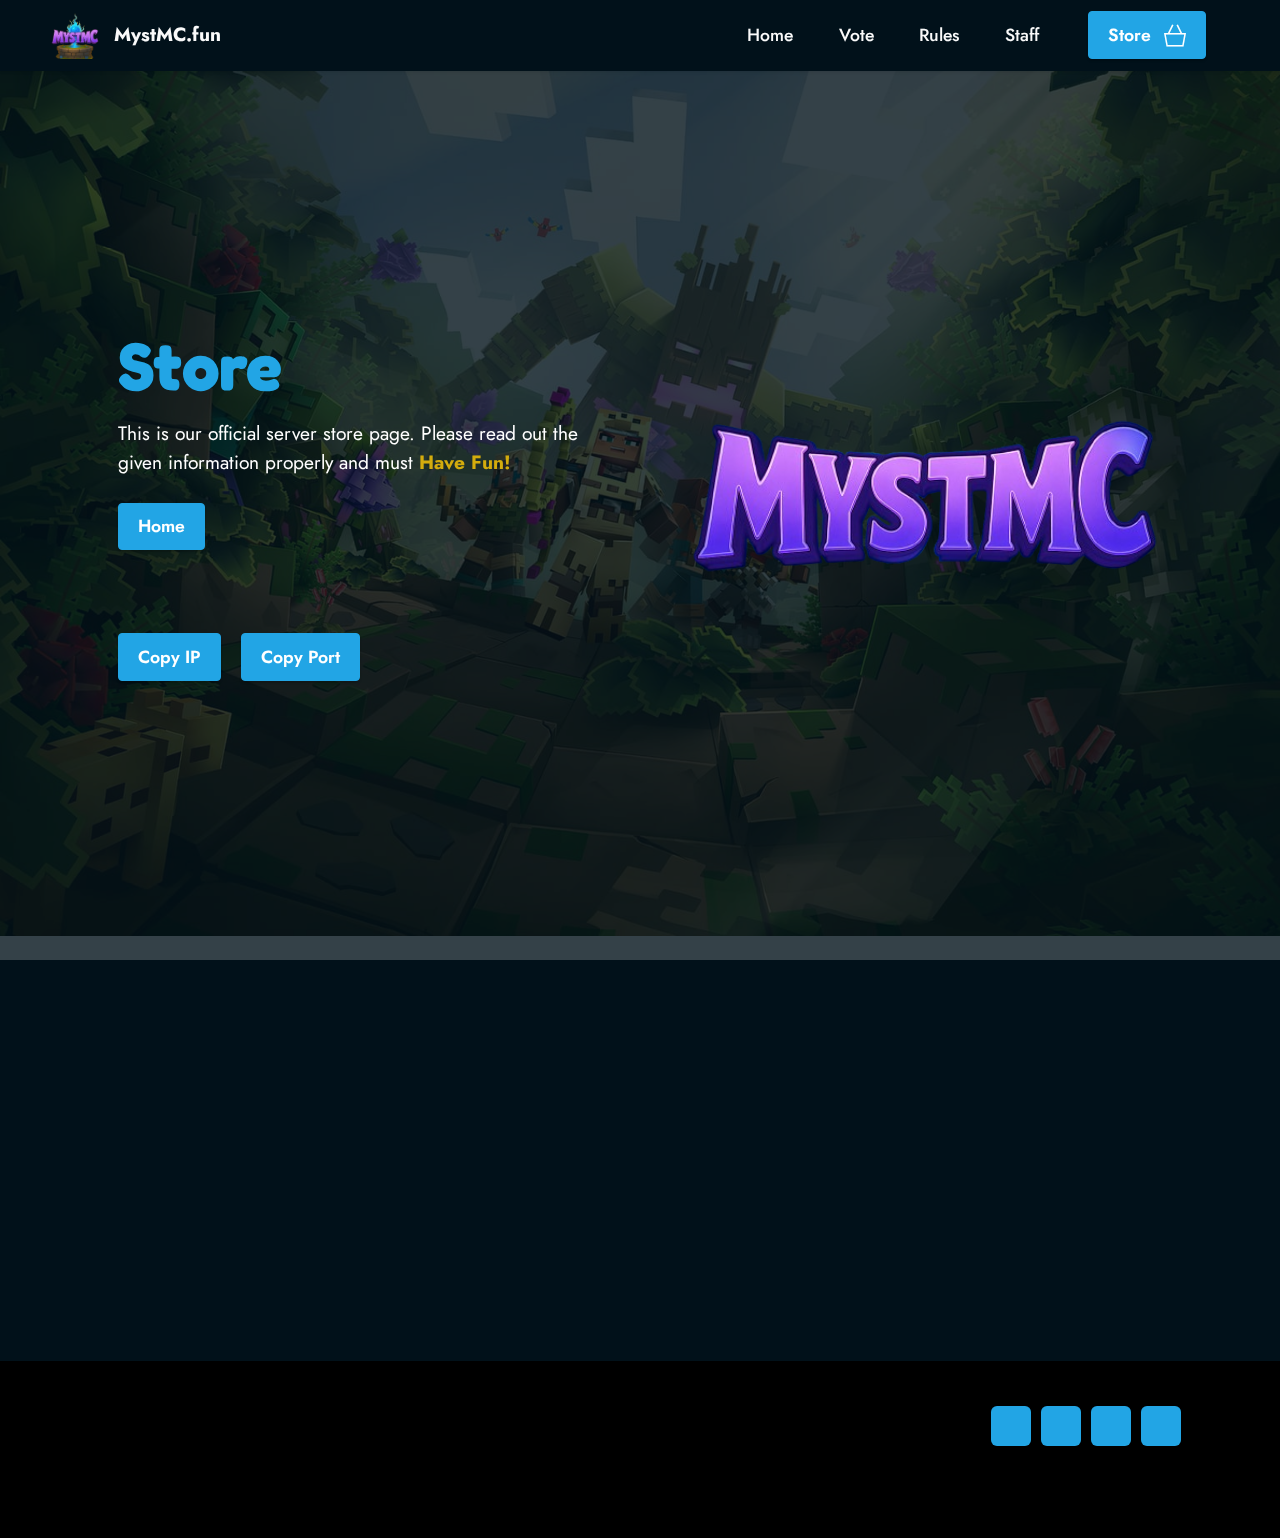
<file: index.html>
<!DOCTYPE html>
<html  >
<head>
  
  <meta charset="UTF-8">
  <meta http-equiv="X-UA-Compatible" content="IE=edge">
  
  <meta name="twitter:card" content="summary_large_image"/>
  <meta name="twitter:image:src" content="">
  <meta property="og:image" content="">
  <meta name="twitter:title" content="Rules - MystMC">
  <meta name="viewport" content="width=device-width, initial-scale=1, minimum-scale=1">
  <link rel="shortcut icon" href="assets/images/512xnewhypixell.png" type="image/x-icon">
  <meta name="description" content="Official Minecraft server rules of MystMC">
  
  
  <title>Rules - MystMC</title>
  <link rel="stylesheet" href="assets/web/assets/mobirise-icons2/mobirise2.css">
  <link rel="stylesheet" href="assets/bootstrap/css/bootstrap.min.css">
  <link rel="stylesheet" href="assets/bootstrap/css/bootstrap-grid.min.css">
  <link rel="stylesheet" href="assets/bootstrap/css/bootstrap-reboot.min.css">
  <link rel="stylesheet" href="assets/parallax/jarallax.css">
  <link rel="stylesheet" href="assets/animatecss/animate.css">
  <link rel="stylesheet" href="assets/dropdown/css/style.css">
  <link rel="stylesheet" href="assets/socicon/css/styles.css">
  <link rel="stylesheet" href="assets/theme/css/style.css">
  <link rel="preload" href="https://fonts.googleapis.com/css?family=Fredoka+One:400&display=swap" as="style" onload="this.onload=null;this.rel='stylesheet'">
  <noscript><link rel="stylesheet" href="https://fonts.googleapis.com/css?family=Fredoka+One:400&display=swap"></noscript>
  <link rel="preload" href="https://fonts.googleapis.com/css?family=Jost:100,200,300,400,500,600,700,800,900,100i,200i,300i,400i,500i,600i,700i,800i,900i&display=swap" as="style" onload="this.onload=null;this.rel='stylesheet'">
  <noscript><link rel="stylesheet" href="https://fonts.googleapis.com/css?family=Jost:100,200,300,400,500,600,700,800,900,100i,200i,300i,400i,500i,600i,700i,800i,900i&display=swap"></noscript>
  <link rel="preload" as="style" href="assets/mobirise/css/mbr-additional.css"><link rel="stylesheet" href="assets/mobirise/css/mbr-additional.css" type="text/css">
  
  
  
  
</head>
<body>
  
  <section data-bs-version="5.1" class="menu menu2 cid-tkbL8n4vab" once="menu" id="menu2-16">
    
    <nav class="navbar navbar-dropdown navbar-fixed-top navbar-expand-lg">
        <div class="container-fluid">
            <div class="navbar-brand">
                <span class="navbar-logo">
                    <a href="#">
                        <img src="assets/images/512xnewhypixell.png" alt="" style="height: 3rem;">
                    </a>
                </span>
                <span class="navbar-caption-wrap"><a class="navbar-caption text-white display-7" href="#">MystMC.fun</a></span>
            </div>
            <button class="navbar-toggler" type="button" data-toggle="collapse" data-bs-toggle="collapse" data-target="#navbarSupportedContent" data-bs-target="#navbarSupportedContent" aria-controls="navbarNavAltMarkup" aria-expanded="false" aria-label="Toggle navigation">
                <div class="hamburger">
                    <span></span>
                    <span></span>
                    <span></span>
                    <span></span>
                </div>
            </button>
            <div class="collapse navbar-collapse" id="navbarSupportedContent">
                <ul class="navbar-nav nav-dropdown" data-app-modern-menu="true"><li class="nav-item"><a class="nav-link link text-white text-primary display-4" href="https://mystmc.fun/">Home</a></li>
                    <li class="nav-item"><a class="nav-link link text-white text-primary display-4" href="https://mystmc.fun/vote">Vote</a></li><li class="nav-item"><a class="nav-link link text-white text-primary display-4" href="https://mystmc.fun/rules">Rules</a></li>
                        <li class="nav-item"><a class="nav-link link text-white text-primary display-4" href="https://mystmc.fun/staff">Staff</a>
                    </li></ul>
                
                <div class="navbar-buttons mbr-section-btn"><a class="btn btn-primary display-4" href="https://store.mystmc.fun"><span class="mobi-mbri mobi-mbri-shopping-basket mbr-iconfont mbr-iconfont-btn"></span>Store&nbsp;</a></div>
            </div>
        </div>
    </nav>
</section>

<section data-bs-version="5.1" class="header14 cid-tjqvOAjwRT mbr-fullscreen mbr-parallax-background" id="header14-t">

    

    
    <div class="mbr-overlay" style="opacity: 0.8; background-color: rgb(1, 17, 26);"></div>

    <div class="container">
        <div class="row justify-content-center align-items-center">
            <div class="col-12 col-md-6 image-wrapper">
                <img src="assets/images/512xnewhypixel.png" alt="">
            </div>
            <div class="col-12 col-md">
                <div class="text-wrapper">
                    <h1 class="mbr-section-title mbr-fonts-style mb-3 display-1"><strong>Store</strong></h1>
                    <p class="mbr-text mbr-fonts-style display-7">
                        This is our official server store page. Please read out the given information properly and must <b style="color: #d4ac0d">Have Fun!</b></p>
                    <div class="mbr-section-btn mt-3"><a class="btn btn-primary display-4" href="index.html">Home</a></div><br><br>
                    <div class="mbr-section-btn mt-3"><a onclick="copyIP()" class="btn btn-primary display-4" target="_blank">Copy IP</a>
                        <a onclick="copyPort()" class="btn btn-primary display-4" target="_blank">Copy Port</a></div>
                </div>
            </div>
        </div>
    </div>
</section>

<section data-bs-version="5.1" class="content9 cid-tjqvKZs3mv" id="content9-s">
    

    <div class="container">
        <div class="row justify-content-center">
            <div class="counter-container col-md-12 col-lg-10">
                
                <div class="mbr-text mbr-fonts-style display-7">
                	<h4 style="color: deepskyblue" class="card-title mbr-fonts-style mb-4 display-2">
                  <strong><b>Where is Webstore?</b></strong></h4>
                        <p class="mbr-text mbr-fonts-style mb-4 display-7">Our webstore is currently under development. You can use <b style="color: #d4ac0d">/convertor</b> in-game under realms and covert money to coins. and use <b style="color: #d4ac0d">/coinshop</b> for purchasing ranks and other in-game items. Like Ranks, and Perks&nbsp;<br></p>
                    <div class="mbr-section-btn mt-3"><a class="btn btn-primary display-4" href="https://discord.mystmc.fun">Discord</a></div>
                </div>
            </div>
        </div>
    </div>
</section>

<section data-bs-version="5.1" class="footer1 cid-tkbGMWG3Nn" once="footer" id="footer01-15">
    
    
    <div class="container">
        <div class="row justify-content-center">
            <div class="col-md-12 col-lg-6 my-auto px-4 align-left">
                <p class="mbr-text text-grey mb-0 mbr-fonts-style display-7">
                    © Copyright 2022 <strong>Hypixel</strong>. All rights reserved. Not affiliated with Mojang AB, and Microsoft.<br>| <a href="imprint.html" class="text-primary" target="_blank">Imprint </a>| </p>
            </div>
            <div class="col-md-12 col-lg-6 px-4 align-right">
                <div class="social-list">
                    <div class="soc-item">
                        <a href="https://youtube.com/@mystmcdotfun?si=NOaxxe3ZlxqSQvFj" target="_blank">
                            <span class="mbr-iconfont mbr-iconfont-social socicon-twitter socicon"></span>
                        </a>
                    </div>
                    <div class="soc-item">
                        <a href="https://youtube.com/@mystmcdotfun?si=NOaxxe3ZlxqSQvFj" target="_blank">
                            <span class="mbr-iconfont mbr-iconfont-social socicon-youtube socicon"></span>
                        </a>
                    </div>
                    <div class="soc-item">
                        <a href="https://www.instagram.com/mystmc.official?igsh=NmloNHpkMnE4eTg0" target="_blank">
                            <span class="mbr-iconfont mbr-iconfont-social socicon-instagram socicon"></span>
                        </a>
                    </div>
                    <div class="soc-item">
                        <a href="https://discord.mystmc.fun/" target="_blank">
                            <span class="mbr-iconfont mbr-iconfont-social socicon-discord socicon"></span>
                        </a>
                    </div>

                    

                    

                    
                </div>
            </div>
        </div>
    </div>
</section>


<script src="assets/bootstrap/js/bootstrap.bundle.min.js"></script>
  <script src="assets/parallax/jarallax.js"></script>
  <script src="assets/smoothscroll/smooth-scroll.js"></script>
  <script src="assets/ytplayer/index.js"></script>
  <script src="assets/dropdown/js/navbar-dropdown.js"></script>
  <script src="assets/theme/js/script.js"></script>
  
  
  
  <input name="animation" type="hidden">
  </body>
</html>
</file>
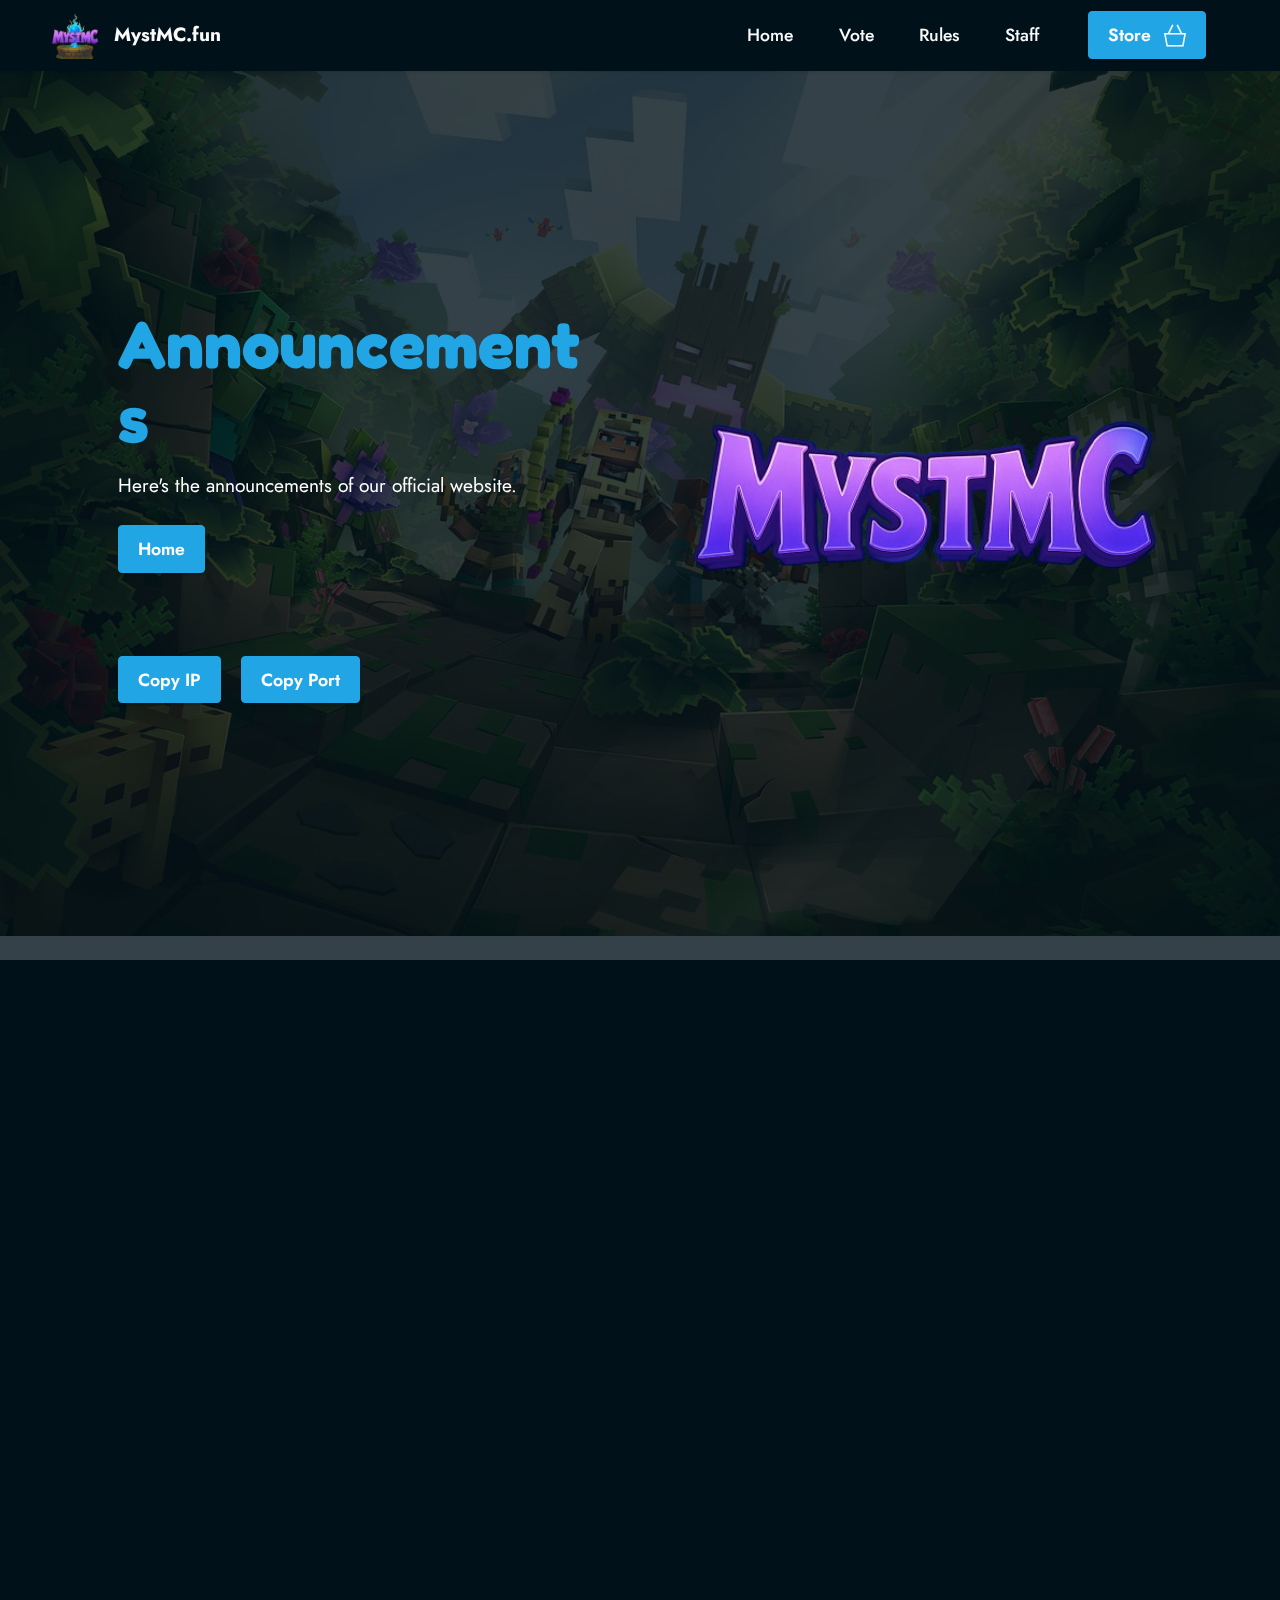
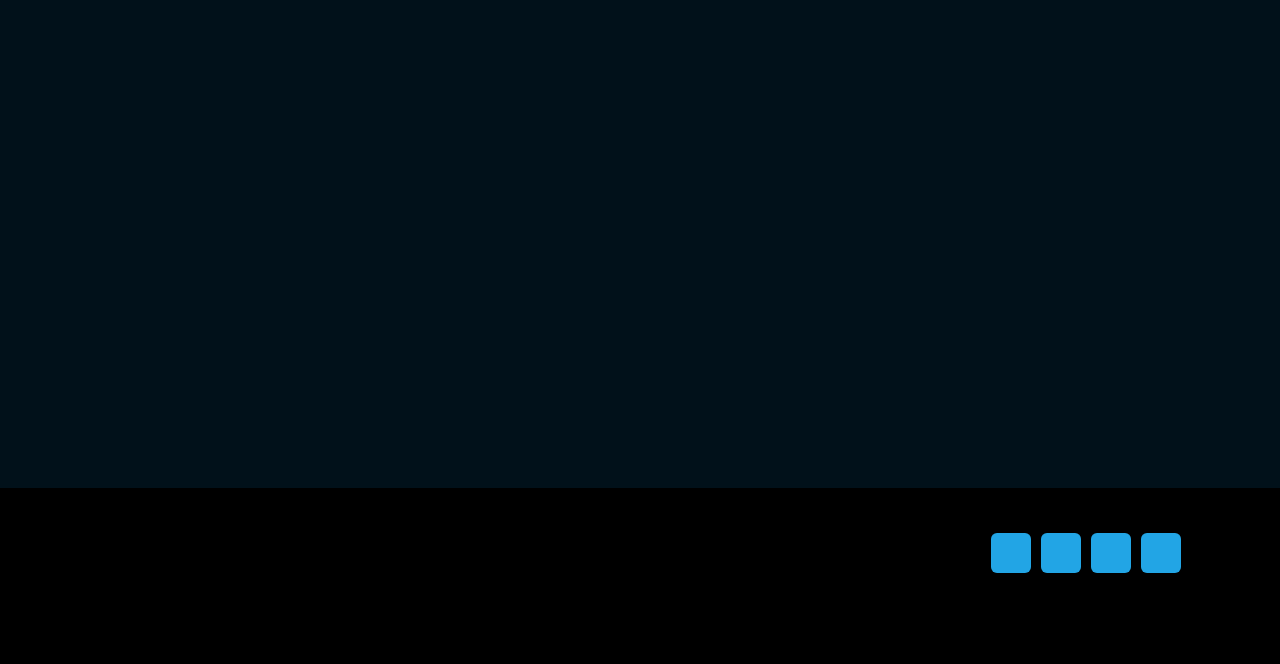
<file: imprint.html>
<!DOCTYPE html>
<html  >
<head>
  
  <meta charset="UTF-8">
  <meta http-equiv="X-UA-Compatible" content="IE=edge">
  
  <meta name="twitter:card" content="summary_large_image"/>
  <meta name="twitter:image:src" content="">
  <meta property="og:image" content="">
  <meta name="twitter:title" content="Imprint - MystMC">
  <meta name="viewport" content="width=device-width, initial-scale=1, minimum-scale=1">
  <link rel="shortcut icon" href="assets/images/512xnewhypixell.png" type="image/x-icon">
  <meta name="description" content="This is the imprint page of the Minecraft server MystMC">
  
  
  <title>Imprint - MystMC</title>
  <link rel="stylesheet" href="assets/web/assets/mobirise-icons2/mobirise2.css">
  <link rel="stylesheet" href="assets/bootstrap/css/bootstrap.min.css">
  <link rel="stylesheet" href="assets/bootstrap/css/bootstrap-grid.min.css">
  <link rel="stylesheet" href="assets/bootstrap/css/bootstrap-reboot.min.css">
  <link rel="stylesheet" href="assets/parallax/jarallax.css">
  <link rel="stylesheet" href="assets/animatecss/animate.css">
  <link rel="stylesheet" href="assets/dropdown/css/style.css">
  <link rel="stylesheet" href="assets/socicon/css/styles.css">
  <link rel="stylesheet" href="assets/theme/css/style.css">
  <link rel="preload" href="https://fonts.googleapis.com/css?family=Fredoka+One:400&display=swap" as="style" onload="this.onload=null;this.rel='stylesheet'">
  <noscript><link rel="stylesheet" href="https://fonts.googleapis.com/css?family=Fredoka+One:400&display=swap"></noscript>
  <link rel="preload" href="https://fonts.googleapis.com/css?family=Jost:100,200,300,400,500,600,700,800,900,100i,200i,300i,400i,500i,600i,700i,800i,900i&display=swap" as="style" onload="this.onload=null;this.rel='stylesheet'">
  <noscript><link rel="stylesheet" href="https://fonts.googleapis.com/css?family=Jost:100,200,300,400,500,600,700,800,900,100i,200i,300i,400i,500i,600i,700i,800i,900i&display=swap"></noscript>
  <link rel="preload" as="style" href="assets/mobirise/css/mbr-additional.css"><link rel="stylesheet" href="assets/mobirise/css/mbr-additional.css" type="text/css">
  
  
  
  
</head>
<body>
  
  <section data-bs-version="5.1" class="menu menu2 cid-tkbL8n4vab" once="menu" id="menu2-16">
    
    <nav class="navbar navbar-dropdown navbar-fixed-top navbar-expand-lg">
        <div class="container-fluid">
            <div class="navbar-brand">
                <span class="navbar-logo">
                    <a href="#">
                        <img src="assets/images/512xnewhypixell.png" alt="" style="height: 3rem;">
                    </a>
                </span>
                <span class="navbar-caption-wrap"><a class="navbar-caption text-white display-7" href="#">MystMC.fun</a></span>
            </div>
            <button class="navbar-toggler" type="button" data-toggle="collapse" data-bs-toggle="collapse" data-target="#navbarSupportedContent" data-bs-target="#navbarSupportedContent" aria-controls="navbarNavAltMarkup" aria-expanded="false" aria-label="Toggle navigation">
                <div class="hamburger">
                    <span></span>
                    <span></span>
                    <span></span>
                    <span></span>
                </div>
            </button>
            <div class="collapse navbar-collapse" id="navbarSupportedContent">
                <ul class="navbar-nav nav-dropdown" data-app-modern-menu="true"><li class="nav-item"><a class="nav-link link text-white text-primary display-4" href="index.html">Home</a></li>
                    <li class="nav-item"><a class="nav-link link text-white text-primary display-4" href="vote.html">Vote</a></li><li class="nav-item"><a class="nav-link link text-white text-primary display-4" href="rules.html">Rules</a></li>
                    <li class="nav-item"><a class="nav-link link text-white text-primary display-4" href="staff.html">Staff</a>
                    </li></ul>
                
                <div class="navbar-buttons mbr-section-btn"><a class="btn btn-primary display-4" href="https://store.mystmc.fun"><span class="mobi-mbri mobi-mbri-shopping-basket mbr-iconfont mbr-iconfont-btn"></span>Store&nbsp;</a></div>
            </div>
        </div>
    </nav>
</section>

<section data-bs-version="5.1" class="header14 cid-tjquYnDPfS mbr-fullscreen mbr-parallax-background" id="header14-n">

    

    
    <div class="mbr-overlay" style="opacity: 0.8; background-color: rgb(1, 17, 26);"></div>

    <div class="container">
        <div class="row justify-content-center align-items-center">
            <div class="col-12 col-md-6 image-wrapper">
                <img src="assets/images/512xnewhypixel.png" alt="">
            </div>
            <div class="col-12 col-md">
                <div class="text-wrapper">
                    <h1 class="mbr-section-title mbr-fonts-style mb-3 display-1"><strong>Announcements</strong></h1>
                    <p class="mbr-text mbr-fonts-style display-7">
                        Here's the announcements of our official website.</p>
                    <div class="mbr-section-btn mt-3"><a class="btn btn-primary display-4" href="index.html">Home</a></div>
                    <br><br>
                        <div class="mbr-section-btn mt-3"><a onclick="copyIP()" class="btn btn-primary display-4" target="_blank">Copy IP</a>
                        <a onclick="copyPort()" class="btn btn-primary display-4" target="_blank">Copy Port</a></div>
                </div>
                </div>
            </div>
        </div>
    </div>
</section>

<section data-bs-version="5.1" class="content4 cid-tjqzz48owZ" id="content4-x">
    

    
    
    <div class="container">
        <div class="row justify-content-center">
            <div class="title col-md-12 col-lg-10">
                <h3 class="mbr-section-title mbr-fonts-style align-center mb-4 display-2">
                    <strong>Announcements</strong></h3>
                    <section data-bs-version="5.1" class="content7 cid-tjqfrB7rtr" id="content7-3">
    
    <div class="container">
        <div class="row justify-content-center">
            <div class="col-12 col-md-10">
                <blockquote style="background-color: dimgray;">
                <h5 class="mbr-section-title mbr-fonts-style mb-2 display-7"><h3><b>Survival Release</b></h3><br></h5>
                <p class="mbr-text mbr-fonts-style display-4">We are happy to announce the release of our first gamemode Survival in MystMC! I hope so you will be in fun! Enjoy your jounrey with your friends or make new friends and have fun!&nbsp; I would like to thanks to the developers -> Aryan, & BestOf2025, other staffs, and many more.</p><br><hr><small>Owner | Mayon</small><img class="posttop" src="assets/images/staff/owner_mayon.png" alt=""></blockquote>
            </div>
        </div>
    </div>
</section>
                <h4 class="mbr-section-subtitle align-center mbr-fonts-style mb-4 display-5"><br><br><strong>Contact</strong><br>Instagram: @mystmc.official<br>E-Mail: contact@mystmc.fun
                  <br>Support: support@mystmc.fun</h4>
                
            </div>
        </div>
    </div>
</section>

<section data-bs-version="5.1" class="footer1 cid-tkbGMWG3Nn" once="footer" id="footer01-15">
    
    
    <div class="container">
        <div class="row justify-content-center">
            <div class="col-md-12 col-lg-6 my-auto px-4 align-left">
                <p class="mbr-text text-grey mb-0 mbr-fonts-style display-7">
                    © Copyright 2025 <strong>MystMC</strong>. All rights reserved. Not affiliated with Mojang AB, and Microsoft.<br>| <a href="imprint.html" class="text-primary" target="_blank">Imprint </a>|</p>
            </div>
            <div class="col-md-12 col-lg-6 px-4 align-right">
                <div class="social-list">
                    <div class="soc-item">
                        <a href="https://x.com/MystMCdotfun?t=Tse4mN1UMohT4sRewkrBvA&s=09" target="_blank">
                            <span class="mbr-iconfont mbr-iconfont-social socicon-twitter socicon"></span>
                        </a>
                    </div>
                    <div class="soc-item">
                        <a href="https://youtube.com/@mystmcdotfun?si=NOaxxe3ZlxqSQvFj" target="_blank">
                            <span class="mbr-iconfont mbr-iconfont-social socicon-youtube socicon"></span>
                        </a>
                    </div>
                    <div class="soc-item">
                        <a href="https://www.instagram.com/mystmc.official?igsh=NmloNHpkMnE4eTg0" target="_blank">
                            <span class="mbr-iconfont mbr-iconfont-social socicon-instagram socicon"></span>
                        </a>
                    </div>
                    <div class="soc-item">
                        <a href="https://discord.mystmc.fun/" target="_blank">
                            <span class="mbr-iconfont mbr-iconfont-social socicon-discord socicon"></span>
                        </a>
                    </div>

                    

                    

                    
                </div>
            </div>
        </div>
    </div>
</section>


<script src="assets/bootstrap/js/bootstrap.bundle.min.js"></script>
  <script src="assets/parallax/jarallax.js"></script>
  <script src="assets/smoothscroll/smooth-scroll.js"></script>
  <script src="assets/ytplayer/index.js"></script>
  <script src="assets/dropdown/js/navbar-dropdown.js"></script>
  <script src="assets/theme/js/script.js"></script>
  
  
  
  <input name="animation" type="hidden">
  </body>
</html>
</file>
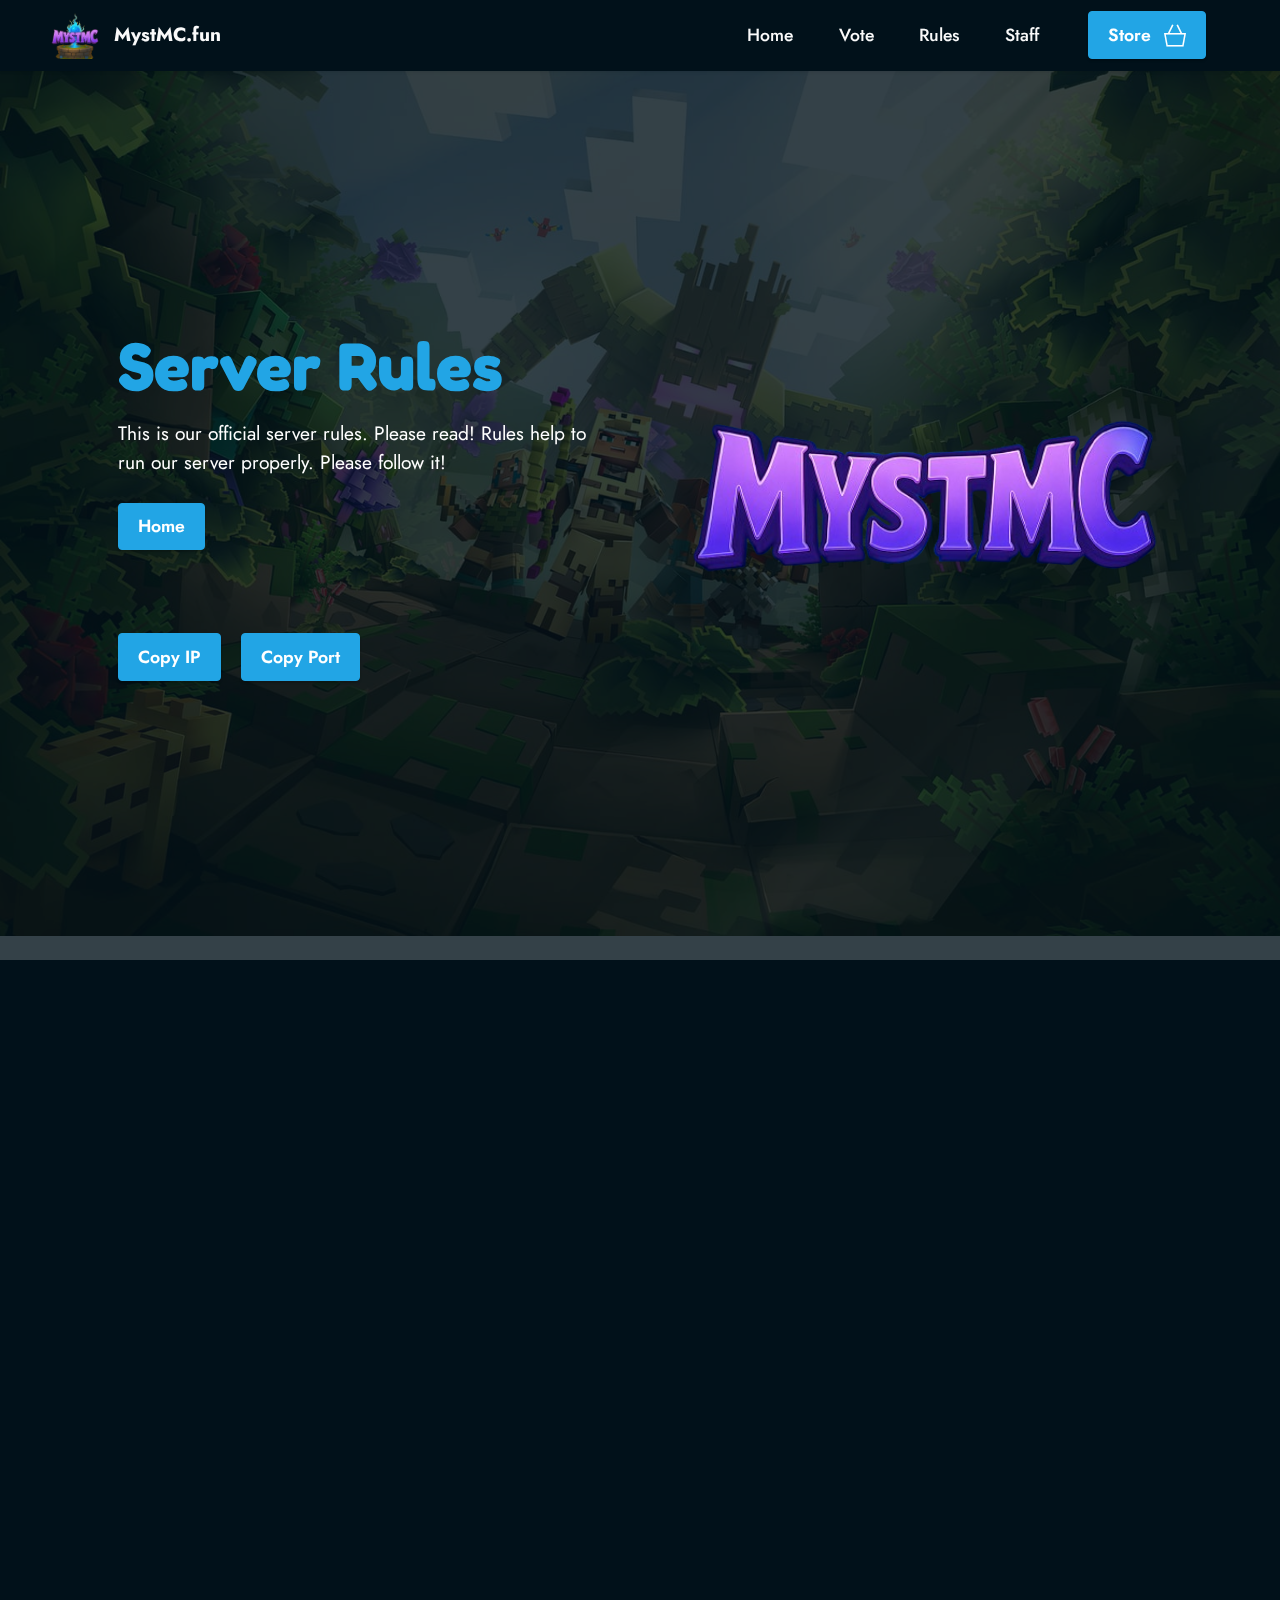
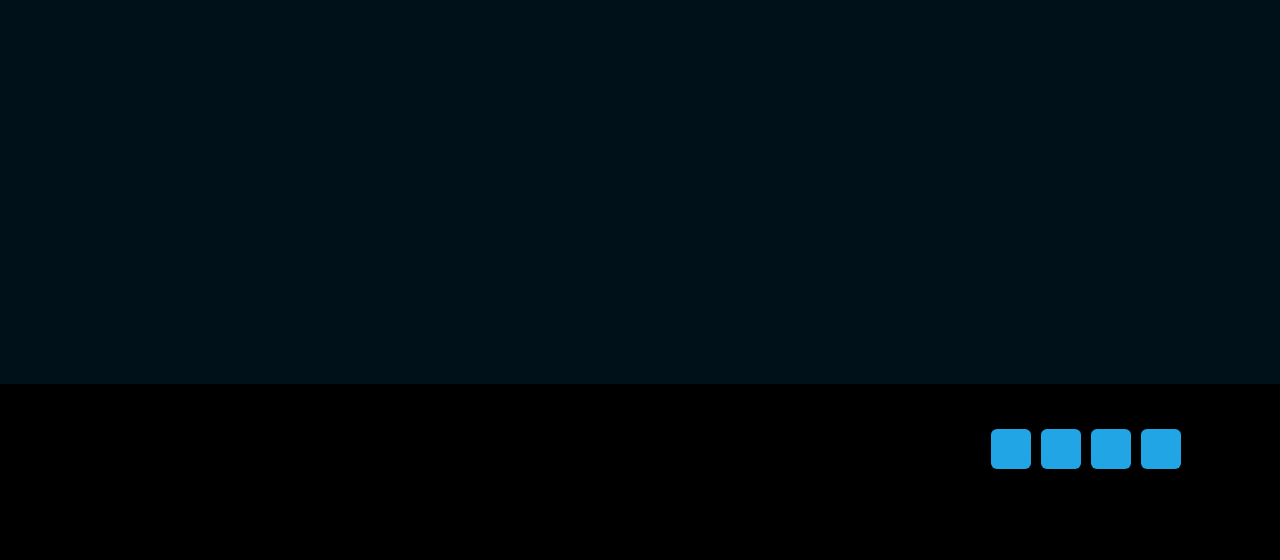
<file: rules.html>
<!DOCTYPE html>
<html  >
<head>
  
  <meta charset="UTF-8">
  <meta http-equiv="X-UA-Compatible" content="IE=edge">
  
  <meta name="twitter:card" content="summary_large_image"/>
  <meta name="twitter:image:src" content="">
  <meta property="og:image" content="">
  <meta name="twitter:title" content="Rules - MystMC">
  <meta name="viewport" content="width=device-width, initial-scale=1, minimum-scale=1">
  <link rel="shortcut icon" href="assets/images/512xnewhypixell.png" type="image/x-icon">
  <meta name="description" content="Official Minecraft server rules of MystMC">
  
  
  <title>Rules - MystMC</title>
  <link rel="stylesheet" href="assets/web/assets/mobirise-icons2/mobirise2.css">
  <link rel="stylesheet" href="assets/bootstrap/css/bootstrap.min.css">
  <link rel="stylesheet" href="assets/bootstrap/css/bootstrap-grid.min.css">
  <link rel="stylesheet" href="assets/bootstrap/css/bootstrap-reboot.min.css">
  <link rel="stylesheet" href="assets/parallax/jarallax.css">
  <link rel="stylesheet" href="assets/animatecss/animate.css">
  <link rel="stylesheet" href="assets/dropdown/css/style.css">
  <link rel="stylesheet" href="assets/socicon/css/styles.css">
  <link rel="stylesheet" href="assets/theme/css/style.css">
  <link rel="preload" href="https://fonts.googleapis.com/css?family=Fredoka+One:400&display=swap" as="style" onload="this.onload=null;this.rel='stylesheet'">
  <noscript><link rel="stylesheet" href="https://fonts.googleapis.com/css?family=Fredoka+One:400&display=swap"></noscript>
  <link rel="preload" href="https://fonts.googleapis.com/css?family=Jost:100,200,300,400,500,600,700,800,900,100i,200i,300i,400i,500i,600i,700i,800i,900i&display=swap" as="style" onload="this.onload=null;this.rel='stylesheet'">
  <noscript><link rel="stylesheet" href="https://fonts.googleapis.com/css?family=Jost:100,200,300,400,500,600,700,800,900,100i,200i,300i,400i,500i,600i,700i,800i,900i&display=swap"></noscript>
  <link rel="preload" as="style" href="assets/mobirise/css/mbr-additional.css"><link rel="stylesheet" href="assets/mobirise/css/mbr-additional.css" type="text/css">
  
  
  
  
</head>
<body>
  
  <section data-bs-version="5.1" class="menu menu2 cid-tkbL8n4vab" once="menu" id="menu2-16">
    
    <nav class="navbar navbar-dropdown navbar-fixed-top navbar-expand-lg">
        <div class="container-fluid">
            <div class="navbar-brand">
                <span class="navbar-logo">
                    <a href="#">
                        <img src="assets/images/512xnewhypixell.png" alt="" style="height: 3rem;">
                    </a>
                </span>
                <span class="navbar-caption-wrap"><a class="navbar-caption text-white display-7" href="#">MystMC.fun</a></span>
            </div>
            <button class="navbar-toggler" type="button" data-toggle="collapse" data-bs-toggle="collapse" data-target="#navbarSupportedContent" data-bs-target="#navbarSupportedContent" aria-controls="navbarNavAltMarkup" aria-expanded="false" aria-label="Toggle navigation">
                <div class="hamburger">
                    <span></span>
                    <span></span>
                    <span></span>
                    <span></span>
                </div>
            </button>
            <div class="collapse navbar-collapse" id="navbarSupportedContent">
                <ul class="navbar-nav nav-dropdown" data-app-modern-menu="true"><li class="nav-item"><a class="nav-link link text-white text-primary display-4" href="index.html">Home</a></li>
                    <li class="nav-item"><a class="nav-link link text-white text-primary display-4" href="vote.html">Vote</a></li><li class="nav-item"><a class="nav-link link text-white text-primary display-4" href="rules.html">Rules</a></li>
                        <li class="nav-item"><a class="nav-link link text-white text-primary display-4" href="staff.html">Staff</a>
                    </li></ul>
                
                <div class="navbar-buttons mbr-section-btn"><a class="btn btn-primary display-4" href="https://store.mystmc.fun"><span class="mobi-mbri mobi-mbri-shopping-basket mbr-iconfont mbr-iconfont-btn"></span>Store&nbsp;</a></div>
            </div>
        </div>
    </nav>
</section>

<section data-bs-version="5.1" class="header14 cid-tjqvOAjwRT mbr-fullscreen mbr-parallax-background" id="header14-t">

    

    
    <div class="mbr-overlay" style="opacity: 0.8; background-color: rgb(1, 17, 26);"></div>

    <div class="container">
        <div class="row justify-content-center align-items-center">
            <div class="col-12 col-md-6 image-wrapper">
                <img src="assets/images/512xnewhypixel.png" alt="">
            </div>
            <div class="col-12 col-md">
                <div class="text-wrapper">
                    <h1 class="mbr-section-title mbr-fonts-style mb-3 display-1"><strong>Server Rules</strong></h1>
                    <p class="mbr-text mbr-fonts-style display-7">
                        This is our official server rules. Please read! Rules help to run our server properly. Please follow it!</p>
                    <div class="mbr-section-btn mt-3"><a class="btn btn-primary display-4" href="index.html">Home</a></div><br><br>
                    <div class="mbr-section-btn mt-3"><a onclick="copyIP()" class="btn btn-primary display-4" target="_blank">Copy IP</a>
                        <a onclick="copyPort()" class="btn btn-primary display-4" target="_blank">Copy Port</a></div>
                </div>
            </div>
        </div>
    </div>
</section>

<section data-bs-version="5.1" class="content9 cid-tjqvKZs3mv" id="content9-s">
    

    <div class="container">
        <div class="row justify-content-center">
            <div class="counter-container col-md-12 col-lg-10">
                
                <div class="mbr-text mbr-fonts-style display-7">
                    <ol>
                        <li><strong>No Hacking<br></strong>Hacking and suspicious clients are not allowed on our server. As it gives gives unfair advantage so players get problem.&nbsp;</li><li><span style="font-size: 1.2rem;"><strong>No X-Ray</strong><br>X-Ray clients & texture packs are not allowed as it gives unfair advantage of reducing time of finding ote.&nbsp;</span></li><li><strong>No Abusing</strong><br>Abusing In-game & Discord is a type of Mental Harassment, Which is banned in most of the countries because it can give mental pressure to the victim.&nbsp;</li>
                        <li><strong>No Racism</strong><br>Being Racist and doing racism of any kind is illegal as it gives mental harassment and tension to the victim which can lead to harsh steps.&nbsp;</li><li><strong>No Lag Machines<br></strong>Making Lag Machines are not allowed as it lags the server which can decrease the quality & experience of playing. It can affect other players & their devices.&nbsp;</li><li><strong>No Asking<br></strong>No asking of staff or donator ranks, crate keys, or cosmetics are allowed as it can imbalance the server's economy and set in-stablity. It can decrease the game experience.&nbsp;</li><li><strong>No Advertising<br></strong>No Advertising is allowed, Advertising other server or taking its name is not allowed.&nbsp;</li><li><strong>No Duping<br></strong>Duping is not allowed as it affects the game economy and stablity, It can decrease the playing experience.</li><br>
                    </ol>
                    <p>There are more rules, join our discord for reading the rules.</p>
                    <div class="mbr-section-btn mt-3"><a class="btn btn-primary display-4" href="https://discord.mystmc.fun">Discord</a></div>
                </div>
            </div>
        </div>
    </div>
</section>

<section data-bs-version="5.1" class="footer1 cid-tkbGMWG3Nn" once="footer" id="footer01-15">
    
    
    <div class="container">
        <div class="row justify-content-center">
            <div class="col-md-12 col-lg-6 my-auto px-4 align-left">
                <p class="mbr-text text-grey mb-0 mbr-fonts-style display-7">
                    © Copyright 2022 <strong>Hypixel</strong>. All rights reserved. Not affiliated with Mojang AB, and Microsoft.<br>| <a href="imprint.html" class="text-primary" target="_blank">Imprint </a>| </p>
            </div>
            <div class="col-md-12 col-lg-6 px-4 align-right">
                <div class="social-list">
                    <div class="soc-item">
                        <a href="https://youtube.com/@mystmcdotfun?si=NOaxxe3ZlxqSQvFj" target="_blank">
                            <span class="mbr-iconfont mbr-iconfont-social socicon-twitter socicon"></span>
                        </a>
                    </div>
                    <div class="soc-item">
                        <a href="https://youtube.com/@mystmcdotfun?si=NOaxxe3ZlxqSQvFj" target="_blank">
                            <span class="mbr-iconfont mbr-iconfont-social socicon-youtube socicon"></span>
                        </a>
                    </div>
                    <div class="soc-item">
                        <a href="https://www.instagram.com/mystmc.official?igsh=NmloNHpkMnE4eTg0" target="_blank">
                            <span class="mbr-iconfont mbr-iconfont-social socicon-instagram socicon"></span>
                        </a>
                    </div>
                    <div class="soc-item">
                        <a href="https://discord.mystmc.fun/" target="_blank">
                            <span class="mbr-iconfont mbr-iconfont-social socicon-discord socicon"></span>
                        </a>
                    </div>

                    

                    

                    
                </div>
            </div>
        </div>
    </div>
</section>


<script src="assets/bootstrap/js/bootstrap.bundle.min.js"></script>
  <script src="assets/parallax/jarallax.js"></script>
  <script src="assets/smoothscroll/smooth-scroll.js"></script>
  <script src="assets/ytplayer/index.js"></script>
  <script src="assets/dropdown/js/navbar-dropdown.js"></script>
  <script src="assets/theme/js/script.js"></script>
  
  
  
  <input name="animation" type="hidden">
  </body>
</html>
</file>
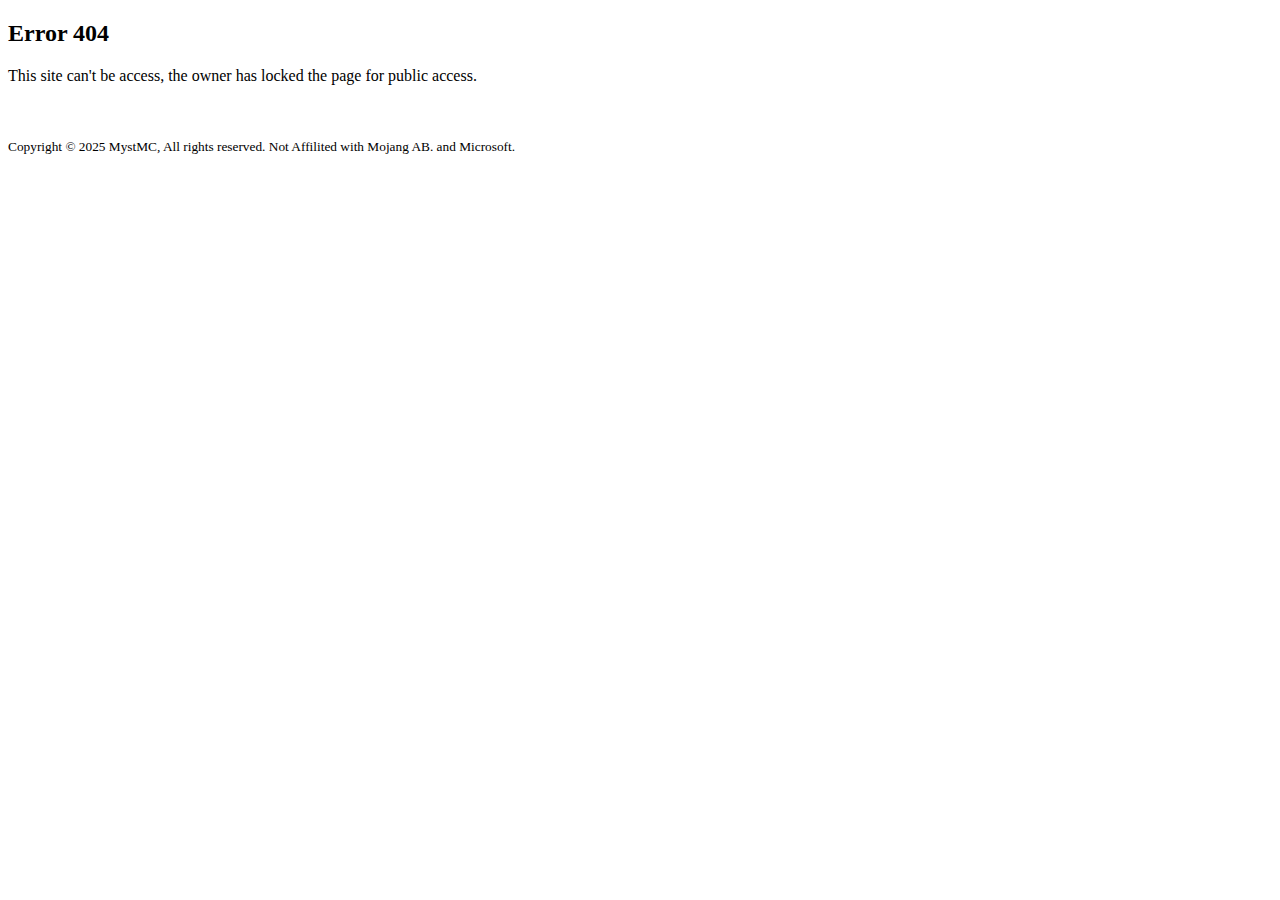
<file: staff.html>
<!DOCTYPE html>
<html>
  <head>
    <meta charset="UTF-8">
    <meta name="viewport" content="width=device-width, initial-scale=1">
    <title>Staff - MystMC</title>
  </head>
  <body>
    <h2>Error 404</h2>
    <p>This site can't be access, the owner has locked the page for public access.</p><br><br>
    <small>Copyright &copy; 2025 MystMC, All rights reserved. Not Affilited with Mojang AB. and Microsoft.</small>
  </body>
</html>
</file>
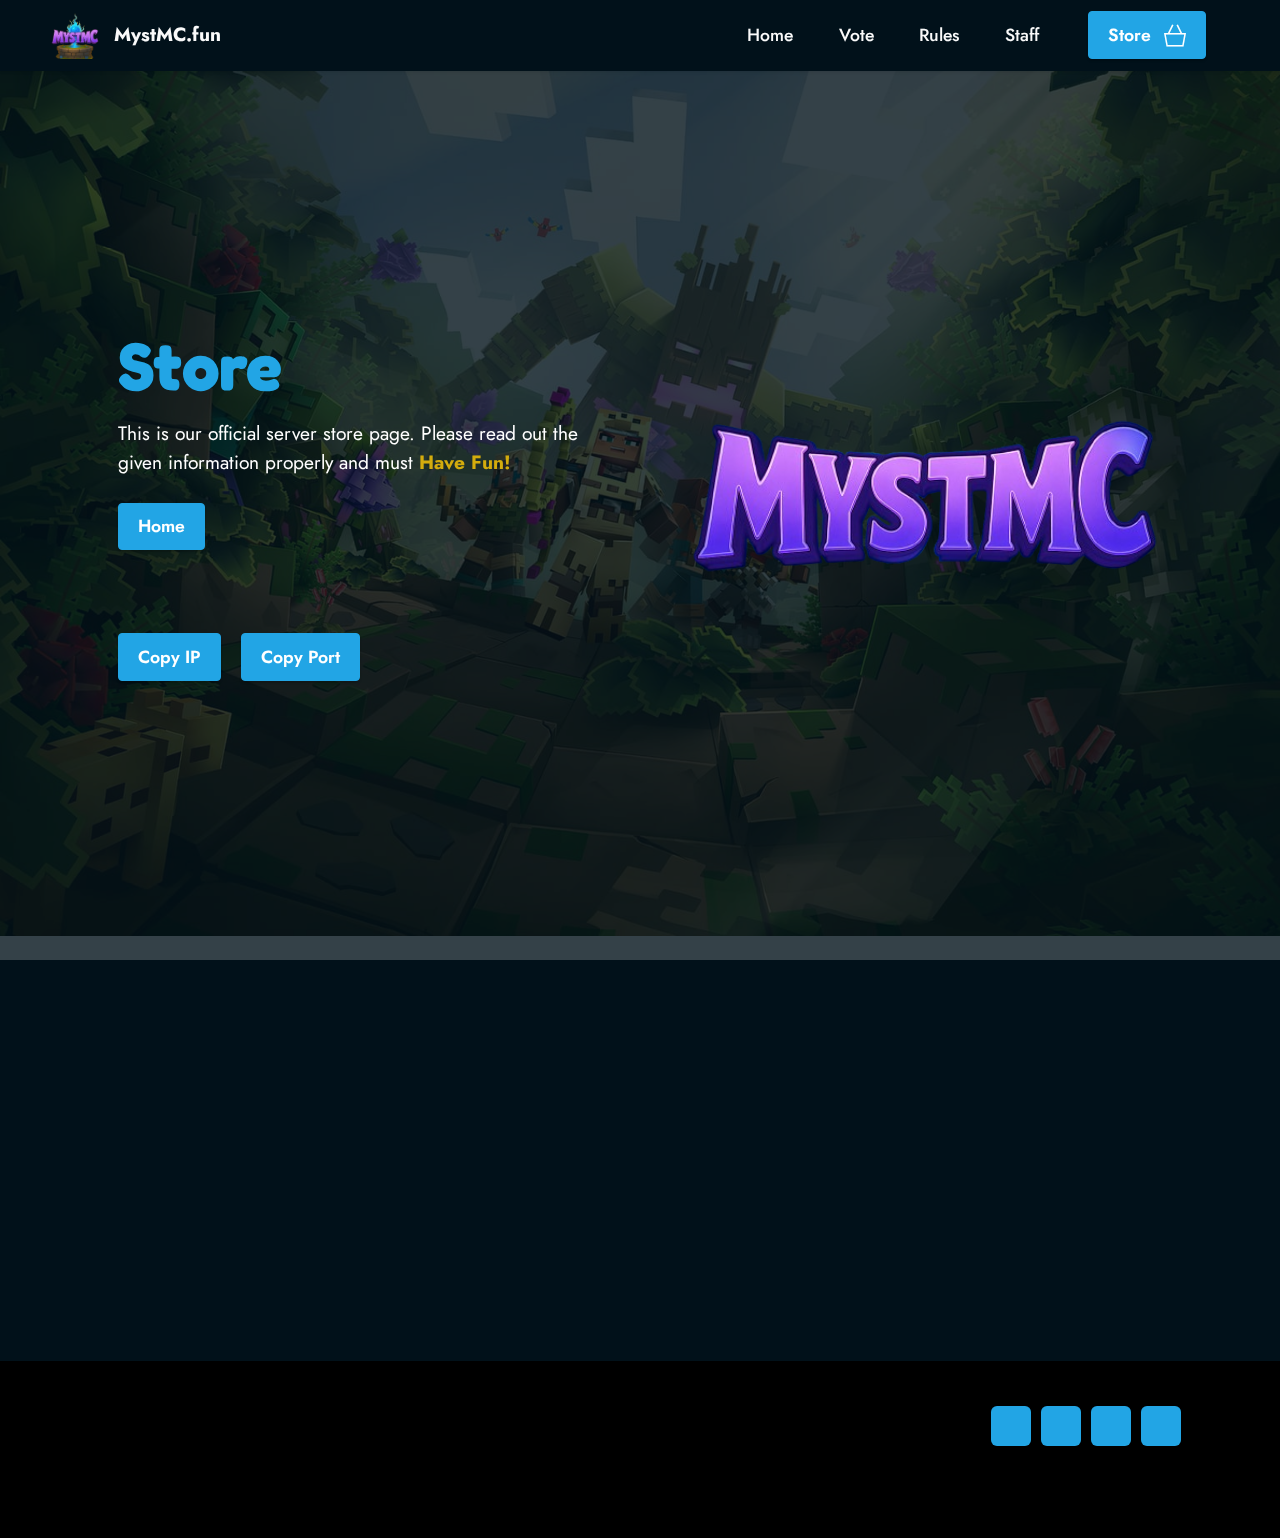
<file: store.html>
<!DOCTYPE html>
<html  >
<head>
  
  <meta charset="UTF-8">
  <meta http-equiv="X-UA-Compatible" content="IE=edge">
  
  <meta name="twitter:card" content="summary_large_image"/>
  <meta name="twitter:image:src" content="">
  <meta property="og:image" content="">
  <meta name="twitter:title" content="Rules - MystMC">
  <meta name="viewport" content="width=device-width, initial-scale=1, minimum-scale=1">
  <link rel="shortcut icon" href="assets/images/512xnewhypixell.png" type="image/x-icon">
  <meta name="description" content="Official Minecraft server rules of MystMC">
  
  
  <title>Rules - MystMC</title>
  <link rel="stylesheet" href="assets/web/assets/mobirise-icons2/mobirise2.css">
  <link rel="stylesheet" href="assets/bootstrap/css/bootstrap.min.css">
  <link rel="stylesheet" href="assets/bootstrap/css/bootstrap-grid.min.css">
  <link rel="stylesheet" href="assets/bootstrap/css/bootstrap-reboot.min.css">
  <link rel="stylesheet" href="assets/parallax/jarallax.css">
  <link rel="stylesheet" href="assets/animatecss/animate.css">
  <link rel="stylesheet" href="assets/dropdown/css/style.css">
  <link rel="stylesheet" href="assets/socicon/css/styles.css">
  <link rel="stylesheet" href="assets/theme/css/style.css">
  <link rel="preload" href="https://fonts.googleapis.com/css?family=Fredoka+One:400&display=swap" as="style" onload="this.onload=null;this.rel='stylesheet'">
  <noscript><link rel="stylesheet" href="https://fonts.googleapis.com/css?family=Fredoka+One:400&display=swap"></noscript>
  <link rel="preload" href="https://fonts.googleapis.com/css?family=Jost:100,200,300,400,500,600,700,800,900,100i,200i,300i,400i,500i,600i,700i,800i,900i&display=swap" as="style" onload="this.onload=null;this.rel='stylesheet'">
  <noscript><link rel="stylesheet" href="https://fonts.googleapis.com/css?family=Jost:100,200,300,400,500,600,700,800,900,100i,200i,300i,400i,500i,600i,700i,800i,900i&display=swap"></noscript>
  <link rel="preload" as="style" href="assets/mobirise/css/mbr-additional.css"><link rel="stylesheet" href="assets/mobirise/css/mbr-additional.css" type="text/css">
  
  
  
  
</head>
<body>
  
  <section data-bs-version="5.1" class="menu menu2 cid-tkbL8n4vab" once="menu" id="menu2-16">
    
    <nav class="navbar navbar-dropdown navbar-fixed-top navbar-expand-lg">
        <div class="container-fluid">
            <div class="navbar-brand">
                <span class="navbar-logo">
                    <a href="#">
                        <img src="assets/images/512xnewhypixell.png" alt="" style="height: 3rem;">
                    </a>
                </span>
                <span class="navbar-caption-wrap"><a class="navbar-caption text-white display-7" href="#">MystMC.fun</a></span>
            </div>
            <button class="navbar-toggler" type="button" data-toggle="collapse" data-bs-toggle="collapse" data-target="#navbarSupportedContent" data-bs-target="#navbarSupportedContent" aria-controls="navbarNavAltMarkup" aria-expanded="false" aria-label="Toggle navigation">
                <div class="hamburger">
                    <span></span>
                    <span></span>
                    <span></span>
                    <span></span>
                </div>
            </button>
            <div class="collapse navbar-collapse" id="navbarSupportedContent">
                <ul class="navbar-nav nav-dropdown" data-app-modern-menu="true"><li class="nav-item"><a class="nav-link link text-white text-primary display-4" href="https://mystmc.fun/">Home</a></li>
                    <li class="nav-item"><a class="nav-link link text-white text-primary display-4" href="https://mystmc.fun/vote/">Vote</a></li><li class="nav-item"><a class="nav-link link text-white text-primary display-4" href="https://mystmc.fun/rules/">Rules</a></li>
                        <li class="nav-item"><a class="nav-link link text-white text-primary display-4" href="https://mystmc.fun/staff/">Staff</a>
                    </li></ul>
                
                <div class="navbar-buttons mbr-section-btn"><a class="btn btn-primary display-4" href="https://store.mystmc.fun"><span class="mobi-mbri mobi-mbri-shopping-basket mbr-iconfont mbr-iconfont-btn"></span>Store&nbsp;</a></div>
            </div>
        </div>
    </nav>
</section>

<section data-bs-version="5.1" class="header14 cid-tjqvOAjwRT mbr-fullscreen mbr-parallax-background" id="header14-t">

    

    
    <div class="mbr-overlay" style="opacity: 0.8; background-color: rgb(1, 17, 26);"></div>

    <div class="container">
        <div class="row justify-content-center align-items-center">
            <div class="col-12 col-md-6 image-wrapper">
                <img src="assets/images/512xnewhypixel.png" alt="">
            </div>
            <div class="col-12 col-md">
                <div class="text-wrapper">
                    <h1 class="mbr-section-title mbr-fonts-style mb-3 display-1"><strong>Store</strong></h1>
                    <p class="mbr-text mbr-fonts-style display-7">
                        This is our official server store page. Please read out the given information properly and must <b style="color: #d4ac0d">Have Fun!</b></p>
                    <div class="mbr-section-btn mt-3"><a class="btn btn-primary display-4" href="index.html">Home</a></div><br><br>
                    <div class="mbr-section-btn mt-3"><a onclick="copyIP()" class="btn btn-primary display-4" target="_blank">Copy IP</a>
                        <a onclick="copyPort()" class="btn btn-primary display-4" target="_blank">Copy Port</a></div>
                </div>
            </div>
        </div>
    </div>
</section>

<section data-bs-version="5.1" class="content9 cid-tjqvKZs3mv" id="content9-s">
    

    <div class="container">
        <div class="row justify-content-center">
            <div class="counter-container col-md-12 col-lg-10">
                
                <div class="mbr-text mbr-fonts-style display-7">
                	<h4 style="color: deepskyblue" class="card-title mbr-fonts-style mb-4 display-2">
                  <strong><b>Where is Webstore?</b></strong></h4>
                        <p class="mbr-text mbr-fonts-style mb-4 display-7">Our webstore is currently under development. You can use <b style="color: #d4ac0d">/convertor</b> in-game under realms and covert money to coins. and use <b style="color: #d4ac0d">/coinshop</b> for purchasing ranks and other in-game items. Like Ranks, and Perks&nbsp;<br></p>
                    <div class="mbr-section-btn mt-3"><a class="btn btn-primary display-4" href="https://discord.mystmc.fun">Discord</a></div>
                </div>
            </div>
        </div>
    </div>
</section>

<section data-bs-version="5.1" class="footer1 cid-tkbGMWG3Nn" once="footer" id="footer01-15">
    
    
    <div class="container">
        <div class="row justify-content-center">
            <div class="col-md-12 col-lg-6 my-auto px-4 align-left">
                <p class="mbr-text text-grey mb-0 mbr-fonts-style display-7">
                    © Copyright 2022 <strong>Hypixel</strong>. All rights reserved. Not affiliated with Mojang AB, and Microsoft.<br>| <a href="imprint.html" class="text-primary" target="_blank">Imprint </a>| </p>
            </div>
            <div class="col-md-12 col-lg-6 px-4 align-right">
                <div class="social-list">
                    <div class="soc-item">
                        <a href="https://youtube.com/@mystmcdotfun?si=NOaxxe3ZlxqSQvFj" target="_blank">
                            <span class="mbr-iconfont mbr-iconfont-social socicon-twitter socicon"></span>
                        </a>
                    </div>
                    <div class="soc-item">
                        <a href="https://youtube.com/@mystmcdotfun?si=NOaxxe3ZlxqSQvFj" target="_blank">
                            <span class="mbr-iconfont mbr-iconfont-social socicon-youtube socicon"></span>
                        </a>
                    </div>
                    <div class="soc-item">
                        <a href="https://www.instagram.com/mystmc.official?igsh=NmloNHpkMnE4eTg0" target="_blank">
                            <span class="mbr-iconfont mbr-iconfont-social socicon-instagram socicon"></span>
                        </a>
                    </div>
                    <div class="soc-item">
                        <a href="https://discord.mystmc.fun/" target="_blank">
                            <span class="mbr-iconfont mbr-iconfont-social socicon-discord socicon"></span>
                        </a>
                    </div>

                    

                    

                    
                </div>
            </div>
        </div>
    </div>
</section>


<script src="assets/bootstrap/js/bootstrap.bundle.min.js"></script>
  <script src="assets/parallax/jarallax.js"></script>
  <script src="assets/smoothscroll/smooth-scroll.js"></script>
  <script src="assets/ytplayer/index.js"></script>
  <script src="assets/dropdown/js/navbar-dropdown.js"></script>
  <script src="assets/theme/js/script.js"></script>
  
  
  
  <input name="animation" type="hidden">
  </body>
</html>
</file>
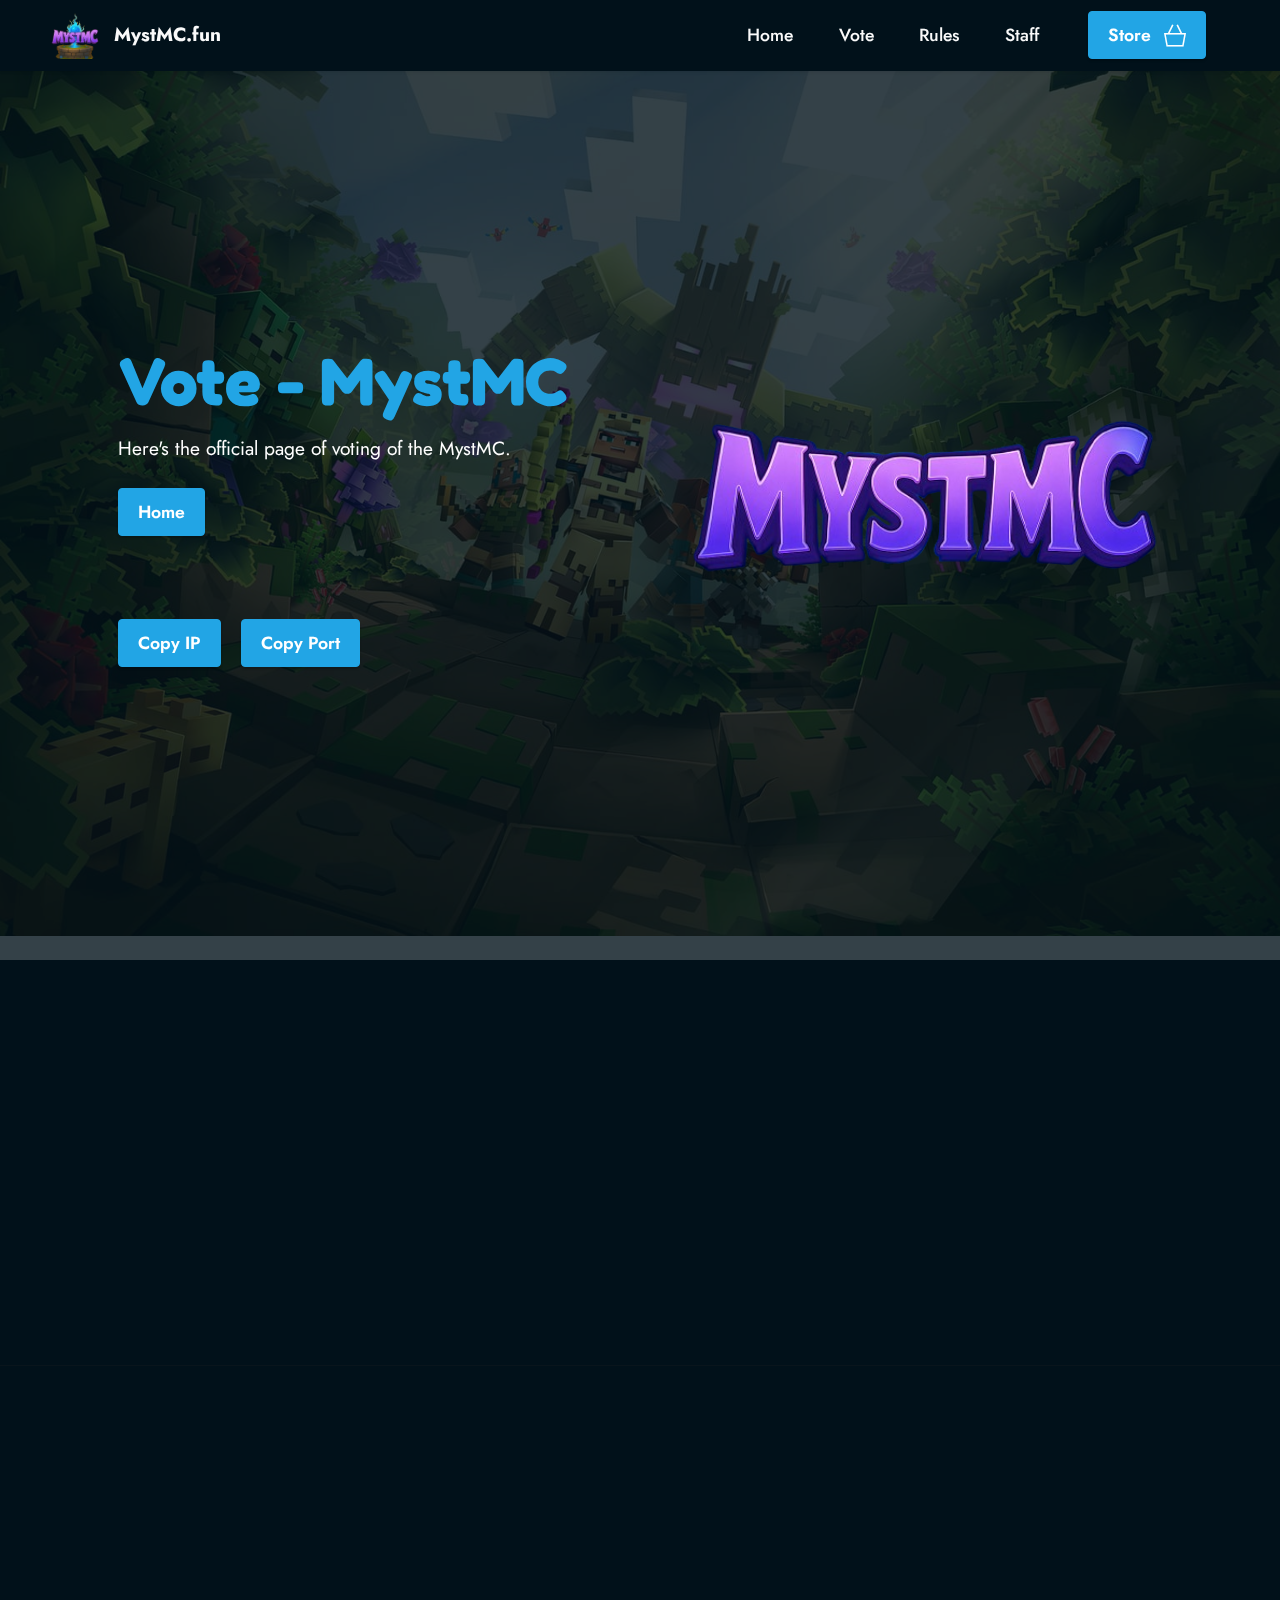
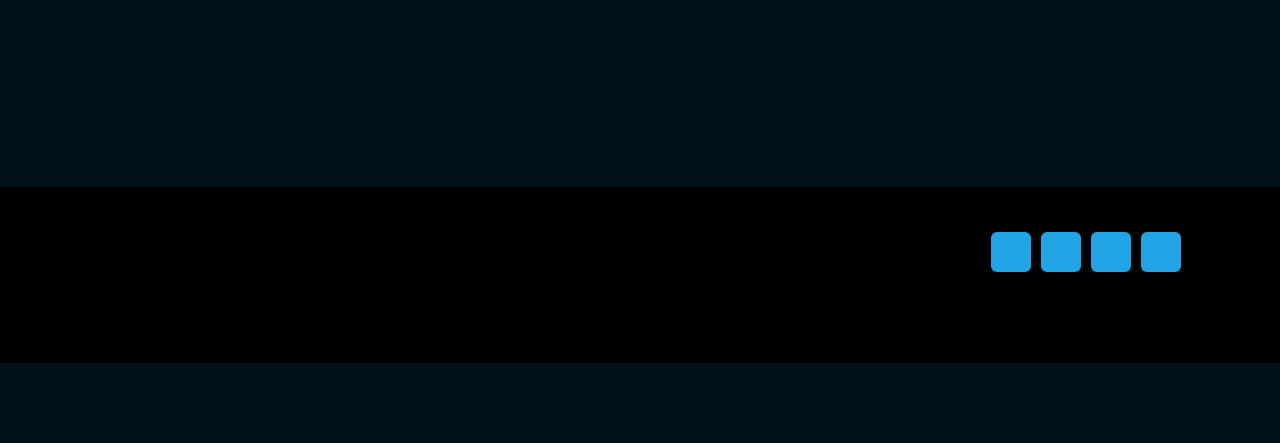
<file: vote.html>
<!DOCTYPE html>
<html  >
<head>
  
  <meta charset="UTF-8">
  <meta http-equiv="X-UA-Compatible" content="IE=edge">
  
  <meta name="twitter:card" content="summary_large_image"/>
  <meta name="twitter:image:src" content="">
  <meta property="og:image" content="">
  <meta name="viewport" content="width=device-width, initial-scale=1, minimum-scale=1">
  <meta name="twitter:title" content="Vote - MystMC">
  <link rel="shortcut icon" href="assets/images/512xnewhypixell.png" type="image/x-icon">
  <meta name="description" content="This is the Voting page of the Minecraft server MystMC">
  
  
  <title>Vote - MystMC</title>
  <link rel="stylesheet" href="assets/web/assets/mobirise-icons2/mobirise2.css">
  <link rel="stylesheet" href="assets/bootstrap/css/bootstrap.min.css">
  <link rel="stylesheet" href="assets/bootstrap/css/bootstrap-grid.min.css">
  <link rel="stylesheet" href="assets/bootstrap/css/bootstrap-reboot.min.css">
  <link rel="stylesheet" href="assets/parallax/jarallax.css">
  <link rel="stylesheet" href="assets/animatecss/animate.css">
  <link rel="stylesheet" href="assets/dropdown/css/style.css">
  <link rel="stylesheet" href="assets/socicon/css/styles.css">
  <link rel="stylesheet" href="assets/theme/css/style.css">
  <link rel="preload" href="https://fonts.googleapis.com/css?family=Fredoka+One:400&display=swap" as="style" onload="this.onload=null;this.rel='stylesheet'">
  <noscript><link rel="stylesheet" href="https://fonts.googleapis.com/css?family=Fredoka+One:400&display=swap"></noscript>
  <link rel="preload" href="https://fonts.googleapis.com/css?family=Jost:100,200,300,400,500,600,700,800,900,100i,200i,300i,400i,500i,600i,700i,800i,900i&display=swap" as="style" onload="this.onload=null;this.rel='stylesheet'">
  <noscript><link rel="stylesheet" href="https://fonts.googleapis.com/css?family=Jost:100,200,300,400,500,600,700,800,900,100i,200i,300i,400i,500i,600i,700i,800i,900i&display=swap"></noscript>
  <link rel="preload" as="style" href="assets/mobirise/css/mbr-additional.css"><link rel="stylesheet" href="assets/mobirise/css/mbr-additional.css" type="text/css">
  
  
  
  
</head>
<body>
  
  <section data-bs-version="5.1" class="menu menu2 cid-tkbL8n4vab" once="menu" id="menu2-16">
    
    <nav class="navbar navbar-dropdown navbar-fixed-top navbar-expand-lg">
        <div class="container-fluid">
            <div class="navbar-brand">
                <span class="navbar-logo">
                    <a href="#">
                        <img src="assets/images/512xnewhypixell.png" alt="" style="height: 3rem;">
                    </a>
                </span>
                <span class="navbar-caption-wrap"><a class="navbar-caption text-white display-7" href="#">MystMC.fun</a></span>
            </div>
            <button class="navbar-toggler" type="button" data-toggle="collapse" data-bs-toggle="collapse" data-target="#navbarSupportedContent" data-bs-target="#navbarSupportedContent" aria-controls="navbarNavAltMarkup" aria-expanded="false" aria-label="Toggle navigation">
                <div class="hamburger">
                    <span></span>
                    <span></span>
                    <span></span>
                    <span></span>
                </div>
            </button>
            <div class="collapse navbar-collapse" id="navbarSupportedContent">
                <ul class="navbar-nav nav-dropdown" data-app-modern-menu="true"><li class="nav-item"><a class="nav-link link text-white text-primary display-4" href="index.html">Home</a></li>
                    <li class="nav-item"><a class="nav-link link text-white text-primary display-4" href="vote.html">Vote</a></li><li class="nav-item"><a class="nav-link link text-white text-primary display-4" href="rules.html">Rules</a></li>
                    <li class="nav-item"><a class="nav-link link text-white text-primary display-4" href="staff.html">Staff</a>
                    </li></ul>
                
                <div class="navbar-buttons mbr-section-btn"><a class="btn btn-primary display-4" href="https://store.mystmc.fun"><span class="mobi-mbri mobi-mbri-shopping-basket mbr-iconfont mbr-iconfont-btn"></span>Store&nbsp;</a></div>
            </div>
        </div>
    </nav>
</section>

<section data-bs-version="5.1" class="header14 cid-tjqsbNJ1Xp mbr-fullscreen mbr-parallax-background" id="header14-e">

    

    
    <div class="mbr-overlay" style="opacity: 0.8; background-color: rgb(1, 17, 26);"></div>

    <div class="container">
        <div class="row justify-content-center align-items-center">
            <div class="col-12 col-md-6 image-wrapper">
                <img src="assets/images/512xnewhypixel.png" alt="">
            </div>
            <div class="col-12 col-md">
                <div class="text-wrapper">
                    <h1 class="mbr-section-title mbr-fonts-style mb-3 display-1"><strong>Vote - MystMC</strong></h1>
                    <p class="mbr-text mbr-fonts-style display-7">
                        Here's the official page of voting of the MystMC.</p>
                    <div class="mbr-section-btn mt-3"><a class="btn btn-primary display-4" href="index.html">Home</a></div><br><br>
                    <div class="mbr-section-btn mt-3"><a onclick="copyIP()" class="btn btn-primary display-4" target="_blank">Copy IP</a>
                        <a onclick="copyPort()" class="btn btn-primary display-4" target="_blank">Copy Port</a></div>
                </div>
            </div>
        </div>
    </div>
</section>

<section data-bs-version="5.1" class="content14 cid-tjqtR7benC" id="content14-h">
    

    
    
    
    <div class="container">
        <div class="row justify-content-center">
            <div class="col-md-12 col-lg-10">
                    <h3 class="mbr-section-title mbr-fonts-style mb-4 display-1">
                        <strong>Voting Sites</strong></h3>
                <ul class="list mbr-fonts-style display-7">
                    <li><strong><a href="imprint.html" class="text-primary" target="_blank">Voting Site #1 - </a><br></strong></li><li><strong><a href="imprint.html" class="text-primary" target="_blank">Voting Site #2 - </a><br></strong></li><li><strong><a href="imprint.html" class="text-primary" target="_blank">Voting Site #3 - </a></stspan></li>
                    <li><strong><a href="imprint.html" class="text-primary" target="_blank">Voting Site #4 - </a><br></strong></li>
                </ul>
            </div>
        </div>
    </div><br><hr>
    <section data-bs-version="5.1" class="content9 cid-tjqvKZs3mv" id="content9-s">
<div class="container">
        <div class="row justify-content-center">
            <div class="counter-container col-md-12 col-lg-10">
                
                <div class="mbr-text mbr-fonts-style display-7">
                    <ol style="color: white;">
                    <h2 style="color: deepskyblue;"><strong>Rewards</strong></h2><br>
                        <li><strong>1x Vote Key</strong><br>You will get 1 vote key in-game after you will vote on 1 site.<br>&nbsp;</li><li><span style="font-size: 1.2rem;"><strong>In-Game - $500</strong><br>You will get $500 in-game after voting on 1 site.&nbsp;</span></li></ol></div></div></div></div></section>

<section data-bs-version="5.1" class="footer1 cid-tkbGMWG3Nn" once="footer" id="footer01-15">
    
    
    <div class="container">
        <div class="row justify-content-center">
            <div class="col-md-12 col-lg-6 my-auto px-4 align-left">
                <p class="mbr-text text-grey mb-0 mbr-fonts-style display-7">
                    © Copyright 2022 <strong>MystMC</strong>. All rights reserved. Not affiliated with Mojang AB, and Microsoft<br>| <a href="imprint.html" class="text-primary" target="_blank">Imprint </a>| </p>
            </div>
            <div class="col-md-12 col-lg-6 px-4 align-right">
                <div class="social-list">
                    <div class="soc-item">
                        <a href="https://x.com/MystMCdotfun?t=Tse4mN1UMohT4sRewkrBvA&s=09" target="_blank">
                            <span class="mbr-iconfont mbr-iconfont-social socicon-twitter socicon"></span>
                        </a>
                    </div>
                    <div class="soc-item">
                        <a href="https://youtube.com/@mystmcdotfun?si=NOaxxe3ZlxqSQvFj" target="_blank">
                            <span class="mbr-iconfont mbr-iconfont-social socicon-youtube socicon"></span>
                        </a>
                    </div>
                    <div class="soc-item">
                        <a href="https://www.instagram.com/mystmc.official?igsh=NmloNHpkMnE4eTg0" target="_blank">
                            <span class="mbr-iconfont mbr-iconfont-social socicon-instagram socicon"></span>
                        </a>
                    </div>
                    <div class="soc-item">
                        <a href="https://discord.mystmc.fun/" target="_blank">
                            <span class="mbr-iconfont mbr-iconfont-social socicon-discord socicon"></span>
                        </a>
                    </div>

                    

                    

                    
                </div>
            </div>
        </div>
    </div>
</section>


<script src="assets/bootstrap/js/bootstrap.bundle.min.js"></script>
  <script src="assets/parallax/jarallax.js"></script>
  <script src="assets/smoothscroll/smooth-scroll.js"></script>
  <script src="assets/ytplayer/index.js"></script>
  <script src="assets/dropdown/js/navbar-dropdown.js"></script>
  <script src="assets/theme/js/script.js"></script>
  
  
  
  <input name="animation" type="hidden">
  </body>
</html>
</file>
<file: assets/web/assets/mobirise-icons2/mobirise2.css>
@font-face {
  font-family: 'Moririse2';
  font-display: swap;
  src:  url('mobirise2.eot?f2bix4');
  src:  url('mobirise2.eot?f2bix4#iefix') format('embedded-opentype'),
    url('mobirise2.ttf?f2bix4') format('truetype'),
    url('mobirise2.woff?f2bix4') format('woff'),
    url('mobirise2.svg?f2bix4#mobirise2') format('svg');
  font-weight: normal;
  font-style: normal;
}

[class^="mobi-"], [class*=" mobi-"] {
  /* use !important to prevent issues with browser extensions that change fonts */
  font-family: 'Moririse2' !important;
  speak: none;
  font-style: normal;
  font-weight: normal;
  font-variant: normal;
  text-transform: none;
  line-height: 1;

  /* Better Font Rendering =========== */
  -webkit-font-smoothing: antialiased;
  -moz-osx-font-smoothing: grayscale;
}

.mobi-mbri-add-submenu:before {
  content: "\e900";
}
.mobi-mbri-alert:before {
  content: "\e901";
}
.mobi-mbri-align-center:before {
  content: "\e902";
}
.mobi-mbri-align-justify:before {
  content: "\e903";
}
.mobi-mbri-align-left:before {
  content: "\e904";
}
.mobi-mbri-align-right:before {
  content: "\e905";
}
.mobi-mbri-android:before {
  content: "\e906";
}
.mobi-mbri-apple:before {
  content: "\e907";
}
.mobi-mbri-arrow-down:before {
  content: "\e908";
}
.mobi-mbri-arrow-next:before {
  content: "\e909";
}
.mobi-mbri-arrow-prev:before {
  content: "\e90a";
}
.mobi-mbri-arrow-up:before {
  content: "\e90b";
}
.mobi-mbri-bold:before {
  content: "\e90c";
}
.mobi-mbri-bookmark:before {
  content: "\e90d";
}
.mobi-mbri-bootstrap:before {
  content: "\e90e";
}
.mobi-mbri-briefcase:before {
  content: "\e90f";
}
.mobi-mbri-browse:before {
  content: "\e910";
}
.mobi-mbri-bulleted-list:before {
  content: "\e911";
}
.mobi-mbri-calendar:before {
  content: "\e912";
}
.mobi-mbri-camera:before {
  content: "\e913";
}
.mobi-mbri-cart-add:before {
  content: "\e914";
}
.mobi-mbri-cart-full:before {
  content: "\e915";
}
.mobi-mbri-cash:before {
  content: "\e916";
}
.mobi-mbri-change-style:before {
  content: "\e917";
}
.mobi-mbri-chat:before {
  content: "\e918";
}
.mobi-mbri-clock:before {
  content: "\e919";
}
.mobi-mbri-close:before {
  content: "\e91a";
}
.mobi-mbri-cloud:before {
  content: "\e91b";
}
.mobi-mbri-code:before {
  content: "\e91c";
}
.mobi-mbri-contact-form:before {
  content: "\e91d";
}
.mobi-mbri-credit-card:before {
  content: "\e91e";
}
.mobi-mbri-cursor-click:before {
  content: "\e91f";
}
.mobi-mbri-cust-feedback:before {
  content: "\e920";
}
.mobi-mbri-database:before {
  content: "\e921";
}
.mobi-mbri-delivery:before {
  content: "\e922";
}
.mobi-mbri-desktop:before {
  content: "\e923";
}
.mobi-mbri-devices:before {
  content: "\e924";
}
.mobi-mbri-down:before {
  content: "\e925";
}
.mobi-mbri-download-2:before {
  content: "\e926";
}
.mobi-mbri-download:before {
  content: "\e927";
}
.mobi-mbri-drag-n-drop-2:before {
  content: "\e928";
}
.mobi-mbri-drag-n-drop:before {
  content: "\e929";
}
.mobi-mbri-edit-2:before {
  content: "\e92a";
}
.mobi-mbri-edit:before {
  content: "\e92b";
}
.mobi-mbri-error:before {
  content: "\e92c";
}
.mobi-mbri-extension:before {
  content: "\e92d";
}
.mobi-mbri-features:before {
  content: "\e92e";
}
.mobi-mbri-file:before {
  content: "\e92f";
}
.mobi-mbri-flag:before {
  content: "\e930";
}
.mobi-mbri-folder:before {
  content: "\e931";
}
.mobi-mbri-gift:before {
  content: "\e932";
}
.mobi-mbri-github:before {
  content: "\e933";
}
.mobi-mbri-globe-2:before {
  content: "\e934";
}
.mobi-mbri-globe:before {
  content: "\e935";
}
.mobi-mbri-growing-chart:before {
  content: "\e936";
}
.mobi-mbri-hearth:before {
  content: "\e937";
}
.mobi-mbri-help:before {
  content: "\e938";
}
.mobi-mbri-home:before {
  content: "\e939";
}
.mobi-mbri-hot-cup:before {
  content: "\e93a";
}
.mobi-mbri-idea:before {
  content: "\e93b";
}
.mobi-mbri-image-gallery:before {
  content: "\e93c";
}
.mobi-mbri-image-slider:before {
  content: "\e93d";
}
.mobi-mbri-info:before {
  content: "\e93e";
}
.mobi-mbri-italic:before {
  content: "\e93f";
}
.mobi-mbri-key:before {
  content: "\e940";
}
.mobi-mbri-laptop:before {
  content: "\e941";
}
.mobi-mbri-layers:before {
  content: "\e942";
}
.mobi-mbri-left-right:before {
  content: "\e943";
}
.mobi-mbri-left:before {
  content: "\e944";
}
.mobi-mbri-letter:before {
  content: "\e945";
}
.mobi-mbri-like:before {
  content: "\e946";
}
.mobi-mbri-link:before {
  content: "\e947";
}
.mobi-mbri-lock:before {
  content: "\e948";
}
.mobi-mbri-login:before {
  content: "\e949";
}
.mobi-mbri-logout:before {
  content: "\e94a";
}
.mobi-mbri-magic-stick:before {
  content: "\e94b";
}
.mobi-mbri-map-pin:before {
  content: "\e94c";
}
.mobi-mbri-menu:before {
  content: "\e94d";
}
.mobi-mbri-mobile-2:before {
  content: "\e94e";
}
.mobi-mbri-mobile-horizontal:before {
  content: "\e94f";
}
.mobi-mbri-mobile:before {
  content: "\e950";
}
.mobi-mbri-mobirise:before {
  content: "\e951";
}
.mobi-mbri-more-horizontal:before {
  content: "\e952";
}
.mobi-mbri-more-vertical:before {
  content: "\e953";
}
.mobi-mbri-music:before {
  content: "\e954";
}
.mobi-mbri-new-file:before {
  content: "\e955";
}
.mobi-mbri-numbered-list:before {
  content: "\e956";
}
.mobi-mbri-opened-folder:before {
  content: "\e957";
}
.mobi-mbri-pages:before {
  content: "\e958";
}
.mobi-mbri-paper-plane:before {
  content: "\e959";
}
.mobi-mbri-paperclip:before {
  content: "\e95a";
}
.mobi-mbri-phone:before {
  content: "\e95b";
}
.mobi-mbri-photo:before {
  content: "\e95c";
}
.mobi-mbri-photos:before {
  content: "\e95d";
}
.mobi-mbri-pin:before {
  content: "\e95e";
}
.mobi-mbri-play:before {
  content: "\e95f";
}
.mobi-mbri-plus:before {
  content: "\e960";
}
.mobi-mbri-preview:before {
  content: "\e961";
}
.mobi-mbri-print:before {
  content: "\e962";
}
.mobi-mbri-protect:before {
  content: "\e963";
}
.mobi-mbri-question:before {
  content: "\e964";
}
.mobi-mbri-quote-left:before {
  content: "\e965";
}
.mobi-mbri-quote-right:before {
  content: "\e966";
}
.mobi-mbri-redo:before {
  content: "\e967";
}
.mobi-mbri-refresh:before {
  content: "\e968";
}
.mobi-mbri-responsive-2:before {
  content: "\e969";
}
.mobi-mbri-responsive:before {
  content: "\e96a";
}
.mobi-mbri-right:before {
  content: "\e96b";
}
.mobi-mbri-rocket:before {
  content: "\e96c";
}
.mobi-mbri-sad-face:before {
  content: "\e96d";
}
.mobi-mbri-sale:before {
  content: "\e96e";
}
.mobi-mbri-save:before {
  content: "\e96f";
}
.mobi-mbri-search:before {
  content: "\e970";
}
.mobi-mbri-setting-2:before {
  content: "\e971";
}
.mobi-mbri-setting-3:before {
  content: "\e972";
}
.mobi-mbri-setting:before {
  content: "\e973";
}
.mobi-mbri-share:before {
  content: "\e974";
}
.mobi-mbri-shopping-bag:before {
  content: "\e975";
}
.mobi-mbri-shopping-basket:before {
  content: "\e976";
}
.mobi-mbri-shopping-cart:before {
  content: "\e977";
}
.mobi-mbri-sites:before {
  content: "\e978";
}
.mobi-mbri-smile-face:before {
  content: "\e979";
}
.mobi-mbri-speed:before {
  content: "\e97a";
}
.mobi-mbri-star:before {
  content: "\e97b";
}
.mobi-mbri-success:before {
  content: "\e97c";
}
.mobi-mbri-sun:before {
  content: "\e97d";
}
.mobi-mbri-sun2:before {
  content: "\e97e";
}
.mobi-mbri-tablet-vertical:before {
  content: "\e97f";
}
.mobi-mbri-tablet:before {
  content: "\e980";
}
.mobi-mbri-target:before {
  content: "\e981";
}
.mobi-mbri-timer:before {
  content: "\e982";
}
.mobi-mbri-to-ftp:before {
  content: "\e983";
}
.mobi-mbri-to-local-drive:before {
  content: "\e984";
}
.mobi-mbri-touch-swipe:before {
  content: "\e985";
}
.mobi-mbri-touch:before {
  content: "\e986";
}
.mobi-mbri-trash:before {
  content: "\e987";
}
.mobi-mbri-underline:before {
  content: "\e988";
}
.mobi-mbri-undo:before {
  content: "\e989";
}
.mobi-mbri-unlink:before {
  content: "\e98a";
}
.mobi-mbri-unlock:before {
  content: "\e98b";
}
.mobi-mbri-up-down:before {
  content: "\e98c";
}
.mobi-mbri-up:before {
  content: "\e98d";
}
.mobi-mbri-update:before {
  content: "\e98e";
}
.mobi-mbri-upload-2:before {
  content: "\e98f";
}
.mobi-mbri-upload:before {
  content: "\e990";
}
.mobi-mbri-user-2:before {
  content: "\e991";
}
.mobi-mbri-user:before {
  content: "\e992";
}
.mobi-mbri-users:before {
  content: "\e993";
}
.mobi-mbri-video-play:before {
  content: "\e994";
}
.mobi-mbri-video:before {
  content: "\e995";
}
.mobi-mbri-watch:before {
  content: "\e996";
}
.mobi-mbri-website-theme-2:before {
  content: "\e997";
}
.mobi-mbri-website-theme:before {
  content: "\e998";
}
.mobi-mbri-wifi:before {
  content: "\e999";
}
.mobi-mbri-windows:before {
  content: "\e99a";
}
.mobi-mbri-zoom-in:before {
  content: "\e99b";
}
.mobi-mbri-zoom-out:before {
  content: "\e99c";
}
</file>
<file: assets/parallax/jarallax.css>
.jarallax {
    position: relative;
    z-index: 0;
}
.jarallax > .jarallax-img {
    position: absolute;
    object-fit: cover;
    /* support for plugin https://github.com/bfred-it/object-fit-images */
    font-family: 'object-fit: cover;';
    top: 0;
    left: 0;
    width: 100%;
    height: 100%;
    z-index: -1;
}
</file>
<file: assets/dropdown/css/style.css>
.navbar-dropdown {
  left: 0;
  padding: 0;
  position: absolute;
  right: 0;
  top: 0;
  transition: all 0.45s ease;
  z-index: 1030;
  background: #282828; }
  .navbar-dropdown .navbar-logo {
    margin-right: 0.8rem;
    transition: margin 0.3s ease-in-out;
    vertical-align: middle; }
    .navbar-dropdown .navbar-logo img {
      height: 3.125rem;
      transition: all 0.3s ease-in-out; }
    .navbar-dropdown .navbar-logo.mbr-iconfont {
      font-size: 3.125rem;
      line-height: 3.125rem; }
  .navbar-dropdown .navbar-caption {
    font-weight: 700;
    white-space: normal;
    vertical-align: -4px;
    line-height: 3.125rem !important; }
    .navbar-dropdown .navbar-caption, .navbar-dropdown .navbar-caption:hover {
      color: inherit;
      text-decoration: none; }
  .navbar-dropdown .mbr-iconfont + .navbar-caption {
    vertical-align: -1px; }
  .navbar-dropdown.navbar-fixed-top {
    position: fixed; }
  .navbar-dropdown .navbar-brand span {
    vertical-align: -4px; }
  .navbar-dropdown.bg-color.transparent {
    background: none; }
  .navbar-dropdown.navbar-short .navbar-brand {
    padding: 0.625rem 0; }
    .navbar-dropdown.navbar-short .navbar-brand span {
      vertical-align: -1px; }
  .navbar-dropdown.navbar-short .navbar-caption {
    line-height: 2.375rem !important;
    vertical-align: -2px; }
  .navbar-dropdown.navbar-short .navbar-logo {
    margin-right: 0.5rem; }
    .navbar-dropdown.navbar-short .navbar-logo img {
      height: 2.375rem; }
    .navbar-dropdown.navbar-short .navbar-logo.mbr-iconfont {
      font-size: 2.375rem;
      line-height: 2.375rem; }
  .navbar-dropdown.navbar-short .mbr-table-cell {
    height: 3.625rem; }
  .navbar-dropdown .navbar-close {
    left: 0.6875rem;
    position: fixed;
    top: 0.75rem;
    z-index: 1000; }
  .navbar-dropdown .hamburger-icon {
    content: "";
    display: inline-block;
    vertical-align: middle;
    width: 16px;
    -webkit-box-shadow: 0 -6px 0 1px #282828,0 0 0 1px #282828,0 6px 0 1px #282828;
    -moz-box-shadow: 0 -6px 0 1px #282828,0 0 0 1px #282828,0 6px 0 1px #282828;
    box-shadow: 0 -6px 0 1px #282828,0 0 0 1px #282828,0 6px 0 1px #282828; }

.dropdown-menu .dropdown-toggle[data-toggle="dropdown-submenu"]::after {
  border-bottom: 0.35em solid transparent;
  border-left: 0.35em solid;
  border-right: 0;
  border-top: 0.35em solid transparent;
  margin-left: 0.3rem; }

.dropdown-menu .dropdown-item:focus {
  outline: 0; }

.nav-dropdown {
  font-size: 0.75rem;
  font-weight: 500;
  height: auto !important; }
  .nav-dropdown .nav-btn {
    padding-left: 1rem; }
  .nav-dropdown .link {
    margin: .667em 1.667em;
    font-weight: 500;
    padding: 0;
    transition: color .2s ease-in-out; }
    .nav-dropdown .link.dropdown-toggle {
      margin-right: 2.583em; }
      .nav-dropdown .link.dropdown-toggle::after {
        margin-left: .25rem;
        border-top: 0.35em solid;
        border-right: 0.35em solid transparent;
        border-left: 0.35em solid transparent;
        border-bottom: 0; }
      .nav-dropdown .link.dropdown-toggle[aria-expanded="true"] {
        margin: 0;
        padding: 0.667em 3.263em  0.667em 1.667em; }
  .nav-dropdown .link::after,
  .nav-dropdown .dropdown-item::after {
    color: inherit; }
  .nav-dropdown .btn {
    font-size: 0.75rem;
    font-weight: 700;
    letter-spacing: 0;
    margin-bottom: 0;
    padding-left: 1.25rem;
    padding-right: 1.25rem; }
  .nav-dropdown .dropdown-menu {
    border-radius: 0;
    border: 0;
    left: 0;
    margin: 0;
    padding-bottom: 1.25rem;
    padding-top: 1.25rem;
    position: relative; }
  .nav-dropdown .dropdown-submenu {
    margin-left: 0.125rem;
    top: 0; }
  .nav-dropdown .dropdown-item {
    font-weight: 500;
    line-height: 2;
    padding: 0.3846em 4.615em 0.3846em 1.5385em;
    position: relative;
    transition: color .2s ease-in-out, background-color .2s ease-in-out; }
    .nav-dropdown .dropdown-item::after {
      margin-top: -0.3077em;
      position: absolute;
      right: 1.1538em;
      top: 50%; }
    .nav-dropdown .dropdown-item:focus, .nav-dropdown .dropdown-item:hover {
      background: none; }

@media (max-width: 767px) {
  .nav-dropdown.navbar-toggleable-sm {
    bottom: 0;
    display: none;
    left: 0;
    overflow-x: hidden;
    position: fixed;
    top: 0;
    transform: translateX(-100%);
    -ms-transform: translateX(-100%);
    -webkit-transform: translateX(-100%);
    width: 18.75rem;
    z-index: 999; } }
.nav-dropdown.navbar-toggleable-xl {
  bottom: 0;
  display: none;
  left: 0;
  overflow-x: hidden;
  position: fixed;
  top: 0;
  transform: translateX(-100%);
  -ms-transform: translateX(-100%);
  -webkit-transform: translateX(-100%);
  width: 18.75rem;
  z-index: 999; }

.nav-dropdown-sm {
  display: block !important;
  overflow-x: hidden;
  overflow: auto;
  padding-top: 3.875rem; }
  .nav-dropdown-sm::after {
    content: "";
    display: block;
    height: 3rem;
    width: 100%; }
  .nav-dropdown-sm.collapse.in ~ .navbar-close {
    display: block !important; }
  .nav-dropdown-sm.collapsing, .nav-dropdown-sm.collapse.in {
    transform: translateX(0);
    -ms-transform: translateX(0);
    -webkit-transform: translateX(0);
    transition: all 0.25s ease-out;
    -webkit-transition: all 0.25s ease-out;
    background: #282828; }
  .nav-dropdown-sm.collapsing[aria-expanded="false"] {
    transform: translateX(-100%);
    -ms-transform: translateX(-100%);
    -webkit-transform: translateX(-100%); }
  .nav-dropdown-sm .nav-item {
    display: block;
    margin-left: 0 !important;
    padding-left: 0; }
  .nav-dropdown-sm .link,
  .nav-dropdown-sm .dropdown-item {
    border-top: 1px dotted rgba(255, 255, 255, 0.1);
    font-size: 0.8125rem;
    line-height: 1.6;
    margin: 0 !important;
    padding: 0.875rem 2.4rem 0.875rem 1.5625rem !important;
    position: relative;
    white-space: normal; }
    .nav-dropdown-sm .link:focus, .nav-dropdown-sm .link:hover,
    .nav-dropdown-sm .dropdown-item:focus,
    .nav-dropdown-sm .dropdown-item:hover {
      background: rgba(0, 0, 0, 0.2) !important;
      color: #c0a375; }
  .nav-dropdown-sm .nav-btn {
    position: relative;
    padding: 1.5625rem 1.5625rem 0 1.5625rem; }
    .nav-dropdown-sm .nav-btn::before {
      border-top: 1px dotted rgba(255, 255, 255, 0.1);
      content: "";
      left: 0;
      position: absolute;
      top: 0;
      width: 100%; }
    .nav-dropdown-sm .nav-btn + .nav-btn {
      padding-top: 0.625rem; }
      .nav-dropdown-sm .nav-btn + .nav-btn::before {
        display: none; }
  .nav-dropdown-sm .btn {
    padding: 0.625rem 0; }
  .nav-dropdown-sm .dropdown-toggle[data-toggle="dropdown-submenu"]::after {
    margin-left: .25rem;
    border-top: 0.35em solid;
    border-right: 0.35em solid transparent;
    border-left: 0.35em solid transparent;
    border-bottom: 0; }
  .nav-dropdown-sm .dropdown-toggle[data-toggle="dropdown-submenu"][aria-expanded="true"]::after {
    border-top: 0;
    border-right: 0.35em solid transparent;
    border-left: 0.35em solid transparent;
    border-bottom: 0.35em solid; }
  .nav-dropdown-sm .dropdown-menu {
    margin: 0;
    padding: 0;
    position: relative;
    top: 0;
    left: 0;
    width: 100%;
    border: 0;
    float: none;
    border-radius: 0;
    background: none; }
  .nav-dropdown-sm .dropdown-submenu {
    left: 100%;
    margin-left: 0.125rem;
    margin-top: -1.25rem;
    top: 0; }

.navbar-toggleable-sm .nav-dropdown .dropdown-menu {
  position: absolute; }

.navbar-toggleable-sm .nav-dropdown .dropdown-submenu {
  left: 100%;
  margin-left: 0.125rem;
  margin-top: -1.25rem;
  top: 0; }

.navbar-toggleable-sm.opened .nav-dropdown .dropdown-menu {
  position: relative; }

.navbar-toggleable-sm.opened .nav-dropdown .dropdown-submenu {
  left: 0;
  margin-left: 00rem;
  margin-top: 0rem;
  top: 0; }

.is-builder .nav-dropdown.collapsing {
  transition: none !important; }
</file>
<file: assets/socicon/css/styles.css>
@charset "UTF-8";

@font-face {
  font-family: 'Socicon';
  src:  url('../fonts/socicon.eot');
  src:  url('../fonts/socicon.eot?#iefix') format('embedded-opentype'),
    url('../fonts/socicon.woff2') format('woff2'),
    url('../fonts/socicon.ttf') format('truetype'),
    url('../fonts/socicon.woff') format('woff'),
    url('../fonts/socicon.svg#socicon') format('svg');
  font-weight: normal;
  font-style: normal;
  font-display: swap;
}

[data-icon]:before {
  font-family: "socicon" !important;
  content: attr(data-icon);
  font-style: normal !important;
  font-weight: normal !important;
  font-variant: normal !important;
  text-transform: none !important;
  speak: none;
  line-height: 1;
  -webkit-font-smoothing: antialiased;
  -moz-osx-font-smoothing: grayscale;
}

[class^="socicon-"], [class*=" socicon-"] {
  /* use !important to prevent issues with browser extensions that change fonts */
  font-family: 'Socicon' !important;
  speak: none;
  font-style: normal;
  font-weight: normal;
  font-variant: normal;
  text-transform: none;
  line-height: 1;

  /* Better Font Rendering =========== */
  -webkit-font-smoothing: antialiased;
  -moz-osx-font-smoothing: grayscale;
}

.socicon-eitaa:before {
  content: "\e97c";
}
.socicon-soroush:before {
  content: "\e97d";
}
.socicon-bale:before {
  content: "\e97e";
}
.socicon-zazzle:before {
  content: "\e97b";
}
.socicon-society6:before {
  content: "\e97a";
}
.socicon-redbubble:before {
  content: "\e979";
}
.socicon-avvo:before {
  content: "\e978";
}
.socicon-stitcher:before {
  content: "\e977";
}
.socicon-googlehangouts:before {
  content: "\e974";
}
.socicon-dlive:before {
  content: "\e975";
}
.socicon-vsco:before {
  content: "\e976";
}
.socicon-flipboard:before {
  content: "\e973";
}
.socicon-ubuntu:before {
  content: "\e958";
}
.socicon-artstation:before {
  content: "\e959";
}
.socicon-invision:before {
  content: "\e95a";
}
.socicon-torial:before {
  content: "\e95b";
}
.socicon-collectorz:before {
  content: "\e95c";
}
.socicon-seenthis:before {
  content: "\e95d";
}
.socicon-googleplaymusic:before {
  content: "\e95e";
}
.socicon-debian:before {
  content: "\e95f";
}
.socicon-filmfreeway:before {
  content: "\e960";
}
.socicon-gnome:before {
  content: "\e961";
}
.socicon-itchio:before {
  content: "\e962";
}
.socicon-jamendo:before {
  content: "\e963";
}
.socicon-mix:before {
  content: "\e964";
}
.socicon-sharepoint:before {
  content: "\e965";
}
.socicon-tinder:before {
  content: "\e966";
}
.socicon-windguru:before {
  content: "\e967";
}
.socicon-cdbaby:before {
  content: "\e968";
}
.socicon-elementaryos:before {
  content: "\e969";
}
.socicon-stage32:before {
  content: "\e96a";
}
.socicon-tiktok:before {
  content: "\e96b";
}
.socicon-gitter:before {
  content: "\e96c";
}
.socicon-letterboxd:before {
  content: "\e96d";
}
.socicon-threema:before {
  content: "\e96e";
}
.socicon-splice:before {
  content: "\e96f";
}
.socicon-metapop:before {
  content: "\e970";
}
.socicon-naver:before {
  content: "\e971";
}
.socicon-remote:before {
  content: "\e972";
}
.socicon-internet:before {
  content: "\e957";
}
.socicon-moddb:before {
  content: "\e94b";
}
.socicon-indiedb:before {
  content: "\e94c";
}
.socicon-traxsource:before {
  content: "\e94d";
}
.socicon-gamefor:before {
  content: "\e94e";
}
.socicon-pixiv:before {
  content: "\e94f";
}
.socicon-myanimelist:before {
  content: "\e950";
}
.socicon-blackberry:before {
  content: "\e951";
}
.socicon-wickr:before {
  content: "\e952";
}
.socicon-spip:before {
  content: "\e953";
}
.socicon-napster:before {
  content: "\e954";
}
.socicon-beatport:before {
  content: "\e955";
}
.socicon-hackerone:before {
  content: "\e956";
}
.socicon-hackernews:before {
  content: "\e946";
}
.socicon-smashwords:before {
  content: "\e947";
}
.socicon-kobo:before {
  content: "\e948";
}
.socicon-bookbub:before {
  content: "\e949";
}
.socicon-mailru:before {
  content: "\e94a";
}
.socicon-gitlab:before {
  content: "\e945";
}
.socicon-instructables:before {
  content: "\e944";
}
.socicon-portfolio:before {
  content: "\e943";
}
.socicon-codered:before {
  content: "\e940";
}
.socicon-origin:before {
  content: "\e941";
}
.socicon-nextdoor:before {
  content: "\e942";
}
.socicon-udemy:before {
  content: "\e93f";
}
.socicon-livemaster:before {
  content: "\e93e";
}
.socicon-crunchbase:before {
  content: "\e93b";
}
.socicon-homefy:before {
  content: "\e93c";
}
.socicon-calendly:before {
  content: "\e93d";
}
.socicon-realtor:before {
  content: "\e90f";
}
.socicon-tidal:before {
  content: "\e910";
}
.socicon-qobuz:before {
  content: "\e911";
}
.socicon-natgeo:before {
  content: "\e912";
}
.socicon-mastodon:before {
  content: "\e913";
}
.socicon-unsplash:before {
  content: "\e914";
}
.socicon-homeadvisor:before {
  content: "\e915";
}
.socicon-angieslist:before {
  content: "\e916";
}
.socicon-codepen:before {
  content: "\e917";
}
.socicon-slack:before {
  content: "\e918";
}
.socicon-openaigym:before {
  content: "\e919";
}
.socicon-logmein:before {
  content: "\e91a";
}
.socicon-fiverr:before {
  content: "\e91b";
}
.socicon-gotomeeting:before {
  content: "\e91c";
}
.socicon-aliexpress:before {
  content: "\e91d";
}
.socicon-guru:before {
  content: "\e91e";
}
.socicon-appstore:before {
  content: "\e91f";
}
.socicon-homes:before {
  content: "\e920";
}
.socicon-zoom:before {
  content: "\e921";
}
.socicon-alibaba:before {
  content: "\e922";
}
.socicon-craigslist:before {
  content: "\e923";
}
.socicon-wix:before {
  content: "\e924";
}
.socicon-redfin:before {
  content: "\e925";
}
.socicon-googlecalendar:before {
  content: "\e926";
}
.socicon-shopify:before {
  content: "\e927";
}
.socicon-freelancer:before {
  content: "\e928";
}
.socicon-seedrs:before {
  content: "\e929";
}
.socicon-bing:before {
  content: "\e92a";
}
.socicon-doodle:before {
  content: "\e92b";
}
.socicon-bonanza:before {
  content: "\e92c";
}
.socicon-squarespace:before {
  content: "\e92d";
}
.socicon-toptal:before {
  content: "\e92e";
}
.socicon-gust:before {
  content: "\e92f";
}
.socicon-ask:before {
  content: "\e930";
}
.socicon-trulia:before {
  content: "\e931";
}
.socicon-loomly:before {
  content: "\e932";
}
.socicon-ghost:before {
  content: "\e933";
}
.socicon-upwork:before {
  content: "\e934";
}
.socicon-fundable:before {
  content: "\e935";
}
.socicon-booking:before {
  content: "\e936";
}
.socicon-googlemaps:before {
  content: "\e937";
}
.socicon-zillow:before {
  content: "\e938";
}
.socicon-niconico:before {
  content: "\e939";
}
.socicon-toneden:before {
  content: "\e93a";
}
.socicon-augment:before {
  content: "\e908";
}
.socicon-bitbucket:before {
  content: "\e909";
}
.socicon-fyuse:before {
  content: "\e90a";
}
.socicon-yt-gaming:before {
  content: "\e90b";
}
.socicon-sketchfab:before {
  content: "\e90c";
}
.socicon-mobcrush:before {
  content: "\e90d";
}
.socicon-microsoft:before {
  content: "\e90e";
}
.socicon-pandora:before {
  content: "\e907";
}
.socicon-messenger:before {
  content: "\e906";
}
.socicon-gamewisp:before {
  content: "\e905";
}
.socicon-bloglovin:before {
  content: "\e904";
}
.socicon-tunein:before {
  content: "\e903";
}
.socicon-gamejolt:before {
  content: "\e901";
}
.socicon-trello:before {
  content: "\e902";
}
.socicon-spreadshirt:before {
  content: "\e900";
}
.socicon-500px:before {
  content: "\e000";
}
.socicon-8tracks:before {
  content: "\e001";
}
.socicon-airbnb:before {
  content: "\e002";
}
.socicon-alliance:before {
  content: "\e003";
}
.socicon-amazon:before {
  content: "\e004";
}
.socicon-amplement:before {
  content: "\e005";
}
.socicon-android:before {
  content: "\e006";
}
.socicon-angellist:before {
  content: "\e007";
}
.socicon-apple:before {
  content: "\e008";
}
.socicon-appnet:before {
  content: "\e009";
}
.socicon-baidu:before {
  content: "\e00a";
}
.socicon-bandcamp:before {
  content: "\e00b";
}
.socicon-battlenet:before {
  content: "\e00c";
}
.socicon-mixer:before {
  content: "\e00d";
}
.socicon-bebee:before {
  content: "\e00e";
}
.socicon-bebo:before {
  content: "\e00f";
}
.socicon-behance:before {
  content: "\e010";
}
.socicon-blizzard:before {
  content: "\e011";
}
.socicon-blogger:before {
  content: "\e012";
}
.socicon-buffer:before {
  content: "\e013";
}
.socicon-chrome:before {
  content: "\e014";
}
.socicon-coderwall:before {
  content: "\e015";
}
.socicon-curse:before {
  content: "\e016";
}
.socicon-dailymotion:before {
  content: "\e017";
}
.socicon-deezer:before {
  content: "\e018";
}
.socicon-delicious:before {
  content: "\e019";
}
.socicon-deviantart:before {
  content: "\e01a";
}
.socicon-diablo:before {
  content: "\e01b";
}
.socicon-digg:before {
  content: "\e01c";
}
.socicon-discord:before {
  content: "\e01d";
}
.socicon-disqus:before {
  content: "\e01e";
}
.socicon-douban:before {
  content: "\e01f";
}
.socicon-draugiem:before {
  content: "\e020";
}
.socicon-dribbble:before {
  content: "\e021";
}
.socicon-drupal:before {
  content: "\e022";
}
.socicon-ebay:before {
  content: "\e023";
}
.socicon-ello:before {
  content: "\e024";
}
.socicon-endomodo:before {
  content: "\e025";
}
.socicon-envato:before {
  content: "\e026";
}
.socicon-etsy:before {
  content: "\e027";
}
.socicon-facebook:before {
  content: "\e028";
}
.socicon-feedburner:before {
  content: "\e029";
}
.socicon-filmweb:before {
  content: "\e02a";
}
.socicon-firefox:before {
  content: "\e02b";
}
.socicon-flattr:before {
  content: "\e02c";
}
.socicon-flickr:before {
  content: "\e02d";
}
.socicon-formulr:before {
  content: "\e02e";
}
.socicon-forrst:before {
  content: "\e02f";
}
.socicon-foursquare:before {
  content: "\e030";
}
.socicon-friendfeed:before {
  content: "\e031";
}
.socicon-github:before {
  content: "\e032";
}
.socicon-goodreads:before {
  content: "\e033";
}
.socicon-google:before {
  content: "\e034";
}
.socicon-googlescholar:before {
  content: "\e035";
}
.socicon-googlegroups:before {
  content: "\e036";
}
.socicon-googlephotos:before {
  content: "\e037";
}
.socicon-googleplus:before {
  content: "\e038";
}
.socicon-grooveshark:before {
  content: "\e039";
}
.socicon-hackerrank:before {
  content: "\e03a";
}
.socicon-hearthstone:before {
  content: "\e03b";
}
.socicon-hellocoton:before {
  content: "\e03c";
}
.socicon-heroes:before {
  content: "\e03d";
}
.socicon-smashcast:before {
  content: "\e03e";
}
.socicon-horde:before {
  content: "\e03f";
}
.socicon-houzz:before {
  content: "\e040";
}
.socicon-icq:before {
  content: "\e041";
}
.socicon-identica:before {
  content: "\e042";
}
.socicon-imdb:before {
  content: "\e043";
}
.socicon-instagram:before {
  content: "\e044";
}
.socicon-issuu:before {
  content: "\e045";
}
.socicon-istock:before {
  content: "\e046";
}
.socicon-itunes:before {
  content: "\e047";
}
.socicon-keybase:before {
  content: "\e048";
}
.socicon-lanyrd:before {
  content: "\e049";
}
.socicon-lastfm:before {
  content: "\e04a";
}
.socicon-line:before {
  content: "\e04b";
}
.socicon-linkedin:before {
  content: "\e04c";
}
.socicon-livejournal:before {
  content: "\e04d";
}
.socicon-lyft:before {
  content: "\e04e";
}
.socicon-macos:before {
  content: "\e04f";
}
.socicon-mail:before {
  content: "\e050";
}
.socicon-medium:before {
  content: "\e051";
}
.socicon-meetup:before {
  content: "\e052";
}
.socicon-mixcloud:before {
  content: "\e053";
}
.socicon-modelmayhem:before {
  content: "\e054";
}
.socicon-mumble:before {
  content: "\e055";
}
.socicon-myspace:before {
  content: "\e056";
}
.socicon-newsvine:before {
  content: "\e057";
}
.socicon-nintendo:before {
  content: "\e058";
}
.socicon-npm:before {
  content: "\e059";
}
.socicon-odnoklassniki:before {
  content: "\e05a";
}
.socicon-openid:before {
  content: "\e05b";
}
.socicon-opera:before {
  content: "\e05c";
}
.socicon-outlook:before {
  content: "\e05d";
}
.socicon-overwatch:before {
  content: "\e05e";
}
.socicon-patreon:before {
  content: "\e05f";
}
.socicon-paypal:before {
  content: "\e060";
}
.socicon-periscope:before {
  content: "\e061";
}
.socicon-persona:before {
  content: "\e062";
}
.socicon-pinterest:before {
  content: "\e063";
}
.socicon-play:before {
  content: "\e064";
}
.socicon-player:before {
  content: "\e065";
}
.socicon-playstation:before {
  content: "\e066";
}
.socicon-pocket:before {
  content: "\e067";
}
.socicon-qq:before {
  content: "\e068";
}
.socicon-quora:before {
  content: "\e069";
}
.socicon-raidcall:before {
  content: "\e06a";
}
.socicon-ravelry:before {
  content: "\e06b";
}
.socicon-reddit:before {
  content: "\e06c";
}
.socicon-renren:before {
  content: "\e06d";
}
.socicon-researchgate:before {
  content: "\e06e";
}
.socicon-residentadvisor:before {
  content: "\e06f";
}
.socicon-reverbnation:before {
  content: "\e070";
}
.socicon-rss:before {
  content: "\e071";
}
.socicon-sharethis:before {
  content: "\e072";
}
.socicon-skype:before {
  content: "\e073";
}
.socicon-slideshare:before {
  content: "\e074";
}
.socicon-smugmug:before {
  content: "\e075";
}
.socicon-snapchat:before {
  content: "\e076";
}
.socicon-songkick:before {
  content: "\e077";
}
.socicon-soundcloud:before {
  content: "\e078";
}
.socicon-spotify:before {
  content: "\e079";
}
.socicon-stackexchange:before {
  content: "\e07a";
}
.socicon-stackoverflow:before {
  content: "\e07b";
}
.socicon-starcraft:before {
  content: "\e07c";
}
.socicon-stayfriends:before {
  content: "\e07d";
}
.socicon-steam:before {
  content: "\e07e";
}
.socicon-storehouse:before {
  content: "\e07f";
}
.socicon-strava:before {
  content: "\e080";
}
.socicon-streamjar:before {
  content: "\e081";
}
.socicon-stumbleupon:before {
  content: "\e082";
}
.socicon-swarm:before {
  content: "\e083";
}
.socicon-teamspeak:before {
  content: "\e084";
}
.socicon-teamviewer:before {
  content: "\e085";
}
.socicon-technorati:before {
  content: "\e086";
}
.socicon-telegram:before {
  content: "\e087";
}
.socicon-tripadvisor:before {
  content: "\e088";
}
.socicon-tripit:before {
  content: "\e089";
}
.socicon-triplej:before {
  content: "\e08a";
}
.socicon-tumblr:before {
  content: "\e08b";
}
.socicon-twitch:before {
  content: "\e08c";
}
.socicon-twitter:before {
  content: "\e08d";
}
.socicon-uber:before {
  content: "\e08e";
}
.socicon-ventrilo:before {
  content: "\e08f";
}
.socicon-viadeo:before {
  content: "\e090";
}
.socicon-viber:before {
  content: "\e091";
}
.socicon-viewbug:before {
  content: "\e092";
}
.socicon-vimeo:before {
  content: "\e093";
}
.socicon-vine:before {
  content: "\e094";
}
.socicon-vkontakte:before {
  content: "\e095";
}
.socicon-warcraft:before {
  content: "\e096";
}
.socicon-wechat:before {
  content: "\e097";
}
.socicon-weibo:before {
  content: "\e098";
}
.socicon-whatsapp:before {
  content: "\e099";
}
.socicon-wikipedia:before {
  content: "\e09a";
}
.socicon-windows:before {
  content: "\e09b";
}
.socicon-wordpress:before {
  content: "\e09c";
}
.socicon-wykop:before {
  content: "\e09d";
}
.socicon-xbox:before {
  content: "\e09e";
}
.socicon-xing:before {
  content: "\e09f";
}
.socicon-yahoo:before {
  content: "\e0a0";
}
.socicon-yammer:before {
  content: "\e0a1";
}
.socicon-yandex:before {
  content: "\e0a2";
}
.socicon-yelp:before {
  content: "\e0a3";
}
.socicon-younow:before {
  content: "\e0a4";
}
.socicon-youtube:before {
  content: "\e0a5";
}
.socicon-zapier:before {
  content: "\e0a6";
}
.socicon-zerply:before {
  content: "\e0a7";
}
.socicon-zomato:before {
  content: "\e0a8";
}
.socicon-zynga:before {
  content: "\e0a9";
}
</file>
<file: assets/theme/css/style.css>
@charset "UTF-8";
section {
  background-color: #ffffff;
}

body {
  font-style: normal;
  line-height: 1.5;
  font-weight: 400;
  color: #232323;
  position: relative;
}

button {
  background-color: transparent;
  border-color: transparent;
}

section,
.container,
.container-fluid {
  position: relative;
  word-wrap: break-word;
}

a.mbr-iconfont:hover {
  text-decoration: none;
}

.article .lead p,
.article .lead ul,
.article .lead ol,
.article .lead pre,
.article .lead blockquote {
  margin-bottom: 0;
}

a {
  font-style: normal;
  font-weight: 400;
  cursor: pointer;
}
a, a:hover {
  text-decoration: none;
}

.mbr-section-title {
  font-style: normal;
  line-height: 1.3;
}

.mbr-section-subtitle {
  line-height: 1.3;
}

.mbr-text {
  font-style: normal;
  line-height: 1.7;
}

h1,
h2,
h3,
h4,
h5,
h6,
.display-1,
.display-2,
.display-4,
.display-5,
.display-7,
span,
p,
a {
  line-height: 1;
  word-break: break-word;
  word-wrap: break-word;
  font-weight: 400;
}

b,
strong {
  font-weight: bold;
}

input:-webkit-autofill, input:-webkit-autofill:hover, input:-webkit-autofill:focus, input:-webkit-autofill:active {
  transition-delay: 9999s;
  -webkit-transition-property: background-color, color;
  transition-property: background-color, color;
}

textarea[type=hidden] {
  display: none;
}

section {
  background-position: 50% 50%;
  background-repeat: no-repeat;
  background-size: cover;
}
section .mbr-background-video,
section .mbr-background-video-preview {
  position: absolute;
  bottom: 0;
  left: 0;
  right: 0;
  top: 0;
}

.hidden {
  visibility: hidden;
}

.mbr-z-index20 {
  z-index: 20;
}

/*! Base colors */
.mbr-white {
  color: #ffffff;
}

.mbr-black {
  color: #111111;
}

.mbr-bg-white {
  background-color: #ffffff;
}

.mbr-bg-black {
  background-color: #000000;
}

/*! Text-aligns */
.align-left {
  text-align: left;
}

.align-center {
  text-align: center;
}

.align-right {
  text-align: right;
}

/*! Font-weight  */
.mbr-light {
  font-weight: 300;
}

.mbr-regular {
  font-weight: 400;
}

.mbr-semibold {
  font-weight: 500;
}

.mbr-bold {
  font-weight: 700;
}

/*! Media  */
.media-content {
  flex-basis: 100%;
}

.media-container-row {
  display: flex;
  flex-direction: row;
  flex-wrap: wrap;
  justify-content: center;
  align-content: center;
  align-items: start;
}
.media-container-row .media-size-item {
  width: 400px;
}

.media-container-column {
  display: flex;
  flex-direction: column;
  flex-wrap: wrap;
  justify-content: center;
  align-content: center;
  align-items: stretch;
}
.media-container-column > * {
  width: 100%;
}

@media (min-width: 992px) {
  .media-container-row {
    flex-wrap: nowrap;
  }
}
figure {
  margin-bottom: 0;
  overflow: hidden;
}

figure[mbr-media-size] {
  transition: width 0.1s;
}

img,
iframe {
  display: block;
  width: 100%;
}

.card {
  background-color: transparent;
  border: none;
}

.card-box {
  width: 100%;
}

.card-img {
  text-align: center;
  flex-shrink: 0;
  -webkit-flex-shrink: 0;
}

.media {
  max-width: 100%;
  margin: 0 auto;
}

.mbr-figure {
  align-self: center;
}

.media-container > div {
  max-width: 100%;
}

.mbr-figure img,
.card-img img {
  width: 100%;
}

@media (max-width: 991px) {
  .media-size-item {
    width: auto !important;
  }

  .media {
    width: auto;
  }

  .mbr-figure {
    width: 100% !important;
  }
}
/*! Buttons */
.mbr-section-btn {
  margin-left: -0.6rem;
  margin-right: -0.6rem;
  font-size: 0;
}

.btn {
  font-weight: 600;
  border-width: 1px;
  font-style: normal;
  margin: 0.6rem 0.6rem;
  white-space: normal;
  transition: all 0.2s ease-in-out;
  display: inline-flex;
  align-items: center;
  justify-content: center;
  word-break: break-word;
}

.btn-sm {
  font-weight: 600;
  letter-spacing: 0px;
  transition: all 0.3s ease-in-out;
}

.btn-md {
  font-weight: 600;
  letter-spacing: 0px;
  transition: all 0.3s ease-in-out;
}

.btn-lg {
  font-weight: 600;
  letter-spacing: 0px;
  transition: all 0.3s ease-in-out;
}

.btn-form {
  margin: 0;
}
.btn-form:hover {
  cursor: pointer;
}

nav .mbr-section-btn {
  margin-left: 0rem;
  margin-right: 0rem;
}

/*! Btn icon margin */
.btn .mbr-iconfont,
.btn.btn-sm .mbr-iconfont {
  order: 1;
  cursor: pointer;
  margin-left: 0.5rem;
  vertical-align: sub;
}

.btn.btn-md .mbr-iconfont,
.btn.btn-md .mbr-iconfont {
  margin-left: 0.8rem;
}

.mbr-regular {
  font-weight: 400;
}

.mbr-semibold {
  font-weight: 500;
}

.mbr-bold {
  font-weight: 700;
}

[type=submit] {
  -webkit-appearance: none;
}

/*! Full-screen */
.mbr-fullscreen .mbr-overlay {
  min-height: 100vh;
}

.mbr-fullscreen {
  display: flex;
  display: -moz-flex;
  display: -ms-flex;
  display: -o-flex;
  align-items: center;
  min-height: 100vh;
  padding-top: 3rem;
  padding-bottom: 3rem;
}

/*! Map */
.map {
  height: 25rem;
  position: relative;
}
.map iframe {
  width: 100%;
  height: 100%;
}

/*! Scroll to top arrow */
.mbr-arrow-up {
  bottom: 25px;
  right: 90px;
  position: fixed;
  text-align: right;
  z-index: 5000;
  color: #ffffff;
  font-size: 22px;
}

.mbr-arrow-up a {
  background: rgba(0, 0, 0, 0.2);
  border-radius: 50%;
  color: #fff;
  display: inline-block;
  height: 60px;
  width: 60px;
  border: 2px solid #fff;
  outline-style: none !important;
  position: relative;
  text-decoration: none;
  transition: all 0.3s ease-in-out;
  cursor: pointer;
  text-align: center;
}
.mbr-arrow-up a:hover {
  background-color: rgba(0, 0, 0, 0.4);
}
.mbr-arrow-up a i {
  line-height: 60px;
}

.mbr-arrow-up-icon {
  display: block;
  color: #fff;
}

.mbr-arrow-up-icon::before {
  content: "›";
  display: inline-block;
  font-family: serif;
  font-size: 22px;
  line-height: 1;
  font-style: normal;
  position: relative;
  top: 6px;
  left: -4px;
  transform: rotate(-90deg);
}

/*! Arrow Down */
.mbr-arrow {
  position: absolute;
  bottom: 45px;
  left: 50%;
  width: 60px;
  height: 60px;
  cursor: pointer;
  background-color: rgba(80, 80, 80, 0.5);
  border-radius: 50%;
  transform: translateX(-50%);
}
@media (max-width: 767px) {
  .mbr-arrow {
    display: none;
  }
}
.mbr-arrow > a {
  display: inline-block;
  text-decoration: none;
  outline-style: none;
  -webkit-animation: arrowdown 1.7s ease-in-out infinite;
          animation: arrowdown 1.7s ease-in-out infinite;
  color: #ffffff;
}
.mbr-arrow > a > i {
  position: absolute;
  top: -2px;
  left: 15px;
  font-size: 2rem;
}

#scrollToTop a i::before {
  content: "";
  position: absolute;
  display: block;
  border-bottom: 2.5px solid #fff;
  border-left: 2.5px solid #fff;
  width: 27.8%;
  height: 27.8%;
  left: 50%;
  top: 51%;
  transform: translateY(-30%) translateX(-50%) rotate(135deg);
}

@keyframes arrowdown {
  0% {
    transform: translateY(0px);
  }
  50% {
    transform: translateY(-5px);
  }
  100% {
    transform: translateY(0px);
  }
}
@-webkit-keyframes arrowdown {
  0% {
    transform: translateY(0px);
  }
  50% {
    transform: translateY(-5px);
  }
  100% {
    transform: translateY(0px);
  }
}
@media (max-width: 500px) {
  .mbr-arrow-up {
    left: 0;
    right: 0;
    text-align: center;
  }
}
/*Gradients animation*/
@keyframes gradient-animation {
  from {
    background-position: 0% 100%;
    -webkit-animation-timing-function: ease-in-out;
            animation-timing-function: ease-in-out;
  }
  to {
    background-position: 100% 0%;
    -webkit-animation-timing-function: ease-in-out;
            animation-timing-function: ease-in-out;
  }
}
@-webkit-keyframes gradient-animation {
  from {
    background-position: 0% 100%;
    -webkit-animation-timing-function: ease-in-out;
            animation-timing-function: ease-in-out;
  }
  to {
    background-position: 100% 0%;
    -webkit-animation-timing-function: ease-in-out;
            animation-timing-function: ease-in-out;
  }
}
.bg-gradient {
  background-size: 200% 200%;
  animation: gradient-animation 5s infinite alternate;
  -webkit-animation: gradient-animation 5s infinite alternate;
}

.menu .navbar-brand {
  display: -webkit-flex;
}
.menu .navbar-brand span {
  display: flex;
  display: -webkit-flex;
}
.menu .navbar-brand .navbar-caption-wrap {
  display: -webkit-flex;
}
.menu .navbar-brand .navbar-logo img {
  display: -webkit-flex;
  width: auto;
}
@media (min-width: 768px) and (max-width: 991px) {
  .menu .navbar-toggleable-sm .navbar-nav {
    display: -ms-flexbox;
  }
}
@media (max-width: 991px) {
  .menu .navbar-collapse {
    max-height: 93.5vh;
  }
  .menu .navbar-collapse.show {
    overflow: auto;
  }
}
@media (min-width: 992px) {
  .menu .navbar-nav.nav-dropdown {
    display: -webkit-flex;
  }
  .menu .navbar-toggleable-sm .navbar-collapse {
    display: -webkit-flex !important;
  }
  .menu .collapsed .navbar-collapse {
    max-height: 93.5vh;
  }
  .menu .collapsed .navbar-collapse.show {
    overflow: auto;
  }
}
@media (max-width: 767px) {
  .menu .navbar-collapse {
    max-height: 80vh;
  }
}

.nav-link .mbr-iconfont {
  margin-right: 0.5rem;
}

.navbar {
  display: -webkit-flex;
  -webkit-flex-wrap: wrap;
  -webkit-align-items: center;
  -webkit-justify-content: space-between;
}

.navbar-collapse {
  -webkit-flex-basis: 100%;
  -webkit-flex-grow: 1;
  -webkit-align-items: center;
}

.nav-dropdown .link {
  padding: 0.667em 1.667em !important;
  margin: 0 !important;
}

.nav {
  display: -webkit-flex;
  -webkit-flex-wrap: wrap;
}

.row {
  display: -webkit-flex;
  -webkit-flex-wrap: wrap;
}

.justify-content-center {
  -webkit-justify-content: center;
}

.form-inline {
  display: -webkit-flex;
}

.card-wrapper {
  -webkit-flex: 1;
}

.carousel-control {
  z-index: 10;
  display: -webkit-flex;
}

.carousel-controls {
  display: -webkit-flex;
}

.media {
  display: -webkit-flex;
}

.form-group:focus {
  outline: none;
}

.jq-selectbox__select {
  padding: 7px 0;
  position: relative;
}

.jq-selectbox__dropdown {
  overflow: hidden;
  border-radius: 10px;
  position: absolute;
  top: 100%;
  left: 0 !important;
  width: 100% !important;
}

.jq-selectbox__trigger-arrow {
  right: 0;
  transform: translateY(-50%);
}

.jq-selectbox li {
  padding: 1.07em 0.5em;
}

input[type=range] {
  padding-left: 0 !important;
  padding-right: 0 !important;
}

.modal-dialog,
.modal-content {
  height: 100%;
}

.modal-dialog .carousel-inner {
  height: calc(100vh - 1.75rem);
}
@media (max-width: 575px) {
  .modal-dialog .carousel-inner {
    height: calc(100vh - 1rem);
  }
}

.carousel-item {
  text-align: center;
}

.carousel-item img {
  margin: auto;
}

.navbar-toggler {
  align-self: flex-start;
  padding: 0.25rem 0.75rem;
  font-size: 1.25rem;
  line-height: 1;
  background: transparent;
  border: 1px solid transparent;
  border-radius: 0.25rem;
}

.navbar-toggler:focus,
.navbar-toggler:hover {
  text-decoration: none;
  box-shadow: none;
}

.navbar-toggler-icon {
  display: inline-block;
  width: 1.5em;
  height: 1.5em;
  vertical-align: middle;
  content: "";
  background: no-repeat center center;
  background-size: 100% 100%;
}

.navbar-toggler-left {
  position: absolute;
  left: 1rem;
}

.navbar-toggler-right {
  position: absolute;
  right: 1rem;
}

.card-img {
  width: auto;
}

.menu .navbar.collapsed:not(.beta-menu) {
  flex-direction: column;
}

.carousel-item.active,
.carousel-item-next,
.carousel-item-prev {
  display: flex;
}

.note-air-layout .dropup .dropdown-menu,
.note-air-layout .navbar-fixed-bottom .dropdown .dropdown-menu {
  bottom: initial !important;
}

html,
body {
  height: auto;
  min-height: 100vh;
}

.dropup .dropdown-toggle::after {
  display: none;
}

.form-asterisk {
  font-family: initial;
  position: absolute;
  top: -2px;
  font-weight: normal;
}

.form-control-label {
  position: relative;
  cursor: pointer;
  margin-bottom: 0.357em;
  padding: 0;
}

.alert {
  color: #ffffff;
  border-radius: 0;
  border: 0;
  font-size: 1.1rem;
  line-height: 1.5;
  margin-bottom: 1.875rem;
  padding: 1.25rem;
  position: relative;
  text-align: center;
}
.alert.alert-form::after {
  background-color: inherit;
  bottom: -7px;
  content: "";
  display: block;
  height: 14px;
  left: 50%;
  margin-left: -7px;
  position: absolute;
  transform: rotate(45deg);
  width: 14px;
}

.form-control {
  background-color: #ffffff;
  background-clip: border-box;
  color: #232323;
  line-height: 1rem !important;
  height: auto;
  padding: 0.6rem 1.2rem;
  transition: border-color 0.25s ease 0s;
  border: 1px solid transparent !important;
  border-radius: 4px;
  box-shadow: rgba(0, 0, 0, 0.07) 0px 1px 1px 0px, rgba(0, 0, 0, 0.07) 0px 1px 3px 0px, rgba(0, 0, 0, 0.03) 0px 0px 0px 1px;
}
.form-active .form-control:invalid {
  border-color: red;
}

form .row {
  margin-left: -0.6rem;
  margin-right: -0.6rem;
}
form .row [class*=col] {
  padding-left: 0.6rem;
  padding-right: 0.6rem;
}

form .mbr-section-btn {
  margin: 0;
  padding-left: 0.6rem;
  padding-right: 0.6rem;
}

form .btn {
  display: flex;
  padding: 0.6rem 1.2rem;
  margin: 0;
}

form .form-check-input {
  margin-top: 0.5;
}

textarea.form-control {
  line-height: 1.5rem !important;
}

.form-group {
  margin-bottom: 1.2rem;
}

.form-control,
form .btn {
  min-height: 48px;
}

.gdpr-block label span.textGDPR input[name=gdpr] {
  top: 7px;
}

.form-control:focus {
  box-shadow: none;
}

:focus {
  outline: none;
}

.mbr-overlay {
  background-color: #000;
  bottom: 0;
  left: 0;
  opacity: 0.5;
  position: absolute;
  right: 0;
  top: 0;
  z-index: 0;
  pointer-events: none;
}

blockquote {
  font-style: italic;
  padding: 3rem;
  font-size: 1.09rem;
  position: relative;
  border-left: 3px solid;
}

ul,
ol,
pre,
blockquote {
  margin-bottom: 2.3125rem;
}

.mt-4 {
  margin-top: 2rem !important;
}

.mb-4 {
  margin-bottom: 2rem !important;
}

@media (min-width: 992px) {
  .container {
    padding-left: 16px;
    padding-right: 16px;
  }

  .row {
    margin-left: -16px;
    margin-right: -16px;
  }
  .row > [class*=col] {
    padding-left: 16px;
    padding-right: 16px;
  }
}
@media (min-width: 768px) {
  .container-fluid {
    padding-left: 32px;
    padding-right: 32px;
  }
}
@media (min-width: 768px) and (max-width: 991px) {
  .mbr-container {
    padding-left: 32px;
    padding-right: 32px;
  }
}
@media (max-width: 767px) {
  .mbr-container {
    padding-left: 16px;
    padding-right: 16px;
  }
}
.card-wrapper,
.item-wrapper {
  overflow: hidden;
}

.app-video-wrapper > img {
  opacity: 1;
}

.item {
  position: relative;
}

.dropdown-menu .dropdown-menu {
  left: 100%;
}

.dropdown-item + .dropdown-menu {
  display: none;
}

.dropdown-item:hover + .dropdown-menu,
.dropdown-menu:hover {
  display: block;
}

@media (min-aspect-ratio: 16/9) {
  .mbr-video-foreground {
    height: 300% !important;
    top: -100% !important;
  }
}
@media (max-aspect-ratio: 16/9) {
  .mbr-video-foreground {
    width: 300% !important;
    left: -100% !important;
  }
}

.posttop{
  height: 25px;
  width: 25px;
}
</file>
<file: assets/mobirise/css/mbr-additional.css>
body {
  font-family: Jost;
}
.display-1 {
  font-family: 'Fredoka One', display;
  font-size: 4.2rem;
  line-height: 1.1;
}
.display-1 > .mbr-iconfont {
  font-size: 5.25rem;
}
.display-2 {
  font-family: 'Jost', sans-serif;
  font-size: 3rem;
  line-height: 1.1;
}
.display-2 > .mbr-iconfont {
  font-size: 3.75rem;
}
.display-4 {
  font-family: 'Jost', sans-serif;
  font-size: 1.1rem;
  line-height: 1.5;
}
.display-4 > .mbr-iconfont {
  font-size: 1.375rem;
}
.display-5 {
  font-family: 'Jost', sans-serif;
  font-size: 2rem;
  line-height: 1.5;
}
.display-5 > .mbr-iconfont {
  font-size: 2.5rem;
}
.display-7 {
  font-family: 'Jost', sans-serif;
  font-size: 1.2rem;
  line-height: 1.5;
}
.display-7 > .mbr-iconfont {
  font-size: 1.5rem;
}
/* ---- Fluid typography for mobile devices ---- */
/* 1.4 - font scale ratio ( bootstrap == 1.42857 ) */
/* 100vw - current viewport width */
/* (48 - 20)  48 == 48rem == 768px, 20 == 20rem == 320px(minimal supported viewport) */
/* 0.65 - min scale variable, may vary */
@media (max-width: 992px) {
  .display-1 {
    font-size: 3.36rem;
  }
}
@media (max-width: 768px) {
  .display-1 {
    font-size: 2.94rem;
    font-size: calc( 2.12rem + (4.2 - 2.12) * ((100vw - 20rem) / (48 - 20)));
    line-height: calc( 1.1 * (2.12rem + (4.2 - 2.12) * ((100vw - 20rem) / (48 - 20))));
  }
  .display-2 {
    font-size: 2.4rem;
    font-size: calc( 1.7rem + (3 - 1.7) * ((100vw - 20rem) / (48 - 20)));
    line-height: calc( 1.3 * (1.7rem + (3 - 1.7) * ((100vw - 20rem) / (48 - 20))));
  }
  .display-4 {
    font-size: 0.88rem;
    font-size: calc( 1.0350000000000001rem + (1.1 - 1.0350000000000001) * ((100vw - 20rem) / (48 - 20)));
    line-height: calc( 1.4 * (1.0350000000000001rem + (1.1 - 1.0350000000000001) * ((100vw - 20rem) / (48 - 20))));
  }
  .display-5 {
    font-size: 1.6rem;
    font-size: calc( 1.35rem + (2 - 1.35) * ((100vw - 20rem) / (48 - 20)));
    line-height: calc( 1.4 * (1.35rem + (2 - 1.35) * ((100vw - 20rem) / (48 - 20))));
  }
  .display-7 {
    font-size: 0.96rem;
    font-size: calc( 1.07rem + (1.2 - 1.07) * ((100vw - 20rem) / (48 - 20)));
    line-height: calc( 1.4 * (1.07rem + (1.2 - 1.07) * ((100vw - 20rem) / (48 - 20))));
  }
}
/* Buttons */
.btn {
  padding: 0.6rem 1.2rem;
  border-radius: 4px;
}
.btn-sm {
  padding: 0.6rem 1.2rem;
  border-radius: 4px;
}
.btn-md {
  padding: 0.6rem 1.2rem;
  border-radius: 4px;
}
.btn-lg {
  padding: 1rem 2.6rem;
  border-radius: 4px;
}
.bg-primary {
  background-color: #22a5e5 !important;
}
.bg-success {
  background-color: #40b0bf !important;
}
.bg-info {
  background-color: #47b5ed !important;
}
.bg-warning {
  background-color: #212121 !important;
}
.bg-danger {
  background-color: #000000 !important;
}
.btn-primary,
.btn-primary:active {
  background-color: #22a5e5 !important;
  border-color: #22a5e5 !important;
  color: #ffffff !important;
  box-shadow: 0 2px 2px 0 rgba(0, 0, 0, 0.2);
}
.btn-primary:hover,
.btn-primary:focus,
.btn-primary.focus,
.btn-primary.active {
  color: #ffffff !important;
  background-color: #13709e !important;
  border-color: #13709e !important;
  box-shadow: 0 2px 5px 0 rgba(0, 0, 0, 0.2);
}
.btn-primary.disabled,
.btn-primary:disabled {
  color: #ffffff !important;
  background-color: #13709e !important;
  border-color: #13709e !important;
}
.btn-secondary,
.btn-secondary:active {
  background-color: #ff6666 !important;
  border-color: #ff6666 !important;
  color: #ffffff !important;
  box-shadow: 0 2px 2px 0 rgba(0, 0, 0, 0.2);
}
.btn-secondary:hover,
.btn-secondary:focus,
.btn-secondary.focus,
.btn-secondary.active {
  color: #ffffff !important;
  background-color: #ff0f0f !important;
  border-color: #ff0f0f !important;
  box-shadow: 0 2px 5px 0 rgba(0, 0, 0, 0.2);
}
.btn-secondary.disabled,
.btn-secondary:disabled {
  color: #ffffff !important;
  background-color: #ff0f0f !important;
  border-color: #ff0f0f !important;
}
.btn-info,
.btn-info:active {
  background-color: #47b5ed !important;
  border-color: #47b5ed !important;
  color: #ffffff !important;
  box-shadow: 0 2px 2px 0 rgba(0, 0, 0, 0.2);
}
.btn-info:hover,
.btn-info:focus,
.btn-info.focus,
.btn-info.active {
  color: #ffffff !important;
  background-color: #148cca !important;
  border-color: #148cca !important;
  box-shadow: 0 2px 5px 0 rgba(0, 0, 0, 0.2);
}
.btn-info.disabled,
.btn-info:disabled {
  color: #ffffff !important;
  background-color: #148cca !important;
  border-color: #148cca !important;
}
.btn-success,
.btn-success:active {
  background-color: #40b0bf !important;
  border-color: #40b0bf !important;
  color: #ffffff !important;
  box-shadow: 0 2px 2px 0 rgba(0, 0, 0, 0.2);
}
.btn-success:hover,
.btn-success:focus,
.btn-success.focus,
.btn-success.active {
  color: #ffffff !important;
  background-color: #2a747e !important;
  border-color: #2a747e !important;
  box-shadow: 0 2px 5px 0 rgba(0, 0, 0, 0.2);
}
.btn-success.disabled,
.btn-success:disabled {
  color: #ffffff !important;
  background-color: #2a747e !important;
  border-color: #2a747e !important;
}
.btn-warning,
.btn-warning:active {
  background-color: #212121 !important;
  border-color: #212121 !important;
  color: #ffffff !important;
  box-shadow: 0 2px 2px 0 rgba(0, 0, 0, 0.2);
}
.btn-warning:hover,
.btn-warning:focus,
.btn-warning.focus,
.btn-warning.active {
  color: #ffffff !important;
  background-color: #000000 !important;
  border-color: #000000 !important;
  box-shadow: 0 2px 5px 0 rgba(0, 0, 0, 0.2);
}
.btn-warning.disabled,
.btn-warning:disabled {
  color: #ffffff !important;
  background-color: #000000 !important;
  border-color: #000000 !important;
}
.btn-danger,
.btn-danger:active {
  background-color: #000000 !important;
  border-color: #000000 !important;
  color: #ffffff !important;
  box-shadow: 0 2px 2px 0 rgba(0, 0, 0, 0.2);
}
.btn-danger:hover,
.btn-danger:focus,
.btn-danger.focus,
.btn-danger.active {
  color: #ffffff !important;
  background-color: #000000 !important;
  border-color: #000000 !important;
  box-shadow: 0 2px 5px 0 rgba(0, 0, 0, 0.2);
}
.btn-danger.disabled,
.btn-danger:disabled {
  color: #ffffff !important;
  background-color: #000000 !important;
  border-color: #000000 !important;
}
.btn-white,
.btn-white:active {
  background-color: #fafafa !important;
  border-color: #fafafa !important;
  color: #7a7a7a !important;
  box-shadow: 0 2px 2px 0 rgba(0, 0, 0, 0.2);
}
.btn-white:hover,
.btn-white:focus,
.btn-white.focus,
.btn-white.active {
  color: #4f4f4f !important;
  background-color: #cfcfcf !important;
  border-color: #cfcfcf !important;
  box-shadow: 0 2px 5px 0 rgba(0, 0, 0, 0.2);
}
.btn-white.disabled,
.btn-white:disabled {
  color: #7a7a7a !important;
  background-color: #cfcfcf !important;
  border-color: #cfcfcf !important;
}
.btn-black,
.btn-black:active {
  background-color: #232323 !important;
  border-color: #232323 !important;
  color: #ffffff !important;
  box-shadow: 0 2px 2px 0 rgba(0, 0, 0, 0.2);
}
.btn-black:hover,
.btn-black:focus,
.btn-black.focus,
.btn-black.active {
  color: #ffffff !important;
  background-color: #000000 !important;
  border-color: #000000 !important;
  box-shadow: 0 2px 5px 0 rgba(0, 0, 0, 0.2);
}
.btn-black.disabled,
.btn-black:disabled {
  color: #ffffff !important;
  background-color: #000000 !important;
  border-color: #000000 !important;
}
.btn-primary-outline,
.btn-primary-outline:active {
  background-color: transparent !important;
  border-color: transparent;
  color: #22a5e5;
}
.btn-primary-outline:hover,
.btn-primary-outline:focus,
.btn-primary-outline.focus,
.btn-primary-outline.active {
  color: #13709e !important;
  background-color: transparent!important;
  border-color: transparent!important;
  box-shadow: none!important;
}
.btn-primary-outline.disabled,
.btn-primary-outline:disabled {
  color: #ffffff !important;
  background-color: #22a5e5 !important;
  border-color: #22a5e5 !important;
}
.btn-secondary-outline,
.btn-secondary-outline:active {
  background-color: transparent !important;
  border-color: transparent;
  color: #ff6666;
}
.btn-secondary-outline:hover,
.btn-secondary-outline:focus,
.btn-secondary-outline.focus,
.btn-secondary-outline.active {
  color: #ff0f0f !important;
  background-color: transparent!important;
  border-color: transparent!important;
  box-shadow: none!important;
}
.btn-secondary-outline.disabled,
.btn-secondary-outline:disabled {
  color: #ffffff !important;
  background-color: #ff6666 !important;
  border-color: #ff6666 !important;
}
.btn-info-outline,
.btn-info-outline:active {
  background-color: transparent !important;
  border-color: transparent;
  color: #47b5ed;
}
.btn-info-outline:hover,
.btn-info-outline:focus,
.btn-info-outline.focus,
.btn-info-outline.active {
  color: #148cca !important;
  background-color: transparent!important;
  border-color: transparent!important;
  box-shadow: none!important;
}
.btn-info-outline.disabled,
.btn-info-outline:disabled {
  color: #ffffff !important;
  background-color: #47b5ed !important;
  border-color: #47b5ed !important;
}
.btn-success-outline,
.btn-success-outline:active {
  background-color: transparent !important;
  border-color: transparent;
  color: #40b0bf;
}
.btn-success-outline:hover,
.btn-success-outline:focus,
.btn-success-outline.focus,
.btn-success-outline.active {
  color: #2a747e !important;
  background-color: transparent!important;
  border-color: transparent!important;
  box-shadow: none!important;
}
.btn-success-outline.disabled,
.btn-success-outline:disabled {
  color: #ffffff !important;
  background-color: #40b0bf !important;
  border-color: #40b0bf !important;
}
.btn-warning-outline,
.btn-warning-outline:active {
  background-color: transparent !important;
  border-color: transparent;
  color: #212121;
}
.btn-warning-outline:hover,
.btn-warning-outline:focus,
.btn-warning-outline.focus,
.btn-warning-outline.active {
  color: #000000 !important;
  background-color: transparent!important;
  border-color: transparent!important;
  box-shadow: none!important;
}
.btn-warning-outline.disabled,
.btn-warning-outline:disabled {
  color: #ffffff !important;
  background-color: #212121 !important;
  border-color: #212121 !important;
}
.btn-danger-outline,
.btn-danger-outline:active {
  background-color: transparent !important;
  border-color: transparent;
  color: #000000;
}
.btn-danger-outline:hover,
.btn-danger-outline:focus,
.btn-danger-outline.focus,
.btn-danger-outline.active {
  color: #000000 !important;
  background-color: transparent!important;
  border-color: transparent!important;
  box-shadow: none!important;
}
.btn-danger-outline.disabled,
.btn-danger-outline:disabled {
  color: #ffffff !important;
  background-color: #000000 !important;
  border-color: #000000 !important;
}
.btn-black-outline,
.btn-black-outline:active {
  background-color: transparent !important;
  border-color: transparent;
  color: #232323;
}
.btn-black-outline:hover,
.btn-black-outline:focus,
.btn-black-outline.focus,
.btn-black-outline.active {
  color: #000000 !important;
  background-color: transparent!important;
  border-color: transparent!important;
  box-shadow: none!important;
}
.btn-black-outline.disabled,
.btn-black-outline:disabled {
  color: #ffffff !important;
  background-color: #232323 !important;
  border-color: #232323 !important;
}
.btn-white-outline,
.btn-white-outline:active {
  background-color: transparent !important;
  border-color: transparent;
  color: #fafafa;
}
.btn-white-outline:hover,
.btn-white-outline:focus,
.btn-white-outline.focus,
.btn-white-outline.active {
  color: #cfcfcf !important;
  background-color: transparent!important;
  border-color: transparent!important;
  box-shadow: none!important;
}
.btn-white-outline.disabled,
.btn-white-outline:disabled {
  color: #7a7a7a !important;
  background-color: #fafafa !important;
  border-color: #fafafa !important;
}
.text-primary {
  color: #22a5e5 !important;
}
.text-secondary {
  color: #ff6666 !important;
}
.text-success {
  color: #40b0bf !important;
}
.text-info {
  color: #47b5ed !important;
}
.text-warning {
  color: #212121 !important;
}
.text-danger {
  color: #000000 !important;
}
.text-white {
  color: #fafafa !important;
}
.text-black {
  color: #232323 !important;
}
a.text-primary:hover,
a.text-primary:focus,
a.text-primary.active {
  color: #116690 !important;
}
a.text-secondary:hover,
a.text-secondary:focus,
a.text-secondary.active {
  color: #ff0000 !important;
}
a.text-success:hover,
a.text-success:focus,
a.text-success.active {
  color: #266a73 !important;
}
a.text-info:hover,
a.text-info:focus,
a.text-info.active {
  color: #1283bc !important;
}
a.text-warning:hover,
a.text-warning:focus,
a.text-warning.active {
  color: #000000 !important;
}
a.text-danger:hover,
a.text-danger:focus,
a.text-danger.active {
  color: #000000 !important;
}
a.text-white:hover,
a.text-white:focus,
a.text-white.active {
  color: #c7c7c7 !important;
}
a.text-black:hover,
a.text-black:focus,
a.text-black.active {
  color: #000000 !important;
}
a[class*="text-"]:not(.nav-link):not(.dropdown-item):not([role]):not(.navbar-caption) {
  position: relative;
  background-image: transparent;
  background-size: 10000px 2px;
  background-repeat: no-repeat;
  background-position: 0px 1.2em;
  background-position: -10000px 1.2em;
}
a[class*="text-"]:not(.nav-link):not(.dropdown-item):not([role]):not(.navbar-caption):hover {
  transition: background-position 2s ease-in-out;
  background-image: linear-gradient(currentColor 50%, currentColor 50%);
  background-position: 0px 1.2em;
}
.nav-tabs .nav-link.active {
  color: #22a5e5;
}
.nav-tabs .nav-link:not(.active) {
  color: #232323;
}
.alert-success {
  background-color: #70c770;
}
.alert-info {
  background-color: #47b5ed;
}
.alert-warning {
  background-color: #212121;
}
.alert-danger {
  background-color: #000000;
}
.mbr-gallery-filter li.active .btn {
  background-color: #22a5e5;
  border-color: #22a5e5;
  color: #ffffff;
}
.mbr-gallery-filter li.active .btn:focus {
  box-shadow: none;
}
a,
a:hover {
  color: #22a5e5;
}
.mbr-plan-header.bg-primary .mbr-plan-subtitle,
.mbr-plan-header.bg-primary .mbr-plan-price-desc {
  color: #d9effa;
}
.mbr-plan-header.bg-success .mbr-plan-subtitle,
.mbr-plan-header.bg-success .mbr-plan-price-desc {
  color: #a0d8df;
}
.mbr-plan-header.bg-info .mbr-plan-subtitle,
.mbr-plan-header.bg-info .mbr-plan-price-desc {
  color: #ffffff;
}
.mbr-plan-header.bg-warning .mbr-plan-subtitle,
.mbr-plan-header.bg-warning .mbr-plan-price-desc {
  color: #d3d3d3;
}
.mbr-plan-header.bg-danger .mbr-plan-subtitle,
.mbr-plan-header.bg-danger .mbr-plan-price-desc {
  color: #b3b3b3;
}
/* Scroll to top button*/
.scrollToTop_wraper {
  display: none;
}
.form-control {
  font-family: 'Jost', sans-serif;
  font-size: 1.1rem;
  line-height: 1.5;
  font-weight: 400;
}
.form-control > .mbr-iconfont {
  font-size: 1.375rem;
}
.form-control:hover,
.form-control:focus {
  box-shadow: rgba(0, 0, 0, 0.07) 0px 1px 1px 0px, rgba(0, 0, 0, 0.07) 0px 1px 3px 0px, rgba(0, 0, 0, 0.03) 0px 0px 0px 1px;
  border-color: #22a5e5 !important;
}
.form-control:-webkit-input-placeholder {
  font-family: 'Jost', sans-serif;
  font-size: 1.1rem;
  line-height: 1.5;
  font-weight: 400;
}
.form-control:-webkit-input-placeholder > .mbr-iconfont {
  font-size: 1.375rem;
}
blockquote {
  border-color: #22a5e5;
}
/* Forms */
.jq-selectbox li:hover,
.jq-selectbox li.selected {
  background-color: #22a5e5;
  color: #ffffff;
}
.jq-number__spin {
  transition: 0.25s ease;
}
.jq-number__spin:hover {
  border-color: #22a5e5;
}
.jq-selectbox .jq-selectbox__trigger-arrow,
.jq-number__spin.minus:after,
.jq-number__spin.plus:after {
  transition: 0.4s;
  border-top-color: #353535;
  border-bottom-color: #353535;
}
.jq-selectbox:hover .jq-selectbox__trigger-arrow,
.jq-number__spin.minus:hover:after,
.jq-number__spin.plus:hover:after {
  border-top-color: #22a5e5;
  border-bottom-color: #22a5e5;
}
.xdsoft_datetimepicker .xdsoft_calendar td.xdsoft_default,
.xdsoft_datetimepicker .xdsoft_calendar td.xdsoft_current,
.xdsoft_datetimepicker .xdsoft_timepicker .xdsoft_time_box > div > div.xdsoft_current {
  color: #000000 !important;
  background-color: #22a5e5 !important;
  box-shadow: none !important;
}
.xdsoft_datetimepicker .xdsoft_calendar td:hover,
.xdsoft_datetimepicker .xdsoft_timepicker .xdsoft_time_box > div > div:hover {
  color: #000000 !important;
  background: #ff6666 !important;
  box-shadow: none !important;
}
.lazy-bg {
  background-image: none !important;
}
.lazy-placeholder:not(section),
.lazy-none {
  display: block;
  position: relative;
  padding-bottom: 56.25%;
  width: 100%;
  height: auto;
}
iframe.lazy-placeholder,
.lazy-placeholder:after {
  content: '';
  position: absolute;
  width: 200px;
  height: 200px;
  background: transparent no-repeat center;
  background-size: contain;
  top: 50%;
  left: 50%;
  transform: translateX(-50%) translateY(-50%);
  background-image: url("data:image/svg+xml;charset=UTF-8,%3csvg width='32' height='32' viewBox='0 0 64 64' xmlns='http://www.w3.org/2000/svg' stroke='%2322a5e5' %3e%3cg fill='none' fill-rule='evenodd'%3e%3cg transform='translate(16 16)' stroke-width='2'%3e%3ccircle stroke-opacity='.5' cx='16' cy='16' r='16'/%3e%3cpath d='M32 16c0-9.94-8.06-16-16-16'%3e%3canimateTransform attributeName='transform' type='rotate' from='0 16 16' to='360 16 16' dur='1s' repeatCount='indefinite'/%3e%3c/path%3e%3c/g%3e%3c/g%3e%3c/svg%3e");
}
section.lazy-placeholder:after {
  opacity: 0.5;
}
body {
  overflow-x: hidden;
}
a {
  transition: color 0.6s;
}
.cid-tjqpRpO1sc {
  background-image: url("../../../assets/images/lmfoyn.jpg");
}
.cid-tjqpRpO1sc .mbr-fallback-image.disabled {
  display: none;
}
.cid-tjqpRpO1sc .mbr-fallback-image {
  display: block;
  background-size: cover;
  background-position: center center;
  width: 100%;
  height: 100%;
  position: absolute;
  top: 0;
}
.cid-tjqpRpO1sc .row {
  flex-direction: row-reverse;
}
@media (max-width: 991px) {
  .cid-tjqpRpO1sc .image-wrapper {
    margin-bottom: 2rem;
  }
}
.cid-tjqpRpO1sc .image-wrapper img {
  width: 100%;
  object-fit: cover;
}
@media (min-width: 992px) {
  .cid-tjqpRpO1sc .text-wrapper {
    padding: 0 2rem;
  }
}
@media (max-width: 768px) {
  .cid-tjqpRpO1sc .text-wrapper {
    margin-bottom: 2rem;
  }
}
.cid-tjqpRpO1sc .mbr-section-title {
  color: #ffffff;
}
.cid-tjqpRpO1sc .mbr-text,
.cid-tjqpRpO1sc .mbr-section-btn {
  text-align: left;
  color: #ffffff;
}
.cid-tjqffd3dFI {
  padding-top: 6rem;
  padding-bottom: 6rem;
  background-color: #01111a;
}
.cid-tjqffd3dFI .mbr-fallback-image.disabled {
  display: none;
}
.cid-tjqffd3dFI .mbr-fallback-image {
  display: block;
  background-size: cover;
  background-position: center center;
  width: 100%;
  height: 100%;
  position: absolute;
  top: 0;
}
.cid-tjqffd3dFI .item {
  display: flex;
  align-items: center;
  margin-bottom: 2rem;
}
.cid-tjqffd3dFI .icon-box {
  background: #47b5ed;
  width: 60px;
  min-width: 60px;
  height: 60px;
  border-radius: 50%;
  margin-right: 1rem;
  display: flex;
  justify-content: center;
  align-items: center;
}
.cid-tjqffd3dFI .mbr-iconfont {
  font-size: 2rem;
  color: #ffffff;
}
@media (max-width: 991px) {
  .cid-tjqffd3dFI .card {
    margin-bottom: 2rem;
  }
  .cid-tjqffd3dFI .card-wrapper {
    margin-bottom: 2rem;
  }
}
.cid-tjqffd3dFI .icon-title {
  color: #22a5e5;
}
.cid-tjqffd3dFI .icon-text {
  color: #ffffff;
}
.cid-tjqffd3dFI .mbr-text,
.cid-tjqffd3dFI .mbr-section-btn {
  color: #fafafa;
}
.cid-tjqffd3dFI .card-title,
.cid-tjqffd3dFI .card-box {
  color: #22a5e5;
}
.cid-tjqfAD0JSA {
  padding-top: 6rem;
  padding-bottom: 6rem;
  background-image: url("../../../assets/images/wallpaperwebsite2.jpg");
}
.cid-tjqfAD0JSA .mbr-fallback-image.disabled {
  display: none;
}
.cid-tjqfAD0JSA .mbr-fallback-image {
  display: block;
  background-size: cover;
  background-position: center center;
  width: 100%;
  height: 100%;
  position: absolute;
  top: 0;
}
.cid-tjqfAD0JSA .item {
  display: flex;
  align-items: center;
  flex-direction: column;
}
.cid-tjqfAD0JSA .item .icon-wrap {
  text-align: center;
}
.cid-tjqfAD0JSA .item span {
  font-size: 2rem;
  color: #ffffff;
  line-height: 60px;
}
.cid-tjqfAD0JSA .item::before {
  content: "\e96b";
  font-family: Moririse2 !important;
  position: absolute;
  font-size: 32px;
  left: -15px;
  top: 12%;
  color: #47b5ed;
}
.cid-tjqfAD0JSA .item.first:before {
  display: none;
}
.cid-tjqfAD0JSA .item.five:before {
  display: none;
}
.cid-tjqfAD0JSA .icon-box {
  background: #47b5ed;
  width: 60px;
  min-width: 60px;
  height: 60px;
  border-radius: 50%;
  text-align: center;
  display: inline-block;
}
.cid-tjqfAD0JSA .text-box {
  margin-top: 1rem;
  text-align: center;
}
.cid-tjqfAD0JSA .mbr-iconfont {
  color: #22a5e5 !important;
  position: absolute;
  top: 50%;
  left: 100%;
}
@media (max-width: 991px) {
  .cid-tjqfAD0JSA .item:before {
    display: none;
  }
  .cid-tjqfAD0JSA .card-wrapper {
    margin-bottom: 2rem;
  }
}
.cid-tjqfAD0JSA .card-title,
.cid-tjqfAD0JSA .card-box {
  color: #22a5e5;
}
.cid-tjqfAD0JSA .mbr-text,
.cid-tjqfAD0JSA .mbr-section-btn {
  color: #ffffff;
}
.cid-tjqfrB7rtr {
  padding-top: 5rem;
  padding-bottom: 3rem;
  background-color: #01111a;
}
.cid-tjqfrB7rtr blockquote {
  border-color: #22a5e5;
  border-radius: 4px;
  background-color: #bbbbbb;
}
.cid-tjqN7jdkCu {
  padding-top: 6rem;
  padding-bottom: 6rem;
  background-image: url("../../../assets/images/wallpaperwebsite2.jpg");
}
.cid-tjqN7jdkCu .mbr-fallback-image.disabled {
  display: none;
}
.cid-tjqN7jdkCu .mbr-fallback-image {
  display: block;
  background-size: cover;
  background-position: center center;
  width: 100%;
  height: 100%;
  position: absolute;
  top: 0;
}
.cid-tjqN7jdkCu .mbr-section-title {
  color: #ffffff;
}
.cid-tjqfD1HjQw {
  padding-top: 6rem;
  padding-bottom: 6rem;
  background-color: #01111a;
}
.cid-tjqfD1HjQw .mbr-fallback-image.disabled {
  display: none;
}
.cid-tjqfD1HjQw .mbr-fallback-image {
  display: block;
  background-size: cover;
  background-position: center center;
  width: 100%;
  height: 100%;
  position: absolute;
  top: 0;
}
.cid-tjqfD1HjQw .mbr-iconfont {
  font-size: 1.4rem !important;
  font-family: 'Moririse2' !important;
  color: #22a5e5;
  margin-left: 1rem;
}
.cid-tjqfD1HjQw .panel-group {
  border: none;
}
.cid-tjqfD1HjQw .panel-title {
  display: flex;
  align-items: center;
  justify-content: space-between;
}
.cid-tjqfD1HjQw .panel-body,
.cid-tjqfD1HjQw .card-header {
  padding: 1rem 0;
}
.cid-tjqfD1HjQw .panel-title-edit {
  color: #fafafa;
}
.cid-tjqfD1HjQw .card .card-header {
  background-color: transparent;
  margin-bottom: 0;
}
.cid-tjqfD1HjQw H3 {
  color: #22a5e5;
}
.cid-tjqfD1HjQw .panel-text {
  color: #ffffff;
}
.cid-tkbGMWG3Nn {
  padding-top: 45px;
  padding-bottom: 45px;
  background-color: #000000;
}
.cid-tkbGMWG3Nn .social-list {
  display: flex;
  justify-content: flex-end;
  flex-wrap: wrap;
}
.cid-tkbGMWG3Nn .btn-social,
.cid-tkbGMWG3Nn .mbr-section-title {
  color: #57468b;
}
.cid-tkbGMWG3Nn .soc-item {
  width: 40px;
  height: 40px;
  border-radius: 6px;
  display: flex;
  justify-content: center;
  align-items: center;
  transition: all 0.3s;
  margin: 0 5px;
  background: #22a5e5;
}
.cid-tkbGMWG3Nn .soc-item span {
  font-size: 20px;
  color: #ffffff !important;
  transition: all 0.3s;
}
.cid-tkbGMWG3Nn .soc-item:hover {
  background: #ffffff;
}
.cid-tkbGMWG3Nn .soc-item:hover span {
  color: #22a5e5 !important;
}
@media (max-width: 992px) {
  .cid-tkbGMWG3Nn .align-left,
  .cid-tkbGMWG3Nn .align-right {
    text-align: center;
  }
  .cid-tkbGMWG3Nn .social-list {
    justify-content: center;
  }
  .cid-tkbGMWG3Nn .mb-0 {
    padding-bottom: 1rem;
  }
}
.cid-tkbGMWG3Nn .mbr-text {
  color: #ffffff;
}
.cid-tkbL8n4vab {
  z-index: 1000;
  width: 100%;
  position: relative;
  min-height: 60px;
}
.cid-tkbL8n4vab nav.navbar {
  position: fixed;
}
.cid-tkbL8n4vab .dropdown-item:before {
  font-family: Moririse2 !important;
  content: "\e966";
  display: inline-block;
  width: 0;
  position: absolute;
  left: 1rem;
  top: 0.5rem;
  margin-right: 0.5rem;
  line-height: 1;
  font-size: inherit;
  vertical-align: middle;
  text-align: center;
  overflow: hidden;
  transform: scale(0, 1);
  transition: all 0.25s ease-in-out;
}
.cid-tkbL8n4vab .dropdown-menu {
  padding: 0;
  border-radius: 4px;
  box-shadow: 0 1px 3px 0 rgba(0, 0, 0, 0.1);
}
.cid-tkbL8n4vab .dropdown-item {
  border-bottom: 1px solid #e6e6e6;
}
.cid-tkbL8n4vab .dropdown-item:hover,
.cid-tkbL8n4vab .dropdown-item:focus {
  background: #22a5e5 !important;
  color: white !important;
}
.cid-tkbL8n4vab .dropdown-item:hover span {
  color: white;
}
.cid-tkbL8n4vab .dropdown-item:first-child {
  border-top-left-radius: 4px;
  border-top-right-radius: 4px;
}
.cid-tkbL8n4vab .dropdown-item:last-child {
  border-bottom: none;
  border-bottom-left-radius: 4px;
  border-bottom-right-radius: 4px;
}
.cid-tkbL8n4vab .nav-dropdown .link {
  padding: 0 0.3em !important;
  margin: 0.667em 1em !important;
}
.cid-tkbL8n4vab .nav-dropdown .link.dropdown-toggle::after {
  margin-left: 0.5rem;
  margin-top: 0.2rem;
}
.cid-tkbL8n4vab .nav-link {
  position: relative;
}
.cid-tkbL8n4vab .container {
  display: flex;
  margin: auto;
}
@media (min-width: 992px) {
  .cid-tkbL8n4vab .container {
    flex-wrap: nowrap;
  }
}
.cid-tkbL8n4vab .iconfont-wrapper {
  color: #000000 !important;
  font-size: 1.5rem;
  padding-right: 0.5rem;
}
.cid-tkbL8n4vab .dropdown-menu,
.cid-tkbL8n4vab .navbar.opened {
  background: #01111a !important;
}
.cid-tkbL8n4vab .nav-item:focus,
.cid-tkbL8n4vab .nav-link:focus {
  outline: none;
}
.cid-tkbL8n4vab .dropdown .dropdown-menu .dropdown-item {
  width: auto;
  transition: all 0.25s ease-in-out;
}
.cid-tkbL8n4vab .dropdown .dropdown-menu .dropdown-item::after {
  right: 0.5rem;
}
.cid-tkbL8n4vab .dropdown .dropdown-menu .dropdown-item .mbr-iconfont {
  margin-right: 0.5rem;
  vertical-align: sub;
}
.cid-tkbL8n4vab .dropdown .dropdown-menu .dropdown-item .mbr-iconfont:before {
  display: inline-block;
  transform: scale(1, 1);
  transition: all 0.25s ease-in-out;
}
.cid-tkbL8n4vab .collapsed .dropdown-menu .dropdown-item:before {
  display: none;
}
.cid-tkbL8n4vab .collapsed .dropdown .dropdown-menu .dropdown-item {
  padding: 0.235em 1.5em 0.235em 1.5em !important;
  transition: none;
  margin: 0 !important;
}
.cid-tkbL8n4vab .navbar {
  min-height: 70px;
  transition: all 0.3s;
  border-bottom: 1px solid transparent;
  box-shadow: 0 1px 3px 0 rgba(0, 0, 0, 0.1);
  background: #01111a;
}
.cid-tkbL8n4vab .navbar.opened {
  transition: all 0.3s;
}
.cid-tkbL8n4vab .navbar .dropdown-item {
  padding: 0.5rem 1.8rem;
}
.cid-tkbL8n4vab .navbar .navbar-logo img {
  width: auto;
}
.cid-tkbL8n4vab .navbar .navbar-collapse {
  justify-content: flex-end;
  z-index: 1;
}
.cid-tkbL8n4vab .navbar.collapsed {
  justify-content: center;
}
.cid-tkbL8n4vab .navbar.collapsed .nav-item .nav-link::before {
  display: none;
}
.cid-tkbL8n4vab .navbar.collapsed.opened .dropdown-menu {
  top: 0;
}
@media (min-width: 992px) {
  .cid-tkbL8n4vab .navbar.collapsed.opened:not(.navbar-short) .navbar-collapse {
    max-height: calc(98.5vh - 3rem);
  }
}
.cid-tkbL8n4vab .navbar.collapsed .dropdown-menu .dropdown-submenu {
  left: 0 !important;
}
.cid-tkbL8n4vab .navbar.collapsed .dropdown-menu .dropdown-item:after {
  right: auto;
}
.cid-tkbL8n4vab .navbar.collapsed .dropdown-menu .dropdown-toggle[data-toggle="dropdown-submenu"]:after {
  margin-left: 0.5rem;
  margin-top: 0.2rem;
  border-top: 0.35em solid;
  border-right: 0.35em solid transparent;
  border-left: 0.35em solid transparent;
  border-bottom: 0;
  top: 41%;
}
.cid-tkbL8n4vab .navbar.collapsed ul.navbar-nav li {
  margin: auto;
}
.cid-tkbL8n4vab .navbar.collapsed .dropdown-menu .dropdown-item {
  padding: 0.25rem 1.5rem;
  text-align: center;
}
.cid-tkbL8n4vab .navbar.collapsed .icons-menu {
  padding-left: 0;
  padding-right: 0;
  padding-top: 0.5rem;
  padding-bottom: 0.5rem;
}
@media (max-width: 991px) {
  .cid-tkbL8n4vab .navbar .nav-item .nav-link::before {
    display: none;
  }
  .cid-tkbL8n4vab .navbar.opened .dropdown-menu {
    top: 0;
  }
  .cid-tkbL8n4vab .navbar .dropdown-menu .dropdown-submenu {
    left: 0 !important;
  }
  .cid-tkbL8n4vab .navbar .dropdown-menu .dropdown-item:after {
    right: auto;
  }
  .cid-tkbL8n4vab .navbar .dropdown-menu .dropdown-toggle[data-toggle="dropdown-submenu"]:after {
    margin-left: 0.5rem;
    margin-top: 0.2rem;
    border-top: 0.35em solid;
    border-right: 0.35em solid transparent;
    border-left: 0.35em solid transparent;
    border-bottom: 0;
    top: 40%;
  }
  .cid-tkbL8n4vab .navbar .navbar-logo img {
    height: 3rem !important;
  }
  .cid-tkbL8n4vab .navbar ul.navbar-nav li {
    margin: auto;
  }
  .cid-tkbL8n4vab .navbar .dropdown-menu .dropdown-item {
    padding: 0.25rem 1.5rem !important;
    text-align: center;
  }
  .cid-tkbL8n4vab .navbar .navbar-brand {
    flex-shrink: initial;
    flex-basis: auto;
    word-break: break-word;
    padding-right: 2rem;
  }
  .cid-tkbL8n4vab .navbar .navbar-toggler {
    flex-basis: auto;
  }
  .cid-tkbL8n4vab .navbar .icons-menu {
    padding-left: 0;
    padding-top: 0.5rem;
    padding-bottom: 0.5rem;
  }
}
@media (max-width: 991px) and (max-width: 767px) {
  .cid-tkbL8n4vab .navbar .navbar-brand {
    width: calc(100% - 31px);
  }
}
.cid-tkbL8n4vab .navbar.navbar-short {
  min-height: 60px;
}
.cid-tkbL8n4vab .navbar.navbar-short .navbar-logo img {
  height: 2.5rem !important;
}
.cid-tkbL8n4vab .navbar.navbar-short .navbar-brand {
  min-height: 60px;
  padding: 0;
}
.cid-tkbL8n4vab .navbar-brand {
  min-height: 70px;
  flex-shrink: 0;
  align-items: center;
  margin-right: 0;
  padding: 10px 0;
  transition: all 0.3s;
  word-break: break-word;
  z-index: 1;
}
.cid-tkbL8n4vab .navbar-brand .navbar-caption {
  line-height: inherit !important;
}
.cid-tkbL8n4vab .navbar-brand .navbar-logo a {
  outline: none;
}
.cid-tkbL8n4vab .dropdown-item.active,
.cid-tkbL8n4vab .dropdown-item:active {
  background-color: transparent;
}
.cid-tkbL8n4vab .navbar-expand-lg .navbar-nav .nav-link {
  padding: 0;
}
.cid-tkbL8n4vab .nav-dropdown .link.dropdown-toggle {
  margin-right: 1.667em;
}
.cid-tkbL8n4vab .nav-dropdown .link.dropdown-toggle[aria-expanded="true"] {
  margin-right: 0;
  padding: 0.667em 1.667em;
}
.cid-tkbL8n4vab .navbar.navbar-expand-lg .dropdown .dropdown-menu {
  background: #01111a;
}
.cid-tkbL8n4vab .navbar.navbar-expand-lg .dropdown .dropdown-menu .dropdown-submenu {
  margin: 0;
  left: 100%;
}
.cid-tkbL8n4vab .navbar .dropdown.open > .dropdown-menu {
  display: block;
}
.cid-tkbL8n4vab ul.navbar-nav {
  flex-wrap: wrap;
}
.cid-tkbL8n4vab .navbar-buttons {
  text-align: center;
  min-width: 170px;
}
.cid-tkbL8n4vab button.navbar-toggler {
  outline: none;
  width: 31px;
  height: 20px;
  cursor: pointer;
  transition: all 0.2s;
  position: relative;
  align-self: center;
}
.cid-tkbL8n4vab button.navbar-toggler .hamburger span {
  position: absolute;
  right: 0;
  width: 30px;
  height: 2px;
  border-right: 5px;
  background-color: #000000;
}
.cid-tkbL8n4vab button.navbar-toggler .hamburger span:nth-child(1) {
  top: 0;
  transition: all 0.2s;
}
.cid-tkbL8n4vab button.navbar-toggler .hamburger span:nth-child(2) {
  top: 8px;
  transition: all 0.15s;
}
.cid-tkbL8n4vab button.navbar-toggler .hamburger span:nth-child(3) {
  top: 8px;
  transition: all 0.15s;
}
.cid-tkbL8n4vab button.navbar-toggler .hamburger span:nth-child(4) {
  top: 16px;
  transition: all 0.2s;
}
.cid-tkbL8n4vab nav.opened .hamburger span:nth-child(1) {
  top: 8px;
  width: 0;
  opacity: 0;
  right: 50%;
  transition: all 0.2s;
}
.cid-tkbL8n4vab nav.opened .hamburger span:nth-child(2) {
  transform: rotate(45deg);
  transition: all 0.25s;
}
.cid-tkbL8n4vab nav.opened .hamburger span:nth-child(3) {
  transform: rotate(-45deg);
  transition: all 0.25s;
}
.cid-tkbL8n4vab nav.opened .hamburger span:nth-child(4) {
  top: 8px;
  width: 0;
  opacity: 0;
  right: 50%;
  transition: all 0.2s;
}
.cid-tkbL8n4vab .navbar-dropdown {
  padding: 0 1rem;
  position: fixed;
}
.cid-tkbL8n4vab a.nav-link {
  display: flex;
  align-items: center;
  justify-content: center;
}
.cid-tkbL8n4vab .icons-menu {
  flex-wrap: nowrap;
  display: flex;
  justify-content: center;
  padding-left: 1rem;
  padding-right: 1rem;
  padding-top: 0.3rem;
  text-align: center;
}
@media screen and (-ms-high-contrast: active), (-ms-high-contrast: none) {
  .cid-tkbL8n4vab .navbar {
    height: 70px;
  }
  .cid-tkbL8n4vab .navbar.opened {
    height: auto;
  }
  .cid-tkbL8n4vab .nav-item .nav-link:hover::before {
    width: 175%;
    max-width: calc(100% + 2rem);
    left: -1rem;
  }
}
.cid-tjquzKMSST {
  background-image: url("../../../assets/images/lmfoyn.jpg");
}
.cid-tjquzKMSST .mbr-fallback-image.disabled {
  display: none;
}
.cid-tjquzKMSST .mbr-fallback-image {
  display: block;
  background-size: cover;
  background-position: center center;
  width: 100%;
  height: 100%;
  position: absolute;
  top: 0;
}
.cid-tjquzKMSST .row {
  flex-direction: row-reverse;
}
@media (max-width: 991px) {
  .cid-tjquzKMSST .image-wrapper {
    margin-bottom: 2rem;
  }
}
.cid-tjquzKMSST .image-wrapper img {
  width: 100%;
  object-fit: cover;
}
@media (min-width: 992px) {
  .cid-tjquzKMSST .text-wrapper {
    padding: 0 2rem;
  }
}
@media (max-width: 768px) {
  .cid-tjquzKMSST .text-wrapper {
    margin-bottom: 2rem;
  }
}
.cid-tjquzKMSST .mbr-section-title {
  color: #22a5e5;
}
.cid-tjquzKMSST .mbr-text,
.cid-tjquzKMSST .mbr-section-btn {
  color: #ffffff;
}
.cid-tjqzsV6GLd {
  padding-top: 5rem;
  padding-bottom: 5rem;
  background-color: #01111a;
}
.cid-tjqzsV6GLd .mbr-fallback-image.disabled {
  display: none;
}
.cid-tjqzsV6GLd .mbr-fallback-image {
  display: block;
  background-size: cover;
  background-position: center center;
  width: 100%;
  height: 100%;
  position: absolute;
  top: 0;
}
.cid-tjqzsV6GLd .mbr-section-title {
  color: #22a5e5;
}
.cid-tjqzsV6GLd .mbr-section-subtitle {
  color: #ffffff;
}
.cid-tkbGMWG3Nn {
  padding-top: 45px;
  padding-bottom: 45px;
  background-color: #000000;
}
.cid-tkbGMWG3Nn .social-list {
  display: flex;
  justify-content: flex-end;
  flex-wrap: wrap;
}
.cid-tkbGMWG3Nn .btn-social,
.cid-tkbGMWG3Nn .mbr-section-title {
  color: #57468b;
}
.cid-tkbGMWG3Nn .soc-item {
  width: 40px;
  height: 40px;
  border-radius: 6px;
  display: flex;
  justify-content: center;
  align-items: center;
  transition: all 0.3s;
  margin: 0 5px;
  background: #22a5e5;
}
.cid-tkbGMWG3Nn .soc-item span {
  font-size: 20px;
  color: #ffffff !important;
  transition: all 0.3s;
}
.cid-tkbGMWG3Nn .soc-item:hover {
  background: #ffffff;
}
.cid-tkbGMWG3Nn .soc-item:hover span {
  color: #22a5e5 !important;
}
@media (max-width: 992px) {
  .cid-tkbGMWG3Nn .align-left,
  .cid-tkbGMWG3Nn .align-right {
    text-align: center;
  }
  .cid-tkbGMWG3Nn .social-list {
    justify-content: center;
  }
  .cid-tkbGMWG3Nn .mb-0 {
    padding-bottom: 1rem;
  }
}
.cid-tkbGMWG3Nn .mbr-text {
  color: #ffffff;
}
.cid-tkbL8n4vab {
  z-index: 1000;
  width: 100%;
  position: relative;
  min-height: 60px;
}
.cid-tkbL8n4vab nav.navbar {
  position: fixed;
}
.cid-tkbL8n4vab .dropdown-item:before {
  font-family: Moririse2 !important;
  content: "\e966";
  display: inline-block;
  width: 0;
  position: absolute;
  left: 1rem;
  top: 0.5rem;
  margin-right: 0.5rem;
  line-height: 1;
  font-size: inherit;
  vertical-align: middle;
  text-align: center;
  overflow: hidden;
  transform: scale(0, 1);
  transition: all 0.25s ease-in-out;
}
.cid-tkbL8n4vab .dropdown-menu {
  padding: 0;
  border-radius: 4px;
  box-shadow: 0 1px 3px 0 rgba(0, 0, 0, 0.1);
}
.cid-tkbL8n4vab .dropdown-item {
  border-bottom: 1px solid #e6e6e6;
}
.cid-tkbL8n4vab .dropdown-item:hover,
.cid-tkbL8n4vab .dropdown-item:focus {
  background: #22a5e5 !important;
  color: white !important;
}
.cid-tkbL8n4vab .dropdown-item:hover span {
  color: white;
}
.cid-tkbL8n4vab .dropdown-item:first-child {
  border-top-left-radius: 4px;
  border-top-right-radius: 4px;
}
.cid-tkbL8n4vab .dropdown-item:last-child {
  border-bottom: none;
  border-bottom-left-radius: 4px;
  border-bottom-right-radius: 4px;
}
.cid-tkbL8n4vab .nav-dropdown .link {
  padding: 0 0.3em !important;
  margin: 0.667em 1em !important;
}
.cid-tkbL8n4vab .nav-dropdown .link.dropdown-toggle::after {
  margin-left: 0.5rem;
  margin-top: 0.2rem;
}
.cid-tkbL8n4vab .nav-link {
  position: relative;
}
.cid-tkbL8n4vab .container {
  display: flex;
  margin: auto;
}
@media (min-width: 992px) {
  .cid-tkbL8n4vab .container {
    flex-wrap: nowrap;
  }
}
.cid-tkbL8n4vab .iconfont-wrapper {
  color: #000000 !important;
  font-size: 1.5rem;
  padding-right: 0.5rem;
}
.cid-tkbL8n4vab .dropdown-menu,
.cid-tkbL8n4vab .navbar.opened {
  background: #01111a !important;
}
.cid-tkbL8n4vab .nav-item:focus,
.cid-tkbL8n4vab .nav-link:focus {
  outline: none;
}
.cid-tkbL8n4vab .dropdown .dropdown-menu .dropdown-item {
  width: auto;
  transition: all 0.25s ease-in-out;
}
.cid-tkbL8n4vab .dropdown .dropdown-menu .dropdown-item::after {
  right: 0.5rem;
}
.cid-tkbL8n4vab .dropdown .dropdown-menu .dropdown-item .mbr-iconfont {
  margin-right: 0.5rem;
  vertical-align: sub;
}
.cid-tkbL8n4vab .dropdown .dropdown-menu .dropdown-item .mbr-iconfont:before {
  display: inline-block;
  transform: scale(1, 1);
  transition: all 0.25s ease-in-out;
}
.cid-tkbL8n4vab .collapsed .dropdown-menu .dropdown-item:before {
  display: none;
}
.cid-tkbL8n4vab .collapsed .dropdown .dropdown-menu .dropdown-item {
  padding: 0.235em 1.5em 0.235em 1.5em !important;
  transition: none;
  margin: 0 !important;
}
.cid-tkbL8n4vab .navbar {
  min-height: 70px;
  transition: all 0.3s;
  border-bottom: 1px solid transparent;
  box-shadow: 0 1px 3px 0 rgba(0, 0, 0, 0.1);
  background: #01111a;
}
.cid-tkbL8n4vab .navbar.opened {
  transition: all 0.3s;
}
.cid-tkbL8n4vab .navbar .dropdown-item {
  padding: 0.5rem 1.8rem;
}
.cid-tkbL8n4vab .navbar .navbar-logo img {
  width: auto;
}
.cid-tkbL8n4vab .navbar .navbar-collapse {
  justify-content: flex-end;
  z-index: 1;
}
.cid-tkbL8n4vab .navbar.collapsed {
  justify-content: center;
}
.cid-tkbL8n4vab .navbar.collapsed .nav-item .nav-link::before {
  display: none;
}
.cid-tkbL8n4vab .navbar.collapsed.opened .dropdown-menu {
  top: 0;
}
@media (min-width: 992px) {
  .cid-tkbL8n4vab .navbar.collapsed.opened:not(.navbar-short) .navbar-collapse {
    max-height: calc(98.5vh - 3rem);
  }
}
.cid-tkbL8n4vab .navbar.collapsed .dropdown-menu .dropdown-submenu {
  left: 0 !important;
}
.cid-tkbL8n4vab .navbar.collapsed .dropdown-menu .dropdown-item:after {
  right: auto;
}
.cid-tkbL8n4vab .navbar.collapsed .dropdown-menu .dropdown-toggle[data-toggle="dropdown-submenu"]:after {
  margin-left: 0.5rem;
  margin-top: 0.2rem;
  border-top: 0.35em solid;
  border-right: 0.35em solid transparent;
  border-left: 0.35em solid transparent;
  border-bottom: 0;
  top: 41%;
}
.cid-tkbL8n4vab .navbar.collapsed ul.navbar-nav li {
  margin: auto;
}
.cid-tkbL8n4vab .navbar.collapsed .dropdown-menu .dropdown-item {
  padding: 0.25rem 1.5rem;
  text-align: center;
}
.cid-tkbL8n4vab .navbar.collapsed .icons-menu {
  padding-left: 0;
  padding-right: 0;
  padding-top: 0.5rem;
  padding-bottom: 0.5rem;
}
@media (max-width: 991px) {
  .cid-tkbL8n4vab .navbar .nav-item .nav-link::before {
    display: none;
  }
  .cid-tkbL8n4vab .navbar.opened .dropdown-menu {
    top: 0;
  }
  .cid-tkbL8n4vab .navbar .dropdown-menu .dropdown-submenu {
    left: 0 !important;
  }
  .cid-tkbL8n4vab .navbar .dropdown-menu .dropdown-item:after {
    right: auto;
  }
  .cid-tkbL8n4vab .navbar .dropdown-menu .dropdown-toggle[data-toggle="dropdown-submenu"]:after {
    margin-left: 0.5rem;
    margin-top: 0.2rem;
    border-top: 0.35em solid;
    border-right: 0.35em solid transparent;
    border-left: 0.35em solid transparent;
    border-bottom: 0;
    top: 40%;
  }
  .cid-tkbL8n4vab .navbar .navbar-logo img {
    height: 3rem !important;
  }
  .cid-tkbL8n4vab .navbar ul.navbar-nav li {
    margin: auto;
  }
  .cid-tkbL8n4vab .navbar .dropdown-menu .dropdown-item {
    padding: 0.25rem 1.5rem !important;
    text-align: center;
  }
  .cid-tkbL8n4vab .navbar .navbar-brand {
    flex-shrink: initial;
    flex-basis: auto;
    word-break: break-word;
    padding-right: 2rem;
  }
  .cid-tkbL8n4vab .navbar .navbar-toggler {
    flex-basis: auto;
  }
  .cid-tkbL8n4vab .navbar .icons-menu {
    padding-left: 0;
    padding-top: 0.5rem;
    padding-bottom: 0.5rem;
  }
}
@media (max-width: 991px) and (max-width: 767px) {
  .cid-tkbL8n4vab .navbar .navbar-brand {
    width: calc(100% - 31px);
  }
}
.cid-tkbL8n4vab .navbar.navbar-short {
  min-height: 60px;
}
.cid-tkbL8n4vab .navbar.navbar-short .navbar-logo img {
  height: 2.5rem !important;
}
.cid-tkbL8n4vab .navbar.navbar-short .navbar-brand {
  min-height: 60px;
  padding: 0;
}
.cid-tkbL8n4vab .navbar-brand {
  min-height: 70px;
  flex-shrink: 0;
  align-items: center;
  margin-right: 0;
  padding: 10px 0;
  transition: all 0.3s;
  word-break: break-word;
  z-index: 1;
}
.cid-tkbL8n4vab .navbar-brand .navbar-caption {
  line-height: inherit !important;
}
.cid-tkbL8n4vab .navbar-brand .navbar-logo a {
  outline: none;
}
.cid-tkbL8n4vab .dropdown-item.active,
.cid-tkbL8n4vab .dropdown-item:active {
  background-color: transparent;
}
.cid-tkbL8n4vab .navbar-expand-lg .navbar-nav .nav-link {
  padding: 0;
}
.cid-tkbL8n4vab .nav-dropdown .link.dropdown-toggle {
  margin-right: 1.667em;
}
.cid-tkbL8n4vab .nav-dropdown .link.dropdown-toggle[aria-expanded="true"] {
  margin-right: 0;
  padding: 0.667em 1.667em;
}
.cid-tkbL8n4vab .navbar.navbar-expand-lg .dropdown .dropdown-menu {
  background: #01111a;
}
.cid-tkbL8n4vab .navbar.navbar-expand-lg .dropdown .dropdown-menu .dropdown-submenu {
  margin: 0;
  left: 100%;
}
.cid-tkbL8n4vab .navbar .dropdown.open > .dropdown-menu {
  display: block;
}
.cid-tkbL8n4vab ul.navbar-nav {
  flex-wrap: wrap;
}
.cid-tkbL8n4vab .navbar-buttons {
  text-align: center;
  min-width: 170px;
}
.cid-tkbL8n4vab button.navbar-toggler {
  outline: none;
  width: 31px;
  height: 20px;
  cursor: pointer;
  transition: all 0.2s;
  position: relative;
  align-self: center;
}
.cid-tkbL8n4vab button.navbar-toggler .hamburger span {
  position: absolute;
  right: 0;
  width: 30px;
  height: 2px;
  border-right: 5px;
  background-color: #000000;
}
.cid-tkbL8n4vab button.navbar-toggler .hamburger span:nth-child(1) {
  top: 0;
  transition: all 0.2s;
}
.cid-tkbL8n4vab button.navbar-toggler .hamburger span:nth-child(2) {
  top: 8px;
  transition: all 0.15s;
}
.cid-tkbL8n4vab button.navbar-toggler .hamburger span:nth-child(3) {
  top: 8px;
  transition: all 0.15s;
}
.cid-tkbL8n4vab button.navbar-toggler .hamburger span:nth-child(4) {
  top: 16px;
  transition: all 0.2s;
}
.cid-tkbL8n4vab nav.opened .hamburger span:nth-child(1) {
  top: 8px;
  width: 0;
  opacity: 0;
  right: 50%;
  transition: all 0.2s;
}
.cid-tkbL8n4vab nav.opened .hamburger span:nth-child(2) {
  transform: rotate(45deg);
  transition: all 0.25s;
}
.cid-tkbL8n4vab nav.opened .hamburger span:nth-child(3) {
  transform: rotate(-45deg);
  transition: all 0.25s;
}
.cid-tkbL8n4vab nav.opened .hamburger span:nth-child(4) {
  top: 8px;
  width: 0;
  opacity: 0;
  right: 50%;
  transition: all 0.2s;
}
.cid-tkbL8n4vab .navbar-dropdown {
  padding: 0 1rem;
  position: fixed;
}
.cid-tkbL8n4vab a.nav-link {
  display: flex;
  align-items: center;
  justify-content: center;
}
.cid-tkbL8n4vab .icons-menu {
  flex-wrap: nowrap;
  display: flex;
  justify-content: center;
  padding-left: 1rem;
  padding-right: 1rem;
  padding-top: 0.3rem;
  text-align: center;
}
@media screen and (-ms-high-contrast: active), (-ms-high-contrast: none) {
  .cid-tkbL8n4vab .navbar {
    height: 70px;
  }
  .cid-tkbL8n4vab .navbar.opened {
    height: auto;
  }
  .cid-tkbL8n4vab .nav-item .nav-link:hover::before {
    width: 175%;
    max-width: calc(100% + 2rem);
    left: -1rem;
  }
}
.cid-tjquYnDPfS {
  background-image: url("../../../assets/images/lmfoyn.jpg");
}
.cid-tjquYnDPfS .mbr-fallback-image.disabled {
  display: none;
}
.cid-tjquYnDPfS .mbr-fallback-image {
  display: block;
  background-size: cover;
  background-position: center center;
  width: 100%;
  height: 100%;
  position: absolute;
  top: 0;
}
.cid-tjquYnDPfS .row {
  flex-direction: row-reverse;
}
@media (max-width: 991px) {
  .cid-tjquYnDPfS .image-wrapper {
    margin-bottom: 2rem;
  }
}
.cid-tjquYnDPfS .image-wrapper img {
  width: 100%;
  object-fit: cover;
}
@media (min-width: 992px) {
  .cid-tjquYnDPfS .text-wrapper {
    padding: 0 2rem;
  }
}
@media (max-width: 768px) {
  .cid-tjquYnDPfS .text-wrapper {
    margin-bottom: 2rem;
  }
}
.cid-tjquYnDPfS .mbr-section-title {
  color: #22a5e5;
}
.cid-tjquYnDPfS .mbr-text,
.cid-tjquYnDPfS .mbr-section-btn {
  color: #ffffff;
}
.cid-tjqzz48owZ {
  padding-top: 5rem;
  padding-bottom: 5rem;
  background-color: #01111a;
}
.cid-tjqzz48owZ .mbr-fallback-image.disabled {
  display: none;
}
.cid-tjqzz48owZ .mbr-fallback-image {
  display: block;
  background-size: cover;
  background-position: center center;
  width: 100%;
  height: 100%;
  position: absolute;
  top: 0;
}
.cid-tjqzz48owZ .mbr-section-title {
  color: #22a5e5;
}
.cid-tjqzz48owZ .mbr-section-subtitle {
  color: #ffffff;
  text-align: left;
}
.cid-tkbGMWG3Nn {
  padding-top: 45px;
  padding-bottom: 45px;
  background-color: #000000;
}
.cid-tkbGMWG3Nn .social-list {
  display: flex;
  justify-content: flex-end;
  flex-wrap: wrap;
}
.cid-tkbGMWG3Nn .btn-social,
.cid-tkbGMWG3Nn .mbr-section-title {
  color: #57468b;
}
.cid-tkbGMWG3Nn .soc-item {
  width: 40px;
  height: 40px;
  border-radius: 6px;
  display: flex;
  justify-content: center;
  align-items: center;
  transition: all 0.3s;
  margin: 0 5px;
  background: #22a5e5;
}
.cid-tkbGMWG3Nn .soc-item span {
  font-size: 20px;
  color: #ffffff !important;
  transition: all 0.3s;
}
.cid-tkbGMWG3Nn .soc-item:hover {
  background: #ffffff;
}
.cid-tkbGMWG3Nn .soc-item:hover span {
  color: #22a5e5 !important;
}
@media (max-width: 992px) {
  .cid-tkbGMWG3Nn .align-left,
  .cid-tkbGMWG3Nn .align-right {
    text-align: center;
  }
  .cid-tkbGMWG3Nn .social-list {
    justify-content: center;
  }
  .cid-tkbGMWG3Nn .mb-0 {
    padding-bottom: 1rem;
  }
}
.cid-tkbGMWG3Nn .mbr-text {
  color: #ffffff;
}
.cid-tkbL8n4vab {
  z-index: 1000;
  width: 100%;
  position: relative;
  min-height: 60px;
}
.cid-tkbL8n4vab nav.navbar {
  position: fixed;
}
.cid-tkbL8n4vab .dropdown-item:before {
  font-family: Moririse2 !important;
  content: "\e966";
  display: inline-block;
  width: 0;
  position: absolute;
  left: 1rem;
  top: 0.5rem;
  margin-right: 0.5rem;
  line-height: 1;
  font-size: inherit;
  vertical-align: middle;
  text-align: center;
  overflow: hidden;
  transform: scale(0, 1);
  transition: all 0.25s ease-in-out;
}
.cid-tkbL8n4vab .dropdown-menu {
  padding: 0;
  border-radius: 4px;
  box-shadow: 0 1px 3px 0 rgba(0, 0, 0, 0.1);
}
.cid-tkbL8n4vab .dropdown-item {
  border-bottom: 1px solid #e6e6e6;
}
.cid-tkbL8n4vab .dropdown-item:hover,
.cid-tkbL8n4vab .dropdown-item:focus {
  background: #22a5e5 !important;
  color: white !important;
}
.cid-tkbL8n4vab .dropdown-item:hover span {
  color: white;
}
.cid-tkbL8n4vab .dropdown-item:first-child {
  border-top-left-radius: 4px;
  border-top-right-radius: 4px;
}
.cid-tkbL8n4vab .dropdown-item:last-child {
  border-bottom: none;
  border-bottom-left-radius: 4px;
  border-bottom-right-radius: 4px;
}
.cid-tkbL8n4vab .nav-dropdown .link {
  padding: 0 0.3em !important;
  margin: 0.667em 1em !important;
}
.cid-tkbL8n4vab .nav-dropdown .link.dropdown-toggle::after {
  margin-left: 0.5rem;
  margin-top: 0.2rem;
}
.cid-tkbL8n4vab .nav-link {
  position: relative;
}
.cid-tkbL8n4vab .container {
  display: flex;
  margin: auto;
}
@media (min-width: 992px) {
  .cid-tkbL8n4vab .container {
    flex-wrap: nowrap;
  }
}
.cid-tkbL8n4vab .iconfont-wrapper {
  color: #000000 !important;
  font-size: 1.5rem;
  padding-right: 0.5rem;
}
.cid-tkbL8n4vab .dropdown-menu,
.cid-tkbL8n4vab .navbar.opened {
  background: #01111a !important;
}
.cid-tkbL8n4vab .nav-item:focus,
.cid-tkbL8n4vab .nav-link:focus {
  outline: none;
}
.cid-tkbL8n4vab .dropdown .dropdown-menu .dropdown-item {
  width: auto;
  transition: all 0.25s ease-in-out;
}
.cid-tkbL8n4vab .dropdown .dropdown-menu .dropdown-item::after {
  right: 0.5rem;
}
.cid-tkbL8n4vab .dropdown .dropdown-menu .dropdown-item .mbr-iconfont {
  margin-right: 0.5rem;
  vertical-align: sub;
}
.cid-tkbL8n4vab .dropdown .dropdown-menu .dropdown-item .mbr-iconfont:before {
  display: inline-block;
  transform: scale(1, 1);
  transition: all 0.25s ease-in-out;
}
.cid-tkbL8n4vab .collapsed .dropdown-menu .dropdown-item:before {
  display: none;
}
.cid-tkbL8n4vab .collapsed .dropdown .dropdown-menu .dropdown-item {
  padding: 0.235em 1.5em 0.235em 1.5em !important;
  transition: none;
  margin: 0 !important;
}
.cid-tkbL8n4vab .navbar {
  min-height: 70px;
  transition: all 0.3s;
  border-bottom: 1px solid transparent;
  box-shadow: 0 1px 3px 0 rgba(0, 0, 0, 0.1);
  background: #01111a;
}
.cid-tkbL8n4vab .navbar.opened {
  transition: all 0.3s;
}
.cid-tkbL8n4vab .navbar .dropdown-item {
  padding: 0.5rem 1.8rem;
}
.cid-tkbL8n4vab .navbar .navbar-logo img {
  width: auto;
}
.cid-tkbL8n4vab .navbar .navbar-collapse {
  justify-content: flex-end;
  z-index: 1;
}
.cid-tkbL8n4vab .navbar.collapsed {
  justify-content: center;
}
.cid-tkbL8n4vab .navbar.collapsed .nav-item .nav-link::before {
  display: none;
}
.cid-tkbL8n4vab .navbar.collapsed.opened .dropdown-menu {
  top: 0;
}
@media (min-width: 992px) {
  .cid-tkbL8n4vab .navbar.collapsed.opened:not(.navbar-short) .navbar-collapse {
    max-height: calc(98.5vh - 3rem);
  }
}
.cid-tkbL8n4vab .navbar.collapsed .dropdown-menu .dropdown-submenu {
  left: 0 !important;
}
.cid-tkbL8n4vab .navbar.collapsed .dropdown-menu .dropdown-item:after {
  right: auto;
}
.cid-tkbL8n4vab .navbar.collapsed .dropdown-menu .dropdown-toggle[data-toggle="dropdown-submenu"]:after {
  margin-left: 0.5rem;
  margin-top: 0.2rem;
  border-top: 0.35em solid;
  border-right: 0.35em solid transparent;
  border-left: 0.35em solid transparent;
  border-bottom: 0;
  top: 41%;
}
.cid-tkbL8n4vab .navbar.collapsed ul.navbar-nav li {
  margin: auto;
}
.cid-tkbL8n4vab .navbar.collapsed .dropdown-menu .dropdown-item {
  padding: 0.25rem 1.5rem;
  text-align: center;
}
.cid-tkbL8n4vab .navbar.collapsed .icons-menu {
  padding-left: 0;
  padding-right: 0;
  padding-top: 0.5rem;
  padding-bottom: 0.5rem;
}
@media (max-width: 991px) {
  .cid-tkbL8n4vab .navbar .nav-item .nav-link::before {
    display: none;
  }
  .cid-tkbL8n4vab .navbar.opened .dropdown-menu {
    top: 0;
  }
  .cid-tkbL8n4vab .navbar .dropdown-menu .dropdown-submenu {
    left: 0 !important;
  }
  .cid-tkbL8n4vab .navbar .dropdown-menu .dropdown-item:after {
    right: auto;
  }
  .cid-tkbL8n4vab .navbar .dropdown-menu .dropdown-toggle[data-toggle="dropdown-submenu"]:after {
    margin-left: 0.5rem;
    margin-top: 0.2rem;
    border-top: 0.35em solid;
    border-right: 0.35em solid transparent;
    border-left: 0.35em solid transparent;
    border-bottom: 0;
    top: 40%;
  }
  .cid-tkbL8n4vab .navbar .navbar-logo img {
    height: 3rem !important;
  }
  .cid-tkbL8n4vab .navbar ul.navbar-nav li {
    margin: auto;
  }
  .cid-tkbL8n4vab .navbar .dropdown-menu .dropdown-item {
    padding: 0.25rem 1.5rem !important;
    text-align: center;
  }
  .cid-tkbL8n4vab .navbar .navbar-brand {
    flex-shrink: initial;
    flex-basis: auto;
    word-break: break-word;
    padding-right: 2rem;
  }
  .cid-tkbL8n4vab .navbar .navbar-toggler {
    flex-basis: auto;
  }
  .cid-tkbL8n4vab .navbar .icons-menu {
    padding-left: 0;
    padding-top: 0.5rem;
    padding-bottom: 0.5rem;
  }
}
@media (max-width: 991px) and (max-width: 767px) {
  .cid-tkbL8n4vab .navbar .navbar-brand {
    width: calc(100% - 31px);
  }
}
.cid-tkbL8n4vab .navbar.navbar-short {
  min-height: 60px;
}
.cid-tkbL8n4vab .navbar.navbar-short .navbar-logo img {
  height: 2.5rem !important;
}
.cid-tkbL8n4vab .navbar.navbar-short .navbar-brand {
  min-height: 60px;
  padding: 0;
}
.cid-tkbL8n4vab .navbar-brand {
  min-height: 70px;
  flex-shrink: 0;
  align-items: center;
  margin-right: 0;
  padding: 10px 0;
  transition: all 0.3s;
  word-break: break-word;
  z-index: 1;
}
.cid-tkbL8n4vab .navbar-brand .navbar-caption {
  line-height: inherit !important;
}
.cid-tkbL8n4vab .navbar-brand .navbar-logo a {
  outline: none;
}
.cid-tkbL8n4vab .dropdown-item.active,
.cid-tkbL8n4vab .dropdown-item:active {
  background-color: transparent;
}
.cid-tkbL8n4vab .navbar-expand-lg .navbar-nav .nav-link {
  padding: 0;
}
.cid-tkbL8n4vab .nav-dropdown .link.dropdown-toggle {
  margin-right: 1.667em;
}
.cid-tkbL8n4vab .nav-dropdown .link.dropdown-toggle[aria-expanded="true"] {
  margin-right: 0;
  padding: 0.667em 1.667em;
}
.cid-tkbL8n4vab .navbar.navbar-expand-lg .dropdown .dropdown-menu {
  background: #01111a;
}
.cid-tkbL8n4vab .navbar.navbar-expand-lg .dropdown .dropdown-menu .dropdown-submenu {
  margin: 0;
  left: 100%;
}
.cid-tkbL8n4vab .navbar .dropdown.open > .dropdown-menu {
  display: block;
}
.cid-tkbL8n4vab ul.navbar-nav {
  flex-wrap: wrap;
}
.cid-tkbL8n4vab .navbar-buttons {
  text-align: center;
  min-width: 170px;
}
.cid-tkbL8n4vab button.navbar-toggler {
  outline: none;
  width: 31px;
  height: 20px;
  cursor: pointer;
  transition: all 0.2s;
  position: relative;
  align-self: center;
}
.cid-tkbL8n4vab button.navbar-toggler .hamburger span {
  position: absolute;
  right: 0;
  width: 30px;
  height: 2px;
  border-right: 5px;
  background-color: #000000;
}
.cid-tkbL8n4vab button.navbar-toggler .hamburger span:nth-child(1) {
  top: 0;
  transition: all 0.2s;
}
.cid-tkbL8n4vab button.navbar-toggler .hamburger span:nth-child(2) {
  top: 8px;
  transition: all 0.15s;
}
.cid-tkbL8n4vab button.navbar-toggler .hamburger span:nth-child(3) {
  top: 8px;
  transition: all 0.15s;
}
.cid-tkbL8n4vab button.navbar-toggler .hamburger span:nth-child(4) {
  top: 16px;
  transition: all 0.2s;
}
.cid-tkbL8n4vab nav.opened .hamburger span:nth-child(1) {
  top: 8px;
  width: 0;
  opacity: 0;
  right: 50%;
  transition: all 0.2s;
}
.cid-tkbL8n4vab nav.opened .hamburger span:nth-child(2) {
  transform: rotate(45deg);
  transition: all 0.25s;
}
.cid-tkbL8n4vab nav.opened .hamburger span:nth-child(3) {
  transform: rotate(-45deg);
  transition: all 0.25s;
}
.cid-tkbL8n4vab nav.opened .hamburger span:nth-child(4) {
  top: 8px;
  width: 0;
  opacity: 0;
  right: 50%;
  transition: all 0.2s;
}
.cid-tkbL8n4vab .navbar-dropdown {
  padding: 0 1rem;
  position: fixed;
}
.cid-tkbL8n4vab a.nav-link {
  display: flex;
  align-items: center;
  justify-content: center;
}
.cid-tkbL8n4vab .icons-menu {
  flex-wrap: nowrap;
  display: flex;
  justify-content: center;
  padding-left: 1rem;
  padding-right: 1rem;
  padding-top: 0.3rem;
  text-align: center;
}
@media screen and (-ms-high-contrast: active), (-ms-high-contrast: none) {
  .cid-tkbL8n4vab .navbar {
    height: 70px;
  }
  .cid-tkbL8n4vab .navbar.opened {
    height: auto;
  }
  .cid-tkbL8n4vab .nav-item .nav-link:hover::before {
    width: 175%;
    max-width: calc(100% + 2rem);
    left: -1rem;
  }
}
.cid-tjqvOAjwRT {
  background-image: url("../../../assets/images/lmfoyn.jpg");
}
.cid-tjqvOAjwRT .mbr-fallback-image.disabled {
  display: none;
}
.cid-tjqvOAjwRT .mbr-fallback-image {
  display: block;
  background-size: cover;
  background-position: center center;
  width: 100%;
  height: 100%;
  position: absolute;
  top: 0;
}
.cid-tjqvOAjwRT .row {
  flex-direction: row-reverse;
}
@media (max-width: 991px) {
  .cid-tjqvOAjwRT .image-wrapper {
    margin-bottom: 2rem;
  }
}
.cid-tjqvOAjwRT .image-wrapper img {
  width: 100%;
  object-fit: cover;
}
@media (min-width: 992px) {
  .cid-tjqvOAjwRT .text-wrapper {
    padding: 0 2rem;
  }
}
@media (max-width: 768px) {
  .cid-tjqvOAjwRT .text-wrapper {
    margin-bottom: 2rem;
  }
}
.cid-tjqvOAjwRT .mbr-section-title {
  color: #22a5e5;
}
.cid-tjqvOAjwRT .mbr-text,
.cid-tjqvOAjwRT .mbr-section-btn {
  color: #ffffff;
}
.cid-tjqvKZs3mv {
  padding-top: 5rem;
  padding-bottom: 5rem;
  background-color: #01111a;
}
.cid-tjqvKZs3mv .counter-container ol {
  margin-bottom: 0;
  counter-reset: myCounter;
}
.cid-tjqvKZs3mv .counter-container ol li {
  margin-bottom: 1rem;
}
.cid-tjqvKZs3mv .counter-container ol li {
  list-style: none;
  padding-left: 1rem;
  position: relative;
}
.cid-tjqvKZs3mv .counter-container ol li:before {
  position: absolute;
  left: -40px;
  margin-top: 5px;
  counter-increment: myCounter;
  content: counter(myCounter);
  line-height: 40px;
  transition: all .2s;
  color: #ffffff;
  background: #6592e6;
  width: 40px;
  height: 40px;
  border-radius: 50%;
  display: flex;
  align-items: center;
  justify-content: center;
}
.cid-tjqvKZs3mv .mbr-text {
  color: #ffffff;
}
.cid-tkbGMWG3Nn {
  padding-top: 45px;
  padding-bottom: 45px;
  background-color: #000000;
}
.cid-tkbGMWG3Nn .social-list {
  display: flex;
  justify-content: flex-end;
  flex-wrap: wrap;
}
.cid-tkbGMWG3Nn .btn-social,
.cid-tkbGMWG3Nn .mbr-section-title {
  color: #57468b;
}
.cid-tkbGMWG3Nn .soc-item {
  width: 40px;
  height: 40px;
  border-radius: 6px;
  display: flex;
  justify-content: center;
  align-items: center;
  transition: all 0.3s;
  margin: 0 5px;
  background: #22a5e5;
}
.cid-tkbGMWG3Nn .soc-item span {
  font-size: 20px;
  color: #ffffff !important;
  transition: all 0.3s;
}
.cid-tkbGMWG3Nn .soc-item:hover {
  background: #ffffff;
}
.cid-tkbGMWG3Nn .soc-item:hover span {
  color: #22a5e5 !important;
}
@media (max-width: 992px) {
  .cid-tkbGMWG3Nn .align-left,
  .cid-tkbGMWG3Nn .align-right {
    text-align: center;
  }
  .cid-tkbGMWG3Nn .social-list {
    justify-content: center;
  }
  .cid-tkbGMWG3Nn .mb-0 {
    padding-bottom: 1rem;
  }
}
.cid-tkbGMWG3Nn .mbr-text {
  color: #ffffff;
}
.cid-tkbL8n4vab {
  z-index: 1000;
  width: 100%;
  position: relative;
  min-height: 60px;
}
.cid-tkbL8n4vab nav.navbar {
  position: fixed;
}
.cid-tkbL8n4vab .dropdown-item:before {
  font-family: Moririse2 !important;
  content: "\e966";
  display: inline-block;
  width: 0;
  position: absolute;
  left: 1rem;
  top: 0.5rem;
  margin-right: 0.5rem;
  line-height: 1;
  font-size: inherit;
  vertical-align: middle;
  text-align: center;
  overflow: hidden;
  transform: scale(0, 1);
  transition: all 0.25s ease-in-out;
}
.cid-tkbL8n4vab .dropdown-menu {
  padding: 0;
  border-radius: 4px;
  box-shadow: 0 1px 3px 0 rgba(0, 0, 0, 0.1);
}
.cid-tkbL8n4vab .dropdown-item {
  border-bottom: 1px solid #e6e6e6;
}
.cid-tkbL8n4vab .dropdown-item:hover,
.cid-tkbL8n4vab .dropdown-item:focus {
  background: #22a5e5 !important;
  color: white !important;
}
.cid-tkbL8n4vab .dropdown-item:hover span {
  color: white;
}
.cid-tkbL8n4vab .dropdown-item:first-child {
  border-top-left-radius: 4px;
  border-top-right-radius: 4px;
}
.cid-tkbL8n4vab .dropdown-item:last-child {
  border-bottom: none;
  border-bottom-left-radius: 4px;
  border-bottom-right-radius: 4px;
}
.cid-tkbL8n4vab .nav-dropdown .link {
  padding: 0 0.3em !important;
  margin: 0.667em 1em !important;
}
.cid-tkbL8n4vab .nav-dropdown .link.dropdown-toggle::after {
  margin-left: 0.5rem;
  margin-top: 0.2rem;
}
.cid-tkbL8n4vab .nav-link {
  position: relative;
}
.cid-tkbL8n4vab .container {
  display: flex;
  margin: auto;
}
@media (min-width: 992px) {
  .cid-tkbL8n4vab .container {
    flex-wrap: nowrap;
  }
}
.cid-tkbL8n4vab .iconfont-wrapper {
  color: #000000 !important;
  font-size: 1.5rem;
  padding-right: 0.5rem;
}
.cid-tkbL8n4vab .dropdown-menu,
.cid-tkbL8n4vab .navbar.opened {
  background: #01111a !important;
}
.cid-tkbL8n4vab .nav-item:focus,
.cid-tkbL8n4vab .nav-link:focus {
  outline: none;
}
.cid-tkbL8n4vab .dropdown .dropdown-menu .dropdown-item {
  width: auto;
  transition: all 0.25s ease-in-out;
}
.cid-tkbL8n4vab .dropdown .dropdown-menu .dropdown-item::after {
  right: 0.5rem;
}
.cid-tkbL8n4vab .dropdown .dropdown-menu .dropdown-item .mbr-iconfont {
  margin-right: 0.5rem;
  vertical-align: sub;
}
.cid-tkbL8n4vab .dropdown .dropdown-menu .dropdown-item .mbr-iconfont:before {
  display: inline-block;
  transform: scale(1, 1);
  transition: all 0.25s ease-in-out;
}
.cid-tkbL8n4vab .collapsed .dropdown-menu .dropdown-item:before {
  display: none;
}
.cid-tkbL8n4vab .collapsed .dropdown .dropdown-menu .dropdown-item {
  padding: 0.235em 1.5em 0.235em 1.5em !important;
  transition: none;
  margin: 0 !important;
}
.cid-tkbL8n4vab .navbar {
  min-height: 70px;
  transition: all 0.3s;
  border-bottom: 1px solid transparent;
  box-shadow: 0 1px 3px 0 rgba(0, 0, 0, 0.1);
  background: #01111a;
}
.cid-tkbL8n4vab .navbar.opened {
  transition: all 0.3s;
}
.cid-tkbL8n4vab .navbar .dropdown-item {
  padding: 0.5rem 1.8rem;
}
.cid-tkbL8n4vab .navbar .navbar-logo img {
  width: auto;
}
.cid-tkbL8n4vab .navbar .navbar-collapse {
  justify-content: flex-end;
  z-index: 1;
}
.cid-tkbL8n4vab .navbar.collapsed {
  justify-content: center;
}
.cid-tkbL8n4vab .navbar.collapsed .nav-item .nav-link::before {
  display: none;
}
.cid-tkbL8n4vab .navbar.collapsed.opened .dropdown-menu {
  top: 0;
}
@media (min-width: 992px) {
  .cid-tkbL8n4vab .navbar.collapsed.opened:not(.navbar-short) .navbar-collapse {
    max-height: calc(98.5vh - 3rem);
  }
}
.cid-tkbL8n4vab .navbar.collapsed .dropdown-menu .dropdown-submenu {
  left: 0 !important;
}
.cid-tkbL8n4vab .navbar.collapsed .dropdown-menu .dropdown-item:after {
  right: auto;
}
.cid-tkbL8n4vab .navbar.collapsed .dropdown-menu .dropdown-toggle[data-toggle="dropdown-submenu"]:after {
  margin-left: 0.5rem;
  margin-top: 0.2rem;
  border-top: 0.35em solid;
  border-right: 0.35em solid transparent;
  border-left: 0.35em solid transparent;
  border-bottom: 0;
  top: 41%;
}
.cid-tkbL8n4vab .navbar.collapsed ul.navbar-nav li {
  margin: auto;
}
.cid-tkbL8n4vab .navbar.collapsed .dropdown-menu .dropdown-item {
  padding: 0.25rem 1.5rem;
  text-align: center;
}
.cid-tkbL8n4vab .navbar.collapsed .icons-menu {
  padding-left: 0;
  padding-right: 0;
  padding-top: 0.5rem;
  padding-bottom: 0.5rem;
}
@media (max-width: 991px) {
  .cid-tkbL8n4vab .navbar .nav-item .nav-link::before {
    display: none;
  }
  .cid-tkbL8n4vab .navbar.opened .dropdown-menu {
    top: 0;
  }
  .cid-tkbL8n4vab .navbar .dropdown-menu .dropdown-submenu {
    left: 0 !important;
  }
  .cid-tkbL8n4vab .navbar .dropdown-menu .dropdown-item:after {
    right: auto;
  }
  .cid-tkbL8n4vab .navbar .dropdown-menu .dropdown-toggle[data-toggle="dropdown-submenu"]:after {
    margin-left: 0.5rem;
    margin-top: 0.2rem;
    border-top: 0.35em solid;
    border-right: 0.35em solid transparent;
    border-left: 0.35em solid transparent;
    border-bottom: 0;
    top: 40%;
  }
  .cid-tkbL8n4vab .navbar .navbar-logo img {
    height: 3rem !important;
  }
  .cid-tkbL8n4vab .navbar ul.navbar-nav li {
    margin: auto;
  }
  .cid-tkbL8n4vab .navbar .dropdown-menu .dropdown-item {
    padding: 0.25rem 1.5rem !important;
    text-align: center;
  }
  .cid-tkbL8n4vab .navbar .navbar-brand {
    flex-shrink: initial;
    flex-basis: auto;
    word-break: break-word;
    padding-right: 2rem;
  }
  .cid-tkbL8n4vab .navbar .navbar-toggler {
    flex-basis: auto;
  }
  .cid-tkbL8n4vab .navbar .icons-menu {
    padding-left: 0;
    padding-top: 0.5rem;
    padding-bottom: 0.5rem;
  }
}
@media (max-width: 991px) and (max-width: 767px) {
  .cid-tkbL8n4vab .navbar .navbar-brand {
    width: calc(100% - 31px);
  }
}
.cid-tkbL8n4vab .navbar.navbar-short {
  min-height: 60px;
}
.cid-tkbL8n4vab .navbar.navbar-short .navbar-logo img {
  height: 2.5rem !important;
}
.cid-tkbL8n4vab .navbar.navbar-short .navbar-brand {
  min-height: 60px;
  padding: 0;
}
.cid-tkbL8n4vab .navbar-brand {
  min-height: 70px;
  flex-shrink: 0;
  align-items: center;
  margin-right: 0;
  padding: 10px 0;
  transition: all 0.3s;
  word-break: break-word;
  z-index: 1;
}
.cid-tkbL8n4vab .navbar-brand .navbar-caption {
  line-height: inherit !important;
}
.cid-tkbL8n4vab .navbar-brand .navbar-logo a {
  outline: none;
}
.cid-tkbL8n4vab .dropdown-item.active,
.cid-tkbL8n4vab .dropdown-item:active {
  background-color: transparent;
}
.cid-tkbL8n4vab .navbar-expand-lg .navbar-nav .nav-link {
  padding: 0;
}
.cid-tkbL8n4vab .nav-dropdown .link.dropdown-toggle {
  margin-right: 1.667em;
}
.cid-tkbL8n4vab .nav-dropdown .link.dropdown-toggle[aria-expanded="true"] {
  margin-right: 0;
  padding: 0.667em 1.667em;
}
.cid-tkbL8n4vab .navbar.navbar-expand-lg .dropdown .dropdown-menu {
  background: #01111a;
}
.cid-tkbL8n4vab .navbar.navbar-expand-lg .dropdown .dropdown-menu .dropdown-submenu {
  margin: 0;
  left: 100%;
}
.cid-tkbL8n4vab .navbar .dropdown.open > .dropdown-menu {
  display: block;
}
.cid-tkbL8n4vab ul.navbar-nav {
  flex-wrap: wrap;
}
.cid-tkbL8n4vab .navbar-buttons {
  text-align: center;
  min-width: 170px;
}
.cid-tkbL8n4vab button.navbar-toggler {
  outline: none;
  width: 31px;
  height: 20px;
  cursor: pointer;
  transition: all 0.2s;
  position: relative;
  align-self: center;
}
.cid-tkbL8n4vab button.navbar-toggler .hamburger span {
  position: absolute;
  right: 0;
  width: 30px;
  height: 2px;
  border-right: 5px;
  background-color: #000000;
}
.cid-tkbL8n4vab button.navbar-toggler .hamburger span:nth-child(1) {
  top: 0;
  transition: all 0.2s;
}
.cid-tkbL8n4vab button.navbar-toggler .hamburger span:nth-child(2) {
  top: 8px;
  transition: all 0.15s;
}
.cid-tkbL8n4vab button.navbar-toggler .hamburger span:nth-child(3) {
  top: 8px;
  transition: all 0.15s;
}
.cid-tkbL8n4vab button.navbar-toggler .hamburger span:nth-child(4) {
  top: 16px;
  transition: all 0.2s;
}
.cid-tkbL8n4vab nav.opened .hamburger span:nth-child(1) {
  top: 8px;
  width: 0;
  opacity: 0;
  right: 50%;
  transition: all 0.2s;
}
.cid-tkbL8n4vab nav.opened .hamburger span:nth-child(2) {
  transform: rotate(45deg);
  transition: all 0.25s;
}
.cid-tkbL8n4vab nav.opened .hamburger span:nth-child(3) {
  transform: rotate(-45deg);
  transition: all 0.25s;
}
.cid-tkbL8n4vab nav.opened .hamburger span:nth-child(4) {
  top: 8px;
  width: 0;
  opacity: 0;
  right: 50%;
  transition: all 0.2s;
}
.cid-tkbL8n4vab .navbar-dropdown {
  padding: 0 1rem;
  position: fixed;
}
.cid-tkbL8n4vab a.nav-link {
  display: flex;
  align-items: center;
  justify-content: center;
}
.cid-tkbL8n4vab .icons-menu {
  flex-wrap: nowrap;
  display: flex;
  justify-content: center;
  padding-left: 1rem;
  padding-right: 1rem;
  padding-top: 0.3rem;
  text-align: center;
}
@media screen and (-ms-high-contrast: active), (-ms-high-contrast: none) {
  .cid-tkbL8n4vab .navbar {
    height: 70px;
  }
  .cid-tkbL8n4vab .navbar.opened {
    height: auto;
  }
  .cid-tkbL8n4vab .nav-item .nav-link:hover::before {
    width: 175%;
    max-width: calc(100% + 2rem);
    left: -1rem;
  }
}
.cid-tjqsbNJ1Xp {
  background-image: url("../../../assets/images/lmfoyn.jpg");
}
.cid-tjqsbNJ1Xp .mbr-fallback-image.disabled {
  display: none;
}
.cid-tjqsbNJ1Xp .mbr-fallback-image {
  display: block;
  background-size: cover;
  background-position: center center;
  width: 100%;
  height: 100%;
  position: absolute;
  top: 0;
}
.cid-tjqsbNJ1Xp .row {
  flex-direction: row-reverse;
}
@media (max-width: 991px) {
  .cid-tjqsbNJ1Xp .image-wrapper {
    margin-bottom: 2rem;
  }
}
.cid-tjqsbNJ1Xp .image-wrapper img {
  width: 100%;
  object-fit: cover;
}
@media (min-width: 992px) {
  .cid-tjqsbNJ1Xp .text-wrapper {
    padding: 0 2rem;
  }
}
@media (max-width: 768px) {
  .cid-tjqsbNJ1Xp .text-wrapper {
    margin-bottom: 2rem;
  }
}
.cid-tjqsbNJ1Xp .mbr-section-title {
  color: #22a5e5;
}
.cid-tjqsbNJ1Xp .mbr-text,
.cid-tjqsbNJ1Xp .mbr-section-btn {
  color: #ffffff;
}
.cid-tjqtR7benC {
  padding-top: 5rem;
  padding-bottom: 5rem;
  background-color: #01111a;
}
.cid-tjqtR7benC .mbr-fallback-image.disabled {
  display: none;
}
.cid-tjqtR7benC .mbr-fallback-image {
  display: block;
  background-size: cover;
  background-position: center center;
  width: 100%;
  height: 100%;
  position: absolute;
  top: 0;
}
.cid-tjqtR7benC ul {
  list-style: none;
  margin: 0;
  padding-left: 2.5rem;
}
.cid-tjqtR7benC li {
  position: relative;
  margin-bottom: 1rem;
}
.cid-tjqtR7benC ul li::before {
  position: absolute;
  left: -1.6rem;
  content: "\2022";
  color: #22a5e5;
  font-weight: bold;
  font-size: 2rem;
  width: 1.6rem;
}
.cid-tjqtR7benC H3 {
  color: #22a5e5;
}
.cid-tjqtR7benC .list {
  color: #ffffff;
}
.cid-tkbGMWG3Nn {
  padding-top: 45px;
  padding-bottom: 45px;
  background-color: #000000;
}
.cid-tkbGMWG3Nn .social-list {
  display: flex;
  justify-content: flex-end;
  flex-wrap: wrap;
}
.cid-tkbGMWG3Nn .btn-social,
.cid-tkbGMWG3Nn .mbr-section-title {
  color: #57468b;
}
.cid-tkbGMWG3Nn .soc-item {
  width: 40px;
  height: 40px;
  border-radius: 6px;
  display: flex;
  justify-content: center;
  align-items: center;
  transition: all 0.3s;
  margin: 0 5px;
  background: #22a5e5;
}
.cid-tkbGMWG3Nn .soc-item span {
  font-size: 20px;
  color: #ffffff !important;
  transition: all 0.3s;
}
.cid-tkbGMWG3Nn .soc-item:hover {
  background: #ffffff;
}
.cid-tkbGMWG3Nn .soc-item:hover span {
  color: #22a5e5 !important;
}
@media (max-width: 992px) {
  .cid-tkbGMWG3Nn .align-left,
  .cid-tkbGMWG3Nn .align-right {
    text-align: center;
  }
  .cid-tkbGMWG3Nn .social-list {
    justify-content: center;
  }
  .cid-tkbGMWG3Nn .mb-0 {
    padding-bottom: 1rem;
  }
}
.cid-tkbGMWG3Nn .mbr-text {
  color: #ffffff;
}
.cid-tkbL8n4vab {
  z-index: 1000;
  width: 100%;
  position: relative;
  min-height: 60px;
}
.cid-tkbL8n4vab nav.navbar {
  position: fixed;
}
.cid-tkbL8n4vab .dropdown-item:before {
  font-family: Moririse2 !important;
  content: "\e966";
  display: inline-block;
  width: 0;
  position: absolute;
  left: 1rem;
  top: 0.5rem;
  margin-right: 0.5rem;
  line-height: 1;
  font-size: inherit;
  vertical-align: middle;
  text-align: center;
  overflow: hidden;
  transform: scale(0, 1);
  transition: all 0.25s ease-in-out;
}
.cid-tkbL8n4vab .dropdown-menu {
  padding: 0;
  border-radius: 4px;
  box-shadow: 0 1px 3px 0 rgba(0, 0, 0, 0.1);
}
.cid-tkbL8n4vab .dropdown-item {
  border-bottom: 1px solid #e6e6e6;
}
.cid-tkbL8n4vab .dropdown-item:hover,
.cid-tkbL8n4vab .dropdown-item:focus {
  background: #22a5e5 !important;
  color: white !important;
}
.cid-tkbL8n4vab .dropdown-item:hover span {
  color: white;
}
.cid-tkbL8n4vab .dropdown-item:first-child {
  border-top-left-radius: 4px;
  border-top-right-radius: 4px;
}
.cid-tkbL8n4vab .dropdown-item:last-child {
  border-bottom: none;
  border-bottom-left-radius: 4px;
  border-bottom-right-radius: 4px;
}
.cid-tkbL8n4vab .nav-dropdown .link {
  padding: 0 0.3em !important;
  margin: 0.667em 1em !important;
}
.cid-tkbL8n4vab .nav-dropdown .link.dropdown-toggle::after {
  margin-left: 0.5rem;
  margin-top: 0.2rem;
}
.cid-tkbL8n4vab .nav-link {
  position: relative;
}
.cid-tkbL8n4vab .container {
  display: flex;
  margin: auto;
}
@media (min-width: 992px) {
  .cid-tkbL8n4vab .container {
    flex-wrap: nowrap;
  }
}
.cid-tkbL8n4vab .iconfont-wrapper {
  color: #000000 !important;
  font-size: 1.5rem;
  padding-right: 0.5rem;
}
.cid-tkbL8n4vab .dropdown-menu,
.cid-tkbL8n4vab .navbar.opened {
  background: #01111a !important;
}
.cid-tkbL8n4vab .nav-item:focus,
.cid-tkbL8n4vab .nav-link:focus {
  outline: none;
}
.cid-tkbL8n4vab .dropdown .dropdown-menu .dropdown-item {
  width: auto;
  transition: all 0.25s ease-in-out;
}
.cid-tkbL8n4vab .dropdown .dropdown-menu .dropdown-item::after {
  right: 0.5rem;
}
.cid-tkbL8n4vab .dropdown .dropdown-menu .dropdown-item .mbr-iconfont {
  margin-right: 0.5rem;
  vertical-align: sub;
}
.cid-tkbL8n4vab .dropdown .dropdown-menu .dropdown-item .mbr-iconfont:before {
  display: inline-block;
  transform: scale(1, 1);
  transition: all 0.25s ease-in-out;
}
.cid-tkbL8n4vab .collapsed .dropdown-menu .dropdown-item:before {
  display: none;
}
.cid-tkbL8n4vab .collapsed .dropdown .dropdown-menu .dropdown-item {
  padding: 0.235em 1.5em 0.235em 1.5em !important;
  transition: none;
  margin: 0 !important;
}
.cid-tkbL8n4vab .navbar {
  min-height: 70px;
  transition: all 0.3s;
  border-bottom: 1px solid transparent;
  box-shadow: 0 1px 3px 0 rgba(0, 0, 0, 0.1);
  background: #01111a;
}
.cid-tkbL8n4vab .navbar.opened {
  transition: all 0.3s;
}
.cid-tkbL8n4vab .navbar .dropdown-item {
  padding: 0.5rem 1.8rem;
}
.cid-tkbL8n4vab .navbar .navbar-logo img {
  width: auto;
}
.cid-tkbL8n4vab .navbar .navbar-collapse {
  justify-content: flex-end;
  z-index: 1;
}
.cid-tkbL8n4vab .navbar.collapsed {
  justify-content: center;
}
.cid-tkbL8n4vab .navbar.collapsed .nav-item .nav-link::before {
  display: none;
}
.cid-tkbL8n4vab .navbar.collapsed.opened .dropdown-menu {
  top: 0;
}
@media (min-width: 992px) {
  .cid-tkbL8n4vab .navbar.collapsed.opened:not(.navbar-short) .navbar-collapse {
    max-height: calc(98.5vh - 3rem);
  }
}
.cid-tkbL8n4vab .navbar.collapsed .dropdown-menu .dropdown-submenu {
  left: 0 !important;
}
.cid-tkbL8n4vab .navbar.collapsed .dropdown-menu .dropdown-item:after {
  right: auto;
}
.cid-tkbL8n4vab .navbar.collapsed .dropdown-menu .dropdown-toggle[data-toggle="dropdown-submenu"]:after {
  margin-left: 0.5rem;
  margin-top: 0.2rem;
  border-top: 0.35em solid;
  border-right: 0.35em solid transparent;
  border-left: 0.35em solid transparent;
  border-bottom: 0;
  top: 41%;
}
.cid-tkbL8n4vab .navbar.collapsed ul.navbar-nav li {
  margin: auto;
}
.cid-tkbL8n4vab .navbar.collapsed .dropdown-menu .dropdown-item {
  padding: 0.25rem 1.5rem;
  text-align: center;
}
.cid-tkbL8n4vab .navbar.collapsed .icons-menu {
  padding-left: 0;
  padding-right: 0;
  padding-top: 0.5rem;
  padding-bottom: 0.5rem;
}
@media (max-width: 991px) {
  .cid-tkbL8n4vab .navbar .nav-item .nav-link::before {
    display: none;
  }
  .cid-tkbL8n4vab .navbar.opened .dropdown-menu {
    top: 0;
  }
  .cid-tkbL8n4vab .navbar .dropdown-menu .dropdown-submenu {
    left: 0 !important;
  }
  .cid-tkbL8n4vab .navbar .dropdown-menu .dropdown-item:after {
    right: auto;
  }
  .cid-tkbL8n4vab .navbar .dropdown-menu .dropdown-toggle[data-toggle="dropdown-submenu"]:after {
    margin-left: 0.5rem;
    margin-top: 0.2rem;
    border-top: 0.35em solid;
    border-right: 0.35em solid transparent;
    border-left: 0.35em solid transparent;
    border-bottom: 0;
    top: 40%;
  }
  .cid-tkbL8n4vab .navbar .navbar-logo img {
    height: 3rem !important;
  }
  .cid-tkbL8n4vab .navbar ul.navbar-nav li {
    margin: auto;
  }
  .cid-tkbL8n4vab .navbar .dropdown-menu .dropdown-item {
    padding: 0.25rem 1.5rem !important;
    text-align: center;
  }
  .cid-tkbL8n4vab .navbar .navbar-brand {
    flex-shrink: initial;
    flex-basis: auto;
    word-break: break-word;
    padding-right: 2rem;
  }
  .cid-tkbL8n4vab .navbar .navbar-toggler {
    flex-basis: auto;
  }
  .cid-tkbL8n4vab .navbar .icons-menu {
    padding-left: 0;
    padding-top: 0.5rem;
    padding-bottom: 0.5rem;
  }
}
@media (max-width: 991px) and (max-width: 767px) {
  .cid-tkbL8n4vab .navbar .navbar-brand {
    width: calc(100% - 31px);
  }
}
.cid-tkbL8n4vab .navbar.navbar-short {
  min-height: 60px;
}
.cid-tkbL8n4vab .navbar.navbar-short .navbar-logo img {
  height: 2.5rem !important;
}
.cid-tkbL8n4vab .navbar.navbar-short .navbar-brand {
  min-height: 60px;
  padding: 0;
}
.cid-tkbL8n4vab .navbar-brand {
  min-height: 70px;
  flex-shrink: 0;
  align-items: center;
  margin-right: 0;
  padding: 10px 0;
  transition: all 0.3s;
  word-break: break-word;
  z-index: 1;
}
.cid-tkbL8n4vab .navbar-brand .navbar-caption {
  line-height: inherit !important;
}
.cid-tkbL8n4vab .navbar-brand .navbar-logo a {
  outline: none;
}
.cid-tkbL8n4vab .dropdown-item.active,
.cid-tkbL8n4vab .dropdown-item:active {
  background-color: transparent;
}
.cid-tkbL8n4vab .navbar-expand-lg .navbar-nav .nav-link {
  padding: 0;
}
.cid-tkbL8n4vab .nav-dropdown .link.dropdown-toggle {
  margin-right: 1.667em;
}
.cid-tkbL8n4vab .nav-dropdown .link.dropdown-toggle[aria-expanded="true"] {
  margin-right: 0;
  padding: 0.667em 1.667em;
}
.cid-tkbL8n4vab .navbar.navbar-expand-lg .dropdown .dropdown-menu {
  background: #01111a;
}
.cid-tkbL8n4vab .navbar.navbar-expand-lg .dropdown .dropdown-menu .dropdown-submenu {
  margin: 0;
  left: 100%;
}
.cid-tkbL8n4vab .navbar .dropdown.open > .dropdown-menu {
  display: block;
}
.cid-tkbL8n4vab ul.navbar-nav {
  flex-wrap: wrap;
}
.cid-tkbL8n4vab .navbar-buttons {
  text-align: center;
  min-width: 170px;
}
.cid-tkbL8n4vab button.navbar-toggler {
  outline: none;
  width: 31px;
  height: 20px;
  cursor: pointer;
  transition: all 0.2s;
  position: relative;
  align-self: center;
}
.cid-tkbL8n4vab button.navbar-toggler .hamburger span {
  position: absolute;
  right: 0;
  width: 30px;
  height: 2px;
  border-right: 5px;
  background-color: #000000;
}
.cid-tkbL8n4vab button.navbar-toggler .hamburger span:nth-child(1) {
  top: 0;
  transition: all 0.2s;
}
.cid-tkbL8n4vab button.navbar-toggler .hamburger span:nth-child(2) {
  top: 8px;
  transition: all 0.15s;
}
.cid-tkbL8n4vab button.navbar-toggler .hamburger span:nth-child(3) {
  top: 8px;
  transition: all 0.15s;
}
.cid-tkbL8n4vab button.navbar-toggler .hamburger span:nth-child(4) {
  top: 16px;
  transition: all 0.2s;
}
.cid-tkbL8n4vab nav.opened .hamburger span:nth-child(1) {
  top: 8px;
  width: 0;
  opacity: 0;
  right: 50%;
  transition: all 0.2s;
}
.cid-tkbL8n4vab nav.opened .hamburger span:nth-child(2) {
  transform: rotate(45deg);
  transition: all 0.25s;
}
.cid-tkbL8n4vab nav.opened .hamburger span:nth-child(3) {
  transform: rotate(-45deg);
  transition: all 0.25s;
}
.cid-tkbL8n4vab nav.opened .hamburger span:nth-child(4) {
  top: 8px;
  width: 0;
  opacity: 0;
  right: 50%;
  transition: all 0.2s;
}
.cid-tkbL8n4vab .navbar-dropdown {
  padding: 0 1rem;
  position: fixed;
}
.cid-tkbL8n4vab a.nav-link {
  display: flex;
  align-items: center;
  justify-content: center;
}
.cid-tkbL8n4vab .icons-menu {
  flex-wrap: nowrap;
  display: flex;
  justify-content: center;
  padding-left: 1rem;
  padding-right: 1rem;
  padding-top: 0.3rem;
  text-align: center;
}
@media screen and (-ms-high-contrast: active), (-ms-high-contrast: none) {
  .cid-tkbL8n4vab .navbar {
    height: 70px;
  }
  .cid-tkbL8n4vab .navbar.opened {
    height: auto;
  }
  .cid-tkbL8n4vab .nav-item .nav-link:hover::before {
    width: 175%;
    max-width: calc(100% + 2rem);
    left: -1rem;
  }
}
</file>
